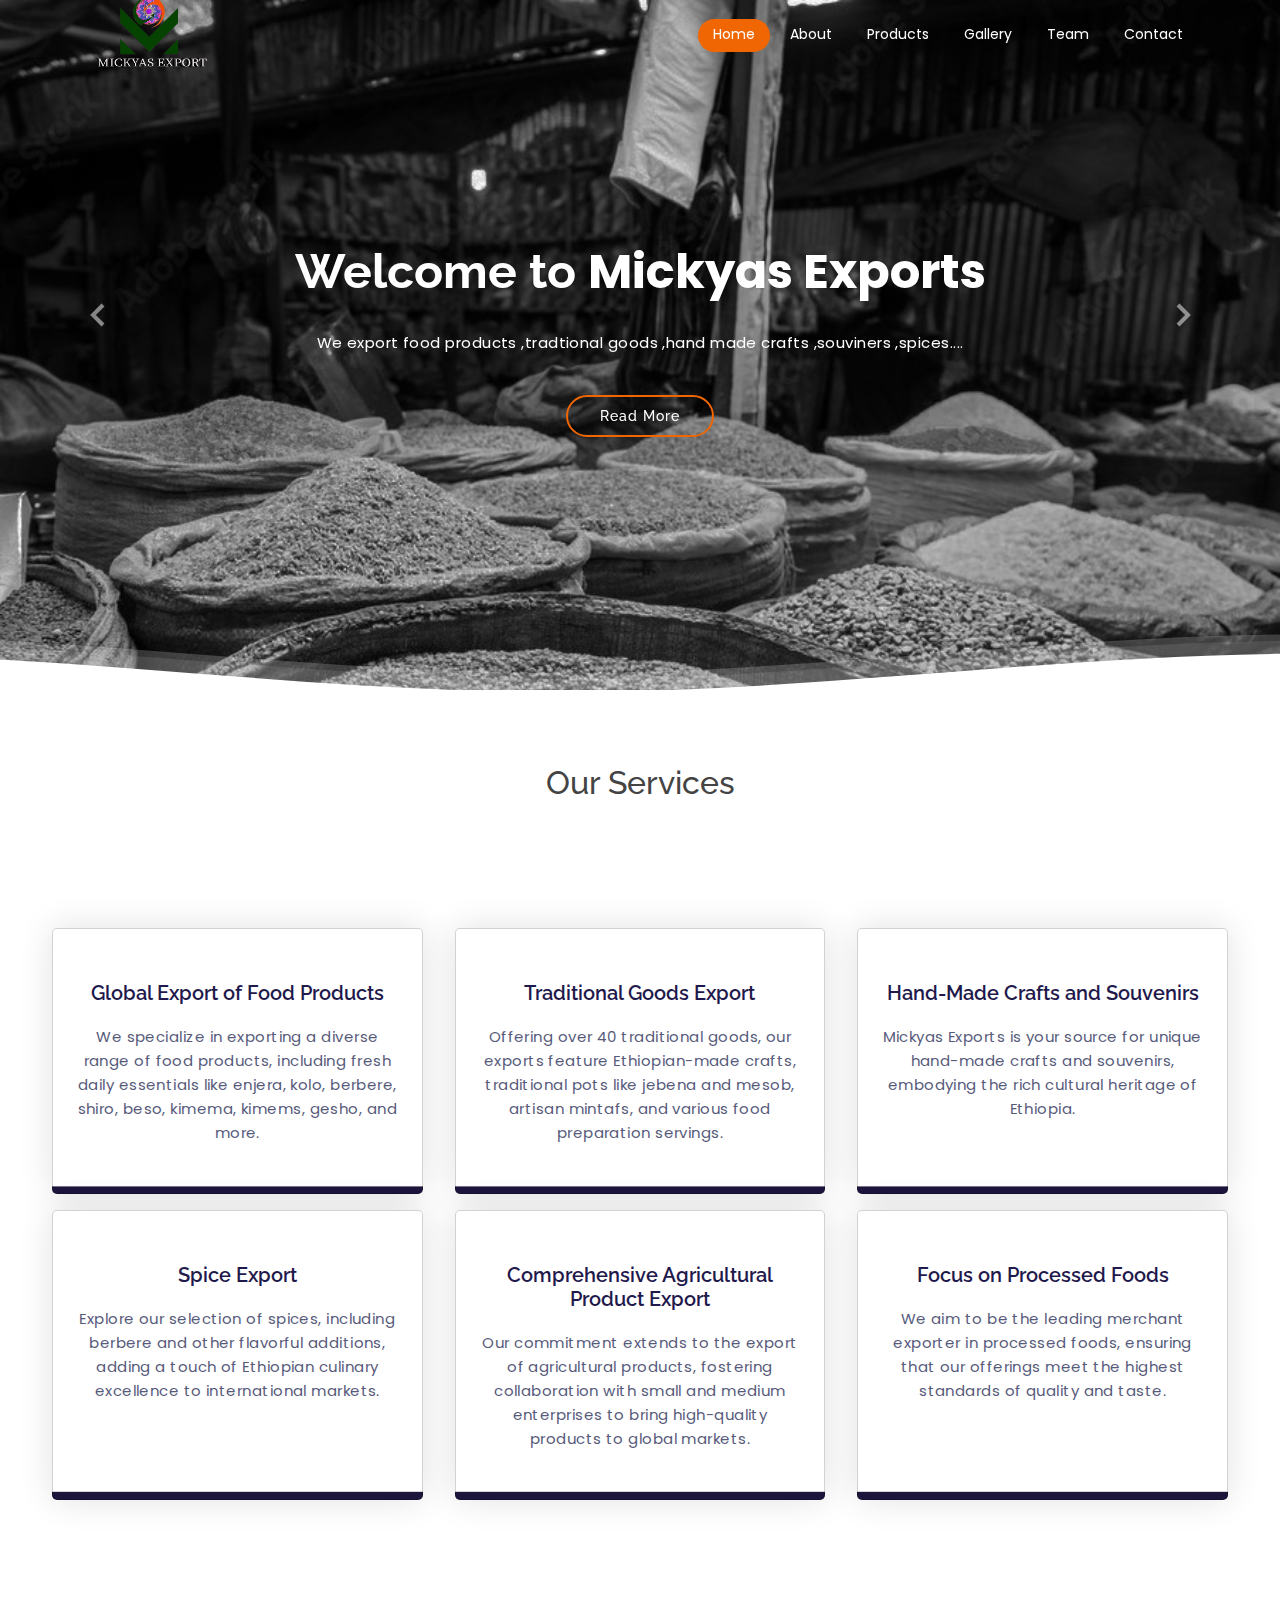
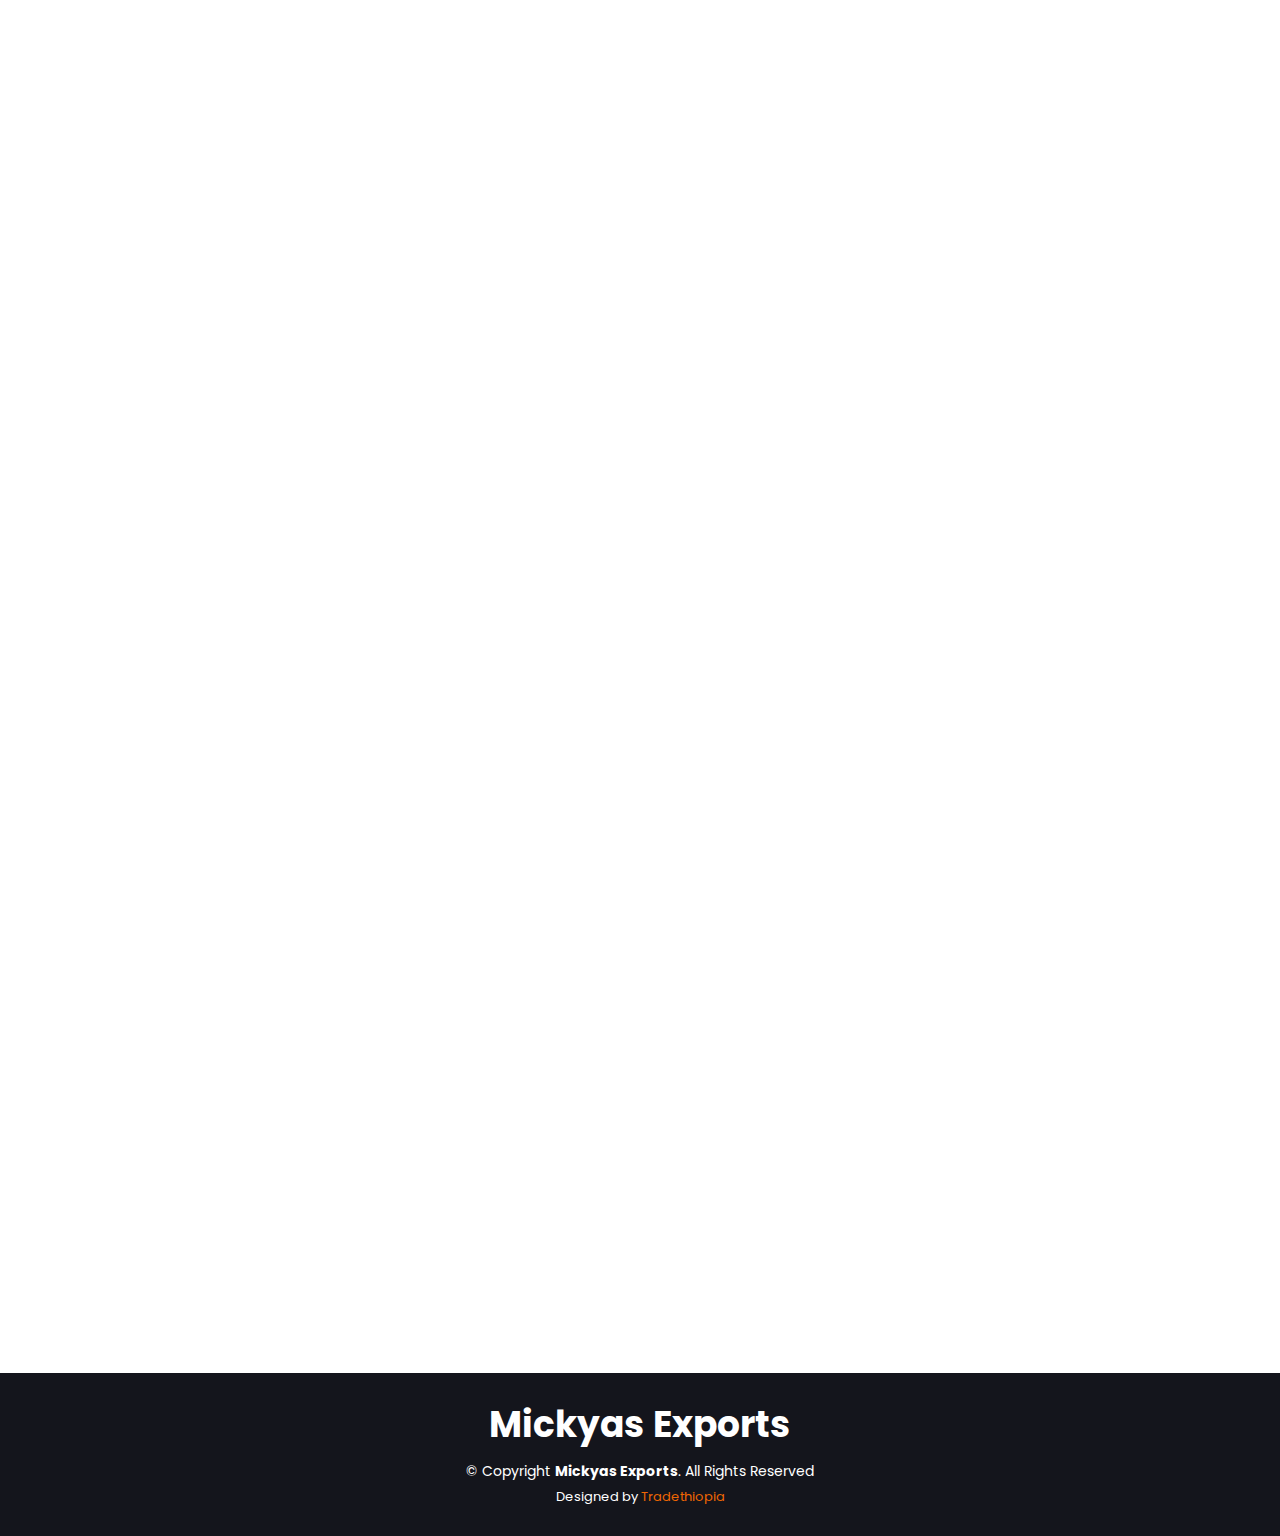
<file: index.html>
<!DOCTYPE html>
<html lang="en">

<head>
  <meta charset="utf-8">
  <meta content="width=device-width, initial-scale=1.0" name="viewport">

  <title></title>
  <meta content="" name="description">
  <meta content="" name="keywords">

  <!-- Favicons -->
  <!-- <link href="assets/img/" rel="icon">
  <link href="assets/img/" rel="apple-touch-icon"> -->
  <link
      href="https://fonts.googleapis.com/css2?family=Poppins:wght@400;500;600&display=swap"
      rel="stylesheet"
    />
  <!-- Google Fonts -->
  <link href="https://fonts.googleapis.com/css?family=Open+Sans:300,300i,400,400i,600,600i,700,700i|Raleway:300,300i,400,400i,500,500i,600,600i,700,700i|Poppins:300,300i,400,400i,500,500i,600,600i,700,700i" rel="stylesheet">
  <link href="assets/vendor/animate.css/animate.min.css" rel="stylesheet">
  <link href="assets/vendor/aos/aos.css" rel="stylesheet">
  <link href="assets/vendor/bootstrap/css/bootstrap.min.css" rel="stylesheet">
  <link href="assets/vendor/bootstrap-icons/bootstrap-icons.css" rel="stylesheet">
  <link href="assets/vendor/boxicons/css/boxicons.min.css" rel="stylesheet">
  <link href="assets/vendor/glightbox/css/glightbox.min.css" rel="stylesheet">
  <link href="assets/vendor/remixicon/remixicon.css" rel="stylesheet">
  <link href="assets/vendor/swiper/swiper-bundle.min.css" rel="stylesheet">
  <link href="assets/css/style.css" rel="stylesheet">
<body>

  <!-- ======= Header ======= -->
  <header id="header" class="fixed-top d-flex align-items-center  header-transparent ">
    <div class="container d-flex align-items-center justify-content-between">

      <div class="onelogo">
        <!-- <h1><a href="index.html"> Mickyas Exports</a></h1> -->
        <!-- Uncomment below if you prefer to use an image logo -->
        <a href="index.html"><img src="assets/img/logoM2.png" alt="" class="img-fluid"></a>
      </div>

      <nav id="navbar" class="navbar">
        <ul>
          <li><a class="nav-link scrollto active " href="index.html">Home</a></li>
          <li><a class="nav-link scrollto" href="about.html">About</a></li>
          <li><a class="nav-link scrollto " href="services.html">Products</a></li>
          <li><a class="nav-link scrollto " href="portfolio.html">Gallery</a></li>
          <li><a class="nav-link scrollto " href="team.html">Team</a></li>
          <li><a class="nav-link scrollto" href="contact.html">Contact</a></li>
        </ul>
        <i class="bi bi-list mobile-nav-toggle"></i>
      </nav><!-- .navbar -->

    </div>
  </header><!-- End Header -->

  <!-- ======= Hero Section ======= -->
  <section id="hero" class="d-flex flex-column justify-content-end align-items-center">
    <div id="heroCarousel" data-bs-interval="5000" class="container carousel carousel-fade" data-bs-ride="carousel">

      <!-- Slide 1 -->
      <div class="carousel-item active">
        <div class="carousel-container">
          <h2 class="animate__animated animate__fadeInDown">Welcome to <span> Mickyas Exports</span></h2>
          <p class="animate__animated fanimate__adeInUp">We export food products ,tradtional goods ,hand made crafts ,souviners ,spices....</p>
          <a href="about.html" class="btn-get-started animate__animated animate__fadeInUp scrollto">Read More</a>
        </div>
      </div>

      <!-- Slide 2 -->
      <div class="carousel-item">
        <div class="carousel-container">
          <h2 class="animate__animated animate__fadeInDown">Mickyas Exports</h2>
          <p class="animate__animated animate__fadeInUp">fresh daily enjera  ,kolo,berbere,shiro,beso,kimema kimems ,gesho....</p>
          <a href="about.html" class="btn-get-started animate__animated animate__fadeInUp scrollto">Read More</a>
        </div>
      </div>

      <!-- Slide 3 -->
      <div class="carousel-item">
        <div class="carousel-container">
          <h2 class="animate__animated animate__fadeInDown">Mickyas Exports</h2>
          <p class="animate__animated animate__fadeInUp">Exporting More than 34 Products</p>
          <a href="about.html" class="btn-get-started animate__animated animate__fadeInUp scrollto">Read More</a>
        </div>
      </div>

      <a class="carousel-control-prev" href="#heroCarousel" role="button" data-bs-slide="prev">
        <span class="carousel-control-prev-icon bx bx-chevron-left" aria-hidden="true"></span>
      </a>

      <a class="carousel-control-next" href="#heroCarousel" role="button" data-bs-slide="next">
        <span class="carousel-control-next-icon bx bx-chevron-right" aria-hidden="true"></span>
      </a>

    </div>

    <svg class="hero-waves" xmlns="http://www.w3.org/2000/svg" xmlns:xlink="http://www.w3.org/1999/xlink" viewBox="0 24 150 28 " preserveAspectRatio="none">
      <defs>
        <path id="wave-path" d="M-160 44c30 0 58-18 88-18s 58 18 88 18 58-18 88-18 58 18 88 18 v44h-352z">
      </defs>
      <g class="wave1">
        <use xlink:href="#wave-path" x="50" y="3" fill="rgba(255,255,255, .1)">
      </g>
      <g class="wave2">
        <use xlink:href="#wave-path" x="50" y="0" fill="rgba(255,255,255, .2)">
      </g>
      <g class="wave3">
        <use xlink:href="#wave-path" x="50" y="9" fill="#fff">
      </g>
    </svg>

  </section><!-- End Hero -->

  <main id="main">
    <section class="section1">
      <div class="row">
        <h2 class="section-heading">Our Services</h2>
      </div>
      <div class="row">
        <div class="column">
          <div class="card">
            <!-- <div class="icon-wrapper">
              <i class="fas fa-hammer"></i>
            </div> -->
            <h3>Global Export of Food Products</h3>
            <p>
              We specialize in exporting a diverse range of food products, including fresh daily essentials like enjera, kolo, berbere, shiro, beso, kimema, kimems, gesho, and more.
            </p>
          </div>
        </div>
        <div class="column">
          <div class="card">
            <!-- <div class="icon-wrapper">
              <i class="fas fa-brush"></i>
            </div> -->
            <h3>Traditional Goods Export</h3>
            <p>
              Offering over 40 traditional goods, our exports feature Ethiopian-made crafts, traditional pots like jebena and mesob, artisan mintafs, and various food preparation servings.
            </p>
          </div>
        </div>
        <div class="column">
          <div class="card">
            <!-- <div class="icon-wrapper">
              <i class="fas fa-wrench"></i>
            </div> -->
            <h3>Hand-Made Crafts and Souvenirs</h3>
            <p>
              Mickyas Exports is your source for unique hand-made crafts and souvenirs, embodying the rich cultural heritage of Ethiopia.
            </p>
          </div>
        </div>
        <div class="column">
          <div class="card">
            <!-- <div class="icon-wrapper">
              <i class="fas fa-truck-pickup"></i>
            </div> -->
            <h3>Spice Export</h3>
            <p>
              Explore our selection of spices, including berbere and other flavorful additions, adding a touch of Ethiopian culinary excellence to international markets.
            </p>
          </div>
        </div>
        <div class="column">
          <div class="card">
            <!-- <div class="icon-wrapper">
              <i class="fas fa-broom"></i>
            </div> -->
            <h3>Comprehensive Agricultural Product Export</h3>
            <p>
              Our commitment extends to the export of agricultural products, fostering collaboration with small and medium enterprises to bring high-quality products to global markets.
            </p>
          </div>
        </div>
        <div class="column">
          <div class="card">
            <!-- <div class="icon-wrapper">
              <i class="fas fa-plug"></i>
            </div> -->
            <h3>Focus on Processed Foods</h3>
            <p>
              We aim to be the leading merchant exporter in processed foods, ensuring that our offerings meet the highest standards of quality and taste.
            </p>
          </div>
        </div>  
      </div>
    </section>
    <!-- ======= Features Section ======= -->
    <section id="features" class="features">
      <div class="container">
        <ul class="nav nav-tabs row d-flex">
          <li class="nav-item col-3" data-aos="zoom-in">
            <a class="nav-link active show" data-bs-toggle="tab" href="#tab-1">
              <!-- <i class="ri-gps-line"></i> -->
              <h4 class="d-none d-lg-block">Vision </h4>
            </a>
          </li>
          <li class="nav-item col-3" data-aos="zoom-in" data-aos-delay="100">
            <a class="nav-link" data-bs-toggle="tab" href="#tab-2">
              <!-- <i class="ri-body-scan-line"></i> -->
              <h4 class="d-none d-lg-block"> Mission </h4>
            </a>
          </li>
          <li class="nav-item col-3" data-aos="zoom-in" data-aos-delay="200">
            <a class="nav-link" data-bs-toggle="tab" href="#tab-3">
              <!-- <i class="ri-sun-line"></i> -->
              <h4 class="d-none d-lg-block">Objective</h4>
            </a>
          </li>
          <!-- <li class="nav-item col-3" data-aos="zoom-in" data-aos-delay="300">
            <a class="nav-link" data-bs-toggle="tab" href="#tab-4">
              <i class="ri-store-line"></i>
              <h4 class="d-none d-lg-block">Nostrum qui dile node</h4>
            </a>
          </li> -->
        </ul>

        <div class="tab-content" data-aos="fade-up">
          <div class="tab-pane active show" id="tab-1">
            <div class="row">
              <div class="col-lg-6 order-2 order-lg-1 mt-3 mt-lg-0">
                <h3>Vision</h3>
                <p class="fst">
                  Being a leading and reliable international trading company
                </p>
                <!-- <ul>
                  <li><i class="ri-check-double-line"></i> Ullamco laboris nisi ut aliquip ex ea commodo consequat.</li>
                  <li><i class="ri-check-double-line"></i> Duis aute irure dolor in reprehenderit in voluptate velit.</li>
                  <li><i class="ri-check-double-line"></i> Ullamco laboris nisi ut aliquip ex ea commodo consequat. Duis aute irure dolor in reprehenderit in voluptate trideta storacalaperda mastiro dolore eu fugiat nulla pariatur.</li>
                </ul> -->
                <p class="new1">
                  Our vision is to establish ourselves as a premier and dependable international trading company, renowned for our commitment to excellence, integrity, and innovation. We aspire to foster enduring partnerships across borders, delivering top-notch products and services that exceed the expectations of our global clientele. Through continuous adaptation to market dynamics and a focus on sustainable practices, we aim to not only meet but surpass industry standards, positioning ourselves as a beacon of reliability and success in the international trade arena.
                </p>
              </div>
              <div class="col-lg-6 order-1 order-lg-2 text-center">
                <img src="assets/img/vision.png" alt="" class="img-fluid">
              </div>
            </div>
          </div>
          <div class="tab-pane" id="tab-2">
            <div class="row">
              <div class="col-lg-6 order-2 order-lg-1 mt-3 mt-lg-0">
                <h3>Mission</h3>
                <p class="new2">
                  Our mission is dedicated to achieving preeminence as the foremost merchant exporter specializing in the trade of processed food and agricultural products. We are committed to sourcing and delivering high-quality, sustainable goods to our international clientele, ensuring that our products not only meet but exceed the stringent standards of the global market. Through strategic partnerships, innovation in supply chain management, and a relentless pursuit of customer satisfaction, we aim to carve a distinct niche in the industry. Our focus extends beyond mere transactions; we strive to contribute to the growth of the agricultural sector, fostering economic development and promoting the importance of wholesome, responsibly sourced food on a global scale.
                </p>
               
                <ul>
                  <li><i class="ri-check-double-line"></i>Focus on being the leading merchant exporter in processed  foods  and agricultural products </li>
                  <li><i class="ri-check-double-line"></i> Being among top  trading companies across segments</li>
                  <li><i class="ri-check-double-line"></i> Serve as an effective and accountable  and be socially responsible company </li>
                  
                </ul>
              </div>
              <div class="col-lg-6 order-1 order-lg-2 text-center">
                <img src="assets/img/goal (1).png" alt="" class="img-fluid">
              </div>
            </div>
          </div>
          <div class="tab-pane" id="tab-3">
            <div class="row">
              <div class="col-lg-6 order-2 order-lg-1 mt-3 mt-lg-0">
                <h3>Objective</h3>
                <p>
                  To focus on export of agricultural products  and hand made products by working hand to hand with small and medium enterprises
                </p>
                <ul>
                  <li><i class="ri-check-double-line"></i>To increase our trade internationally in commodities such as agricultural products,including coffee</li>
                  <li><i class="ri-check-double-line"></i> To see new opportunities in the global and domestic market in order to sustain a reasonable rate of growth in business</li>
                  <!-- <li><i class="ri-check-double-line"></i> Provident mollitia neque rerum asperiores dolores quos qui a. Ipsum neque dolor voluptate nisi sed.</li> -->
                </ul>
                
              </div>
              <div class="col-lg-6 order-1 order-lg-2 text-center">
                <img src="assets/img/target.png" alt="" class="img-fluid">
              </div>
            </div>
          </div>
          <!-- <div class="tab-pane" id="tab-4">
            <div class="row">
              <div class="col-lg-6 order-2 order-lg-1 mt-3 mt-lg-0">
                <h3>Omnis fugiat ea explicabo sunt dolorum asperiores sequi inventore rerum</h3>
                <p>
                  Ullamco laboris nisi ut aliquip ex ea commodo consequat. Duis aute irure dolor in reprehenderit in voluptate
                  velit esse cillum dolore eu fugiat nulla pariatur. Excepteur sint occaecat cupidatat non proident, sunt in
                  culpa qui officia deserunt mollit anim id est laborum
                </p>
                <p class="fst-italic">
                  Lorem ipsum dolor sit amet, consectetur adipiscing elit, sed do eiusmod tempor incididunt ut labore et dolore
                  magna aliqua.
                </p>
                <ul>
                  <li><i class="ri-check-double-line"></i> Ullamco laboris nisi ut aliquip ex ea commodo consequat.</li>
                  <li><i class="ri-check-double-line"></i> Duis aute irure dolor in reprehenderit in voluptate velit.</li>
                  <li><i class="ri-check-double-line"></i> Ullamco laboris nisi ut aliquip ex ea commodo consequat. Duis aute irure dolor in reprehenderit in voluptate trideta storacalaperda mastiro dolore eu fugiat nulla pariatur.</li>
                </ul>
              </div>
              <div class="col-lg-6 order-1 order-lg-2 text-center">
                <img src="assets/img/features-4.png" alt="" class="img-fluid">
              </div>
            </div> -->
          </div>
        </div>

      </div>
    </section><!-- End Features Section -->

    <!-- ======= Cta Section ======= -->
    <!-- <section id="cta" class="cta">
      <div class="container">

        <div class="row" data-aos="zoom-out">
          <div class="col-lg-9 text-center text-lg-start">
            <h3>Call To Action</h3>
            <p> Duis aute irure dolor in reprehenderit in voluptate velit esse cillum dolore eu fugiat nulla pariatur. Excepteur sint occaecat cupidatat non proident, sunt in culpa qui officia deserunt mollit anim id est laborum.</p>
          </div>
          <div class="col-lg-3 cta-btn-container text-center">
            <a class="cta-btn align-middle" href="#">Call To Action</a>
          </div>
        </div>

      </div>
    </section>End Cta Section -->

    <!-- ======= Services Section ======= -->
   

    <!-- ======= Portfolio Section ======= -->
    <section id="portfolio" class="portfolio">
      <div class="container">

        <div class="section-title" data-aos="zoom-out">
          <h2>Portfolio</h2>
          <p>Our Products</p>
        </div>

        <ul id="portfolio-flters" class="d-flex justify-content-end" data-aos="fade-up">
          <li data-filter="*" class="filter-active">All</li>
          <!-- <li data-filter=".filter-app">1</li>
          <li data-filter=".filter-card">2</li>
          <li data-filter=".filter-web">3</li> -->
        </ul>

        <div class="row portfolio-container" data-aos="fade-up">

          <div class="col-lg-4 col-md-6 portfolio-item filter-app">
            <div class="portfolio-img"><img src="assets/img/portfolio/1.jpeg" class="img-fluid" alt=""></div>
            <div class="portfolio-info">
              <h4>Mickyas Export</h4>
              
              <a href="assets/img/portfolio/1.jpeg" data-gallery="portfolioGallery" class="portfolio-lightbox preview-link" title="App 1"><i class="bx bx-plus"></i></a>
              <a href="portfolio.html" class="details-link" title="More Details"><i class="bx bx-link"></i></a>
            </div>
          </div>

          <div class="col-lg-4 col-md-6 portfolio-item filter-web">
            <div class="portfolio-img"><img src="assets/img/portfolio/2.jpeg" class="img-fluid" alt=""></div>
            <div class="portfolio-info">
              <h4>Mickyas Export</h4>
            
              <a href="assets/img/portfolio/2.jpeg" data-gallery="portfolioGallery" class="portfolio-lightbox preview-link" title="Web 3"><i class="bx bx-plus"></i></a>
              <a href="portfolio.html" class="details-link" title="More Details"><i class="bx bx-link"></i></a>
            </div>
          </div>

          <div class="col-lg-4 col-md-6 portfolio-item filter-app">
            <div class="portfolio-img"><img src="assets/img/portfolio/3.jpeg" class="img-fluid" alt=""></div>
            <div class="portfolio-info">
              <h4>Mickyas Export</h4>
            
              <a href="assets/img/portfolio/3.jpeg" data-gallery="portfolioGallery" class="portfolio-lightbox preview-link" title="App 2"><i class="bx bx-plus"></i></a>
              <a href="portfolio.html" class="details-link" title="More Details"><i class="bx bx-link"></i></a>
            </div>
          </div>
          <div class="col-lg-4 col-md-6 portfolio-item filter-card">
            <div class="portfolio-img"><img src="assets/img/portfolio/4.jpeg" class="img-fluid" alt=""></div>
            <div class="portfolio-info">
              <h4>Mickyas Export</h4>
              
              <a href="assets/img/portfolio/4.jpeg" data-gallery="portfolioGallery" class="portfolio-lightbox preview-link" title="Card 2"><i class="bx bx-plus"></i></a>
              <a href="portfolio.html" class="details-link" title="More Details"><i class="bx bx-link"></i></a>
            </div>
          </div>

          <div class="col-lg-4 col-md-6 portfolio-item filter-web">
            <div class="portfolio-img"><img src="assets/img/portfolio/5.jpeg" class="img-fluid" alt=""></div>
            <div class="portfolio-info">
              <h4>Mickyas Export</h4>
              
              <a href="assets/img/portfolio/5.jpeg" data-gallery="portfolioGallery" class="portfolio-lightbox preview-link" title="Web 2"><i class="bx bx-plus"></i></a>
              <a href="portfolio.html" class="details-link" title="More Details"><i class="bx bx-link"></i></a>
            </div>
          </div>

          

          </div>

        </div>

      </div>
    </section><!-- End Portfolio Section -->

    
  </main><!-- End #main -->

  <!-- ======= Footer ======= -->
  <footer id="footer">
    <div class="container">
      <h3>Mickyas Exports</h3>
      <!-- <p>Et aut eum quis fuga eos sunt ipsa nihil. Labore corporis magni eligendi fuga maxime saepe commodi placeat.</p> -->
      
      <div class="copyright">
        &copy; Copyright <strong><span>Mickyas Exports</span></strong>. All Rights Reserved
      </div>
      <div class="credits">
        <!-- All the links in the footer should remain intact. -->
        <!-- You can delete the links only if you purchased the pro version. -->
        <!-- Licensing information: https://bootstrapmade.com/license/ -->
        <!-- Purchase the pro version with working PHP/AJAX contact form: https://bootstrapmade.com/selecao-bootstrap-template/ -->
        Designed by <a href="https://Tradethiopia">Tradethiopia</a>
      </div>
    </div>
  </footer><!-- End Footer -->

  <a href="#" class="back-to-top d-flex align-items-center justify-content-center"><i class="bi bi-arrow-up-short"></i></a>

  <!-- Vendor JS Files -->
  <script src="assets/vendor/aos/aos.js"></script>
  <script src="assets/vendor/bootstrap/js/bootstrap.bundle.min.js"></script>
  <script src="assets/vendor/glightbox/js/glightbox.min.js"></script>
  <script src="assets/vendor/isotope-layout/isotope.pkgd.min.js"></script>
  <script src="assets/vendor/swiper/swiper-bundle.min.js"></script>
  <script src="assets/vendor/php-email-form/validate.js"></script>

  <!-- Template Main JS File -->
  <script src="assets/js/main.js"></script>

</body>

</html>
</file>
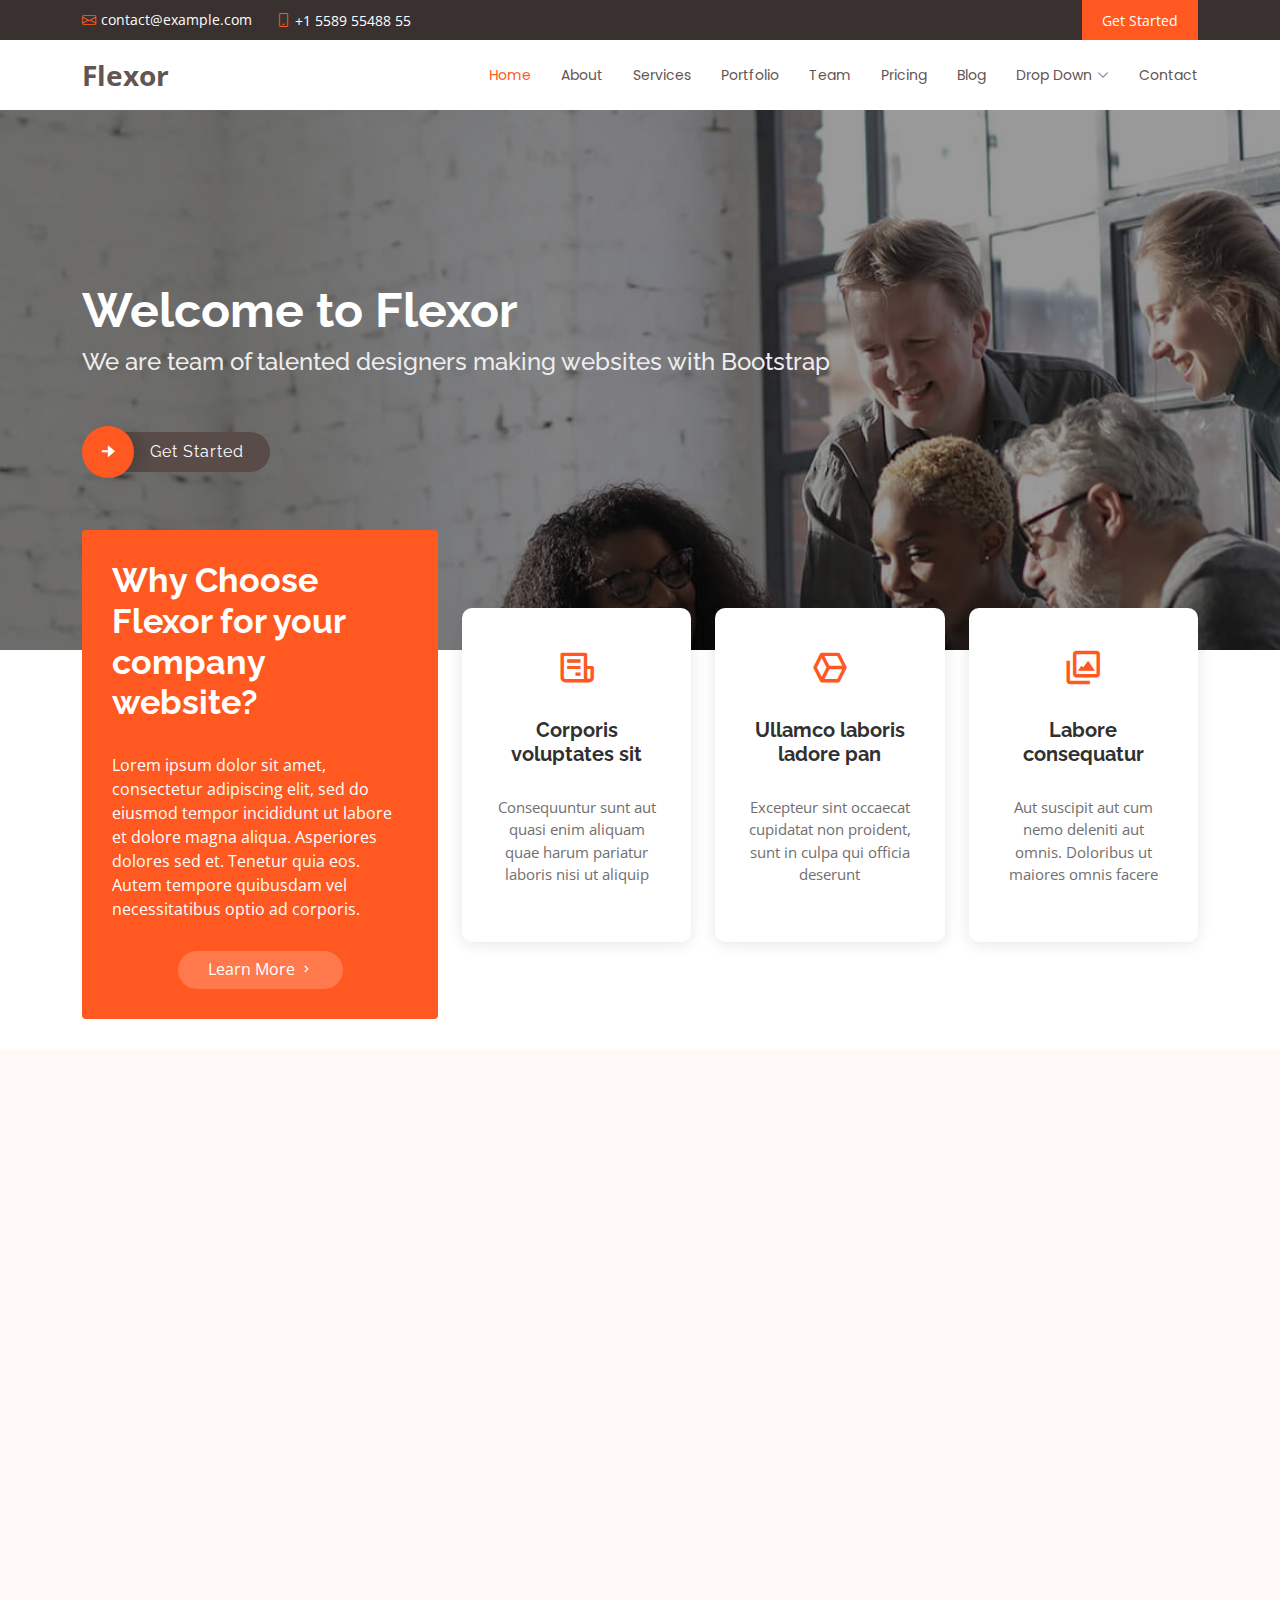
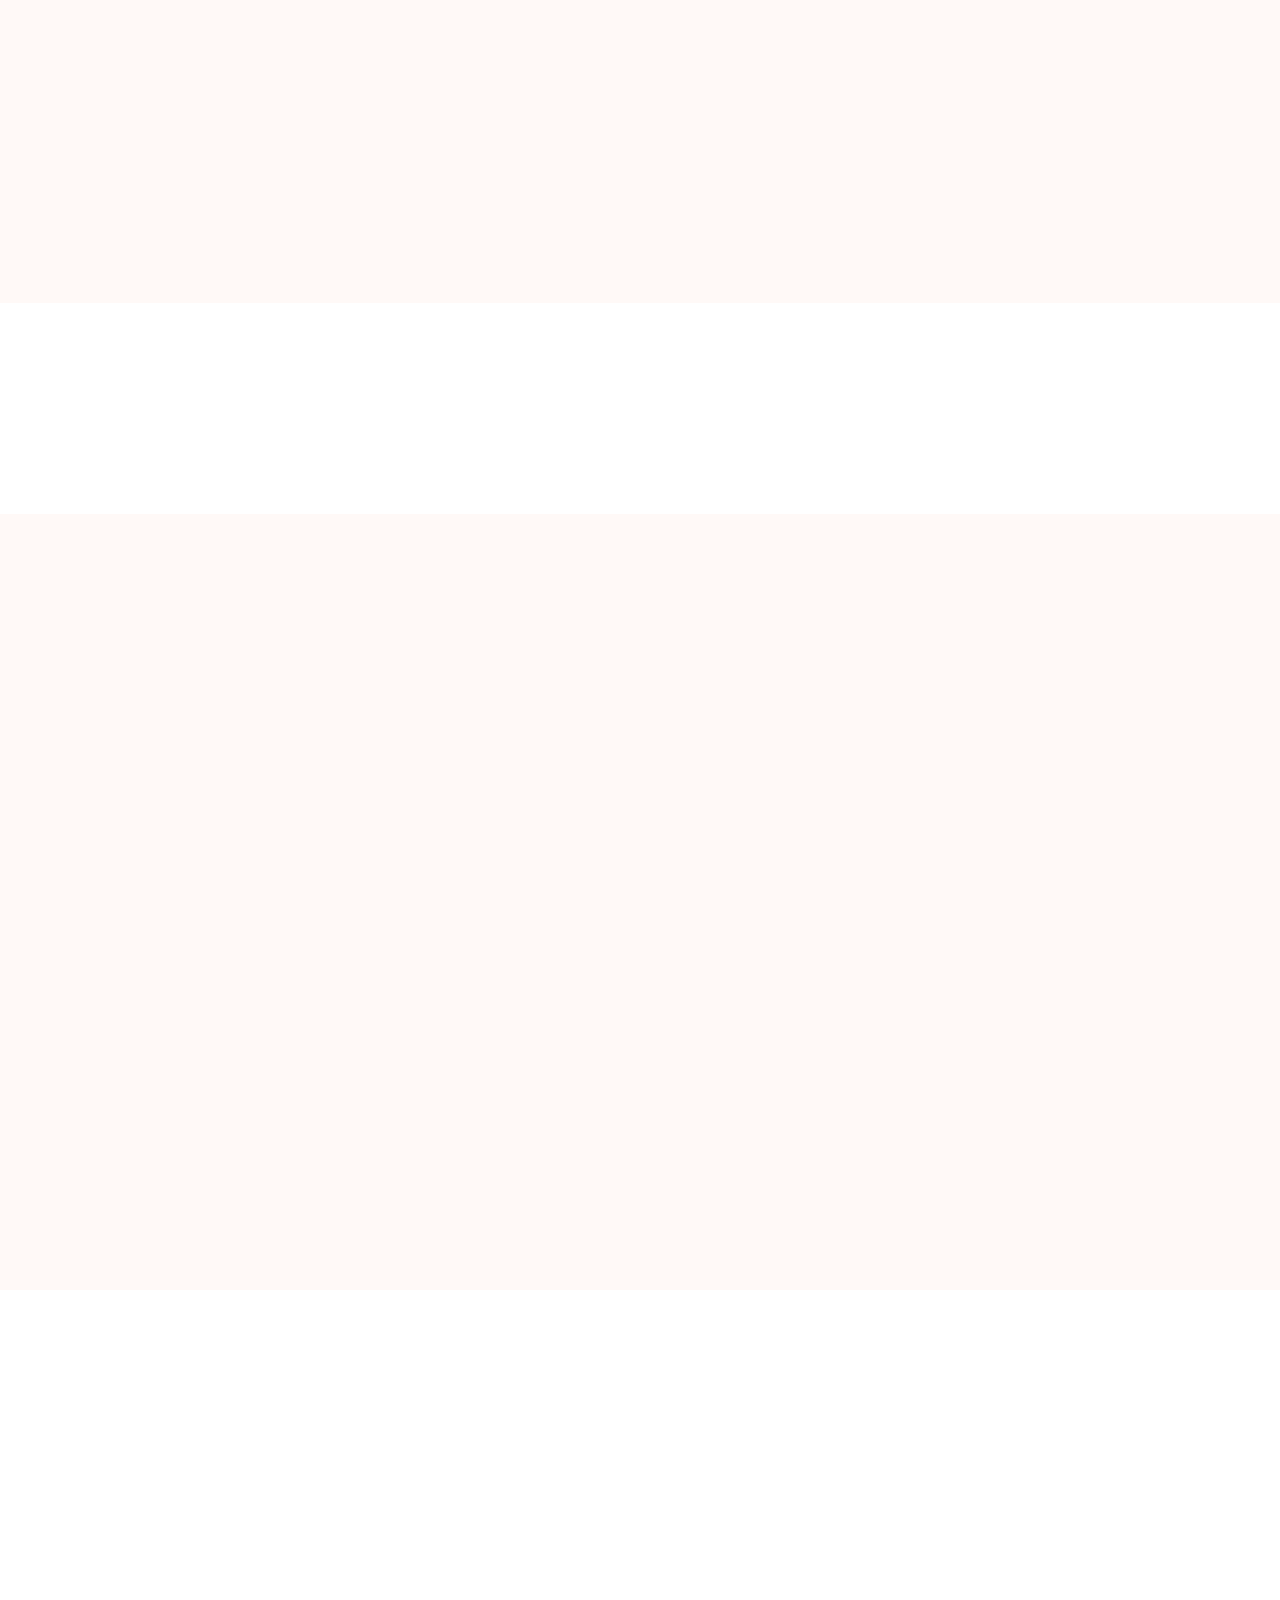
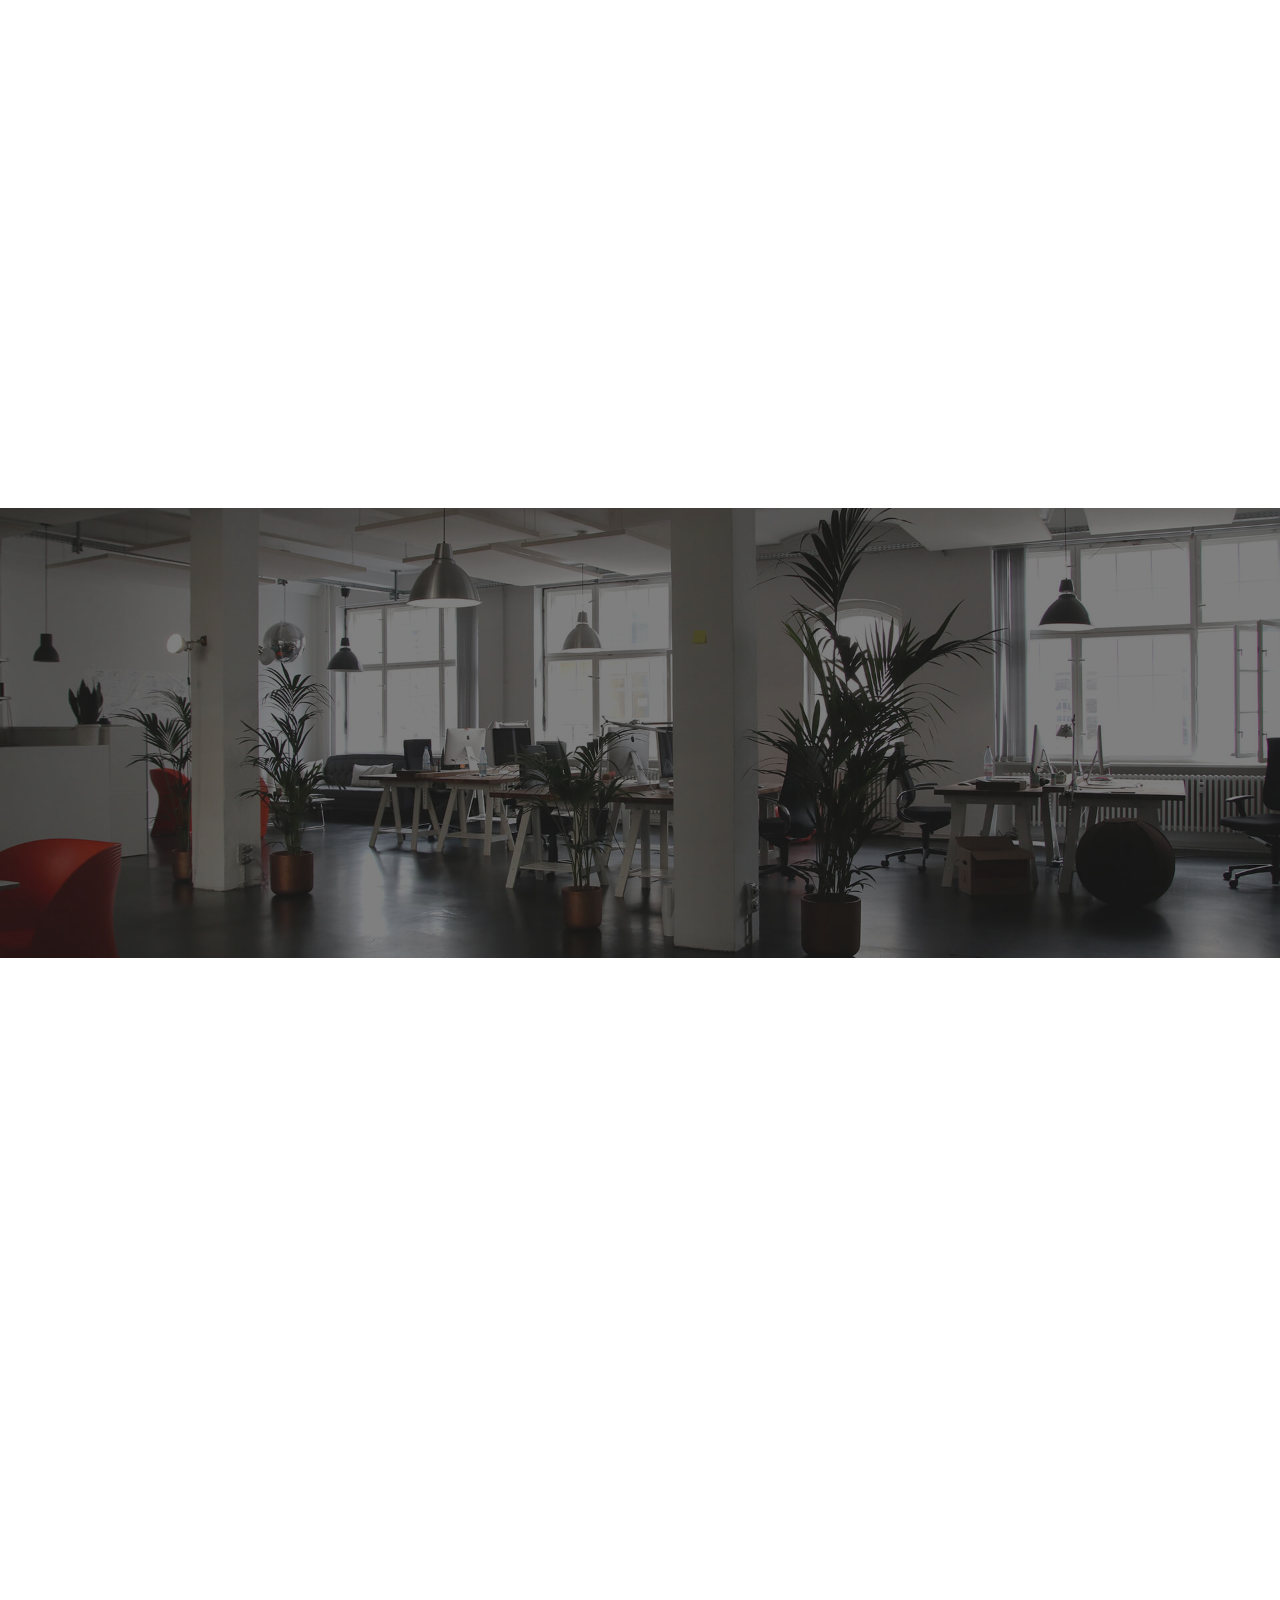
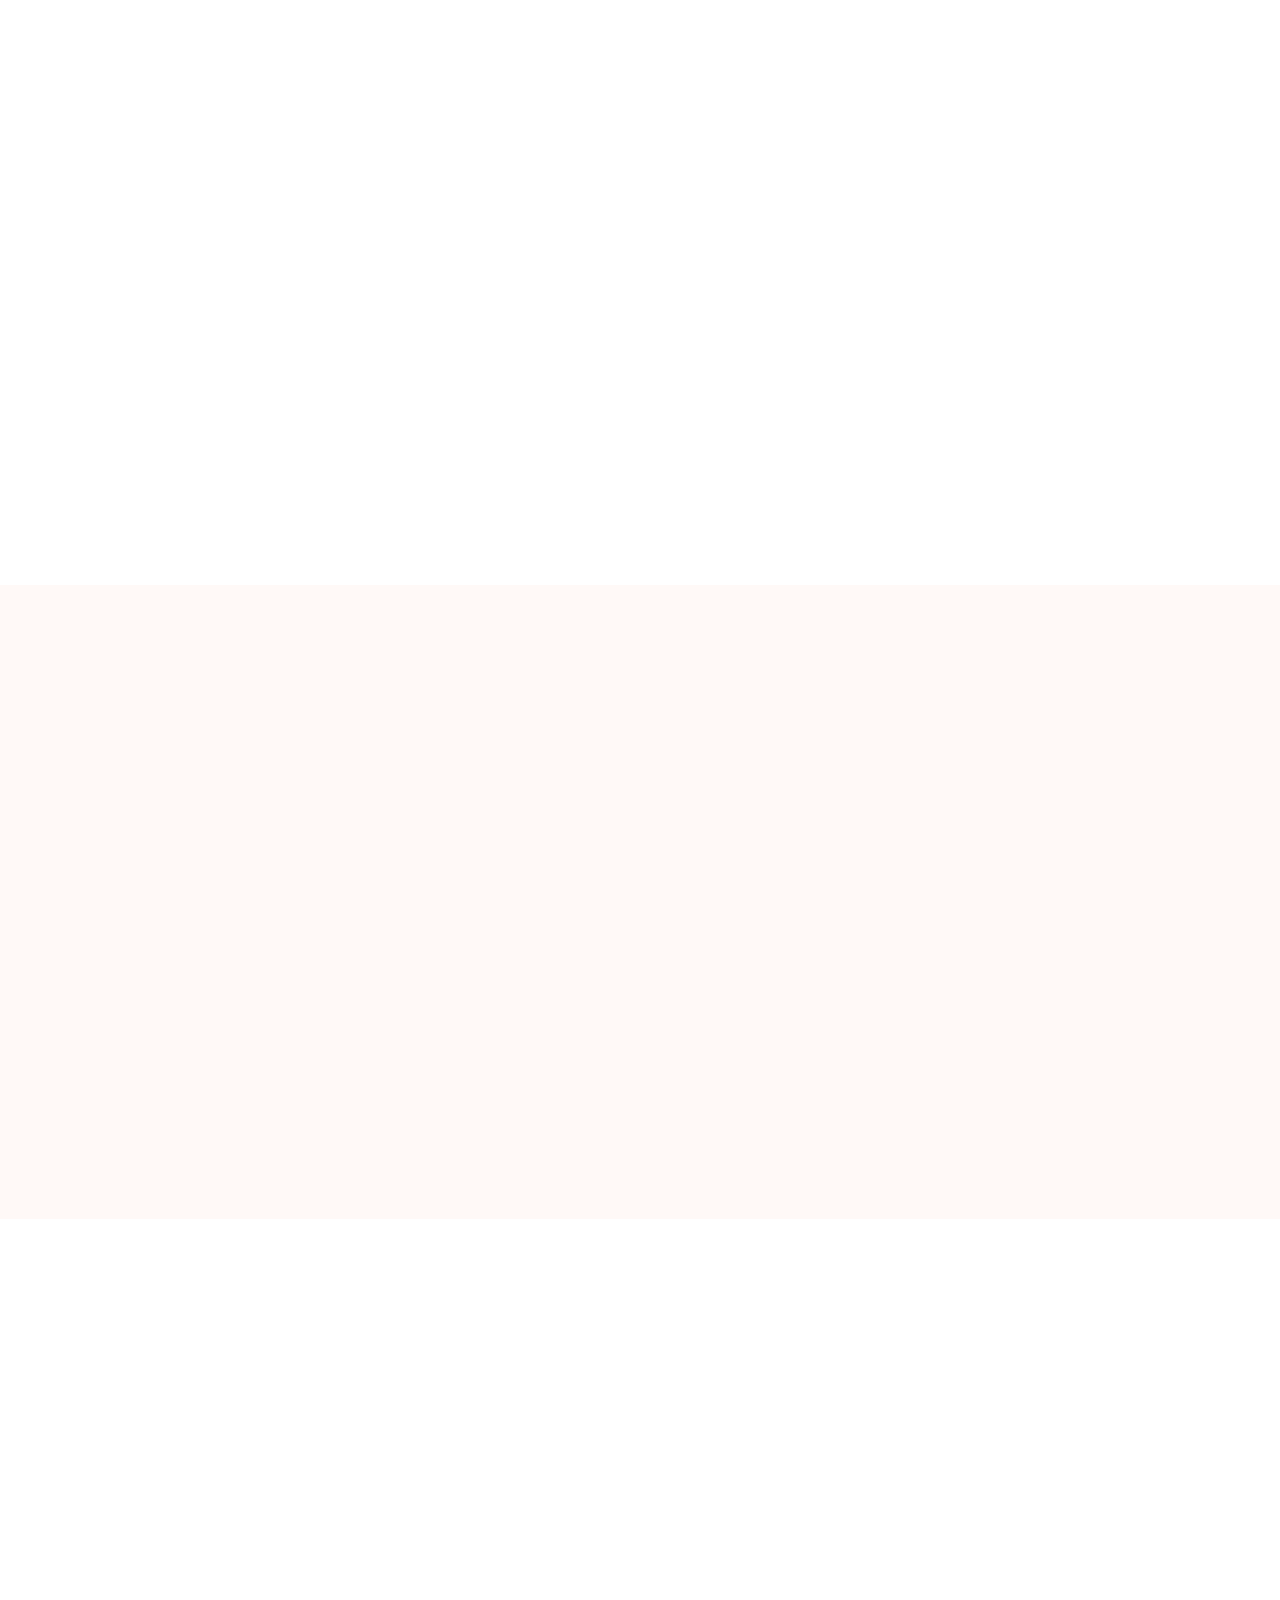
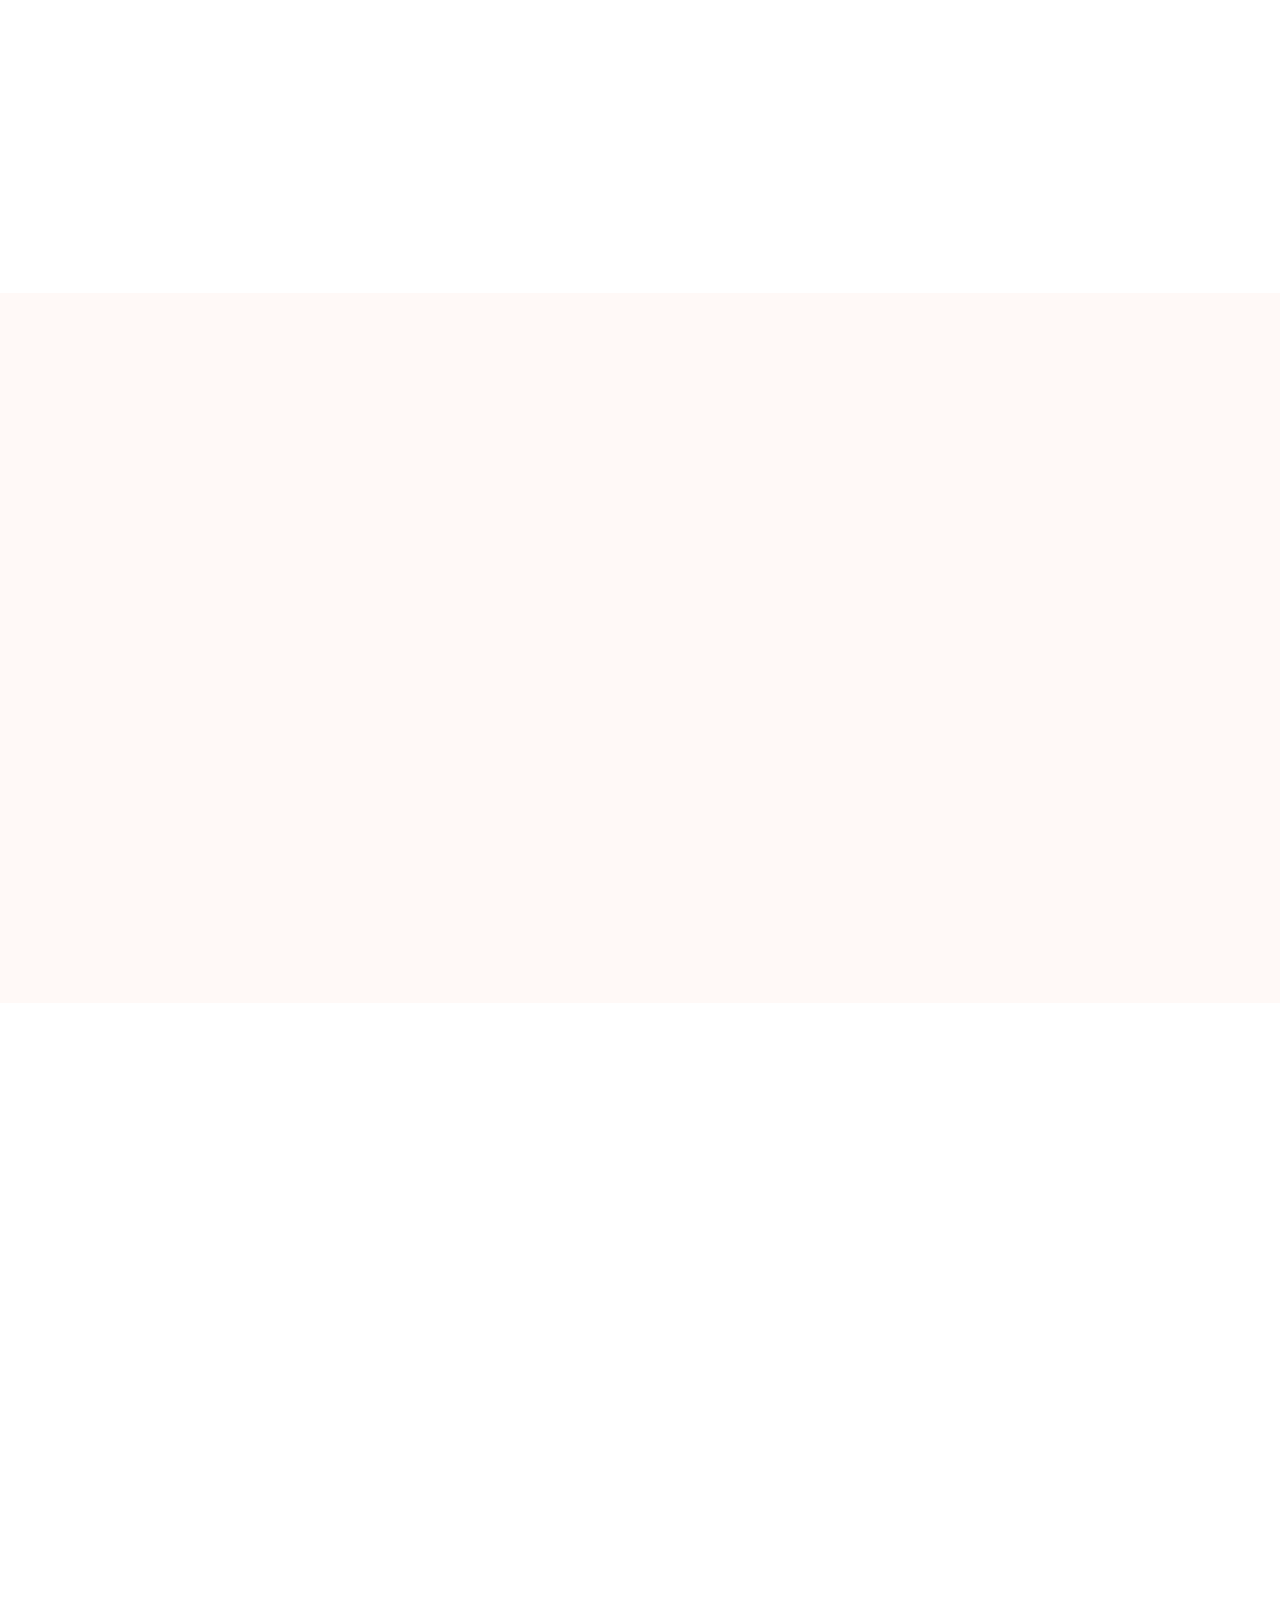
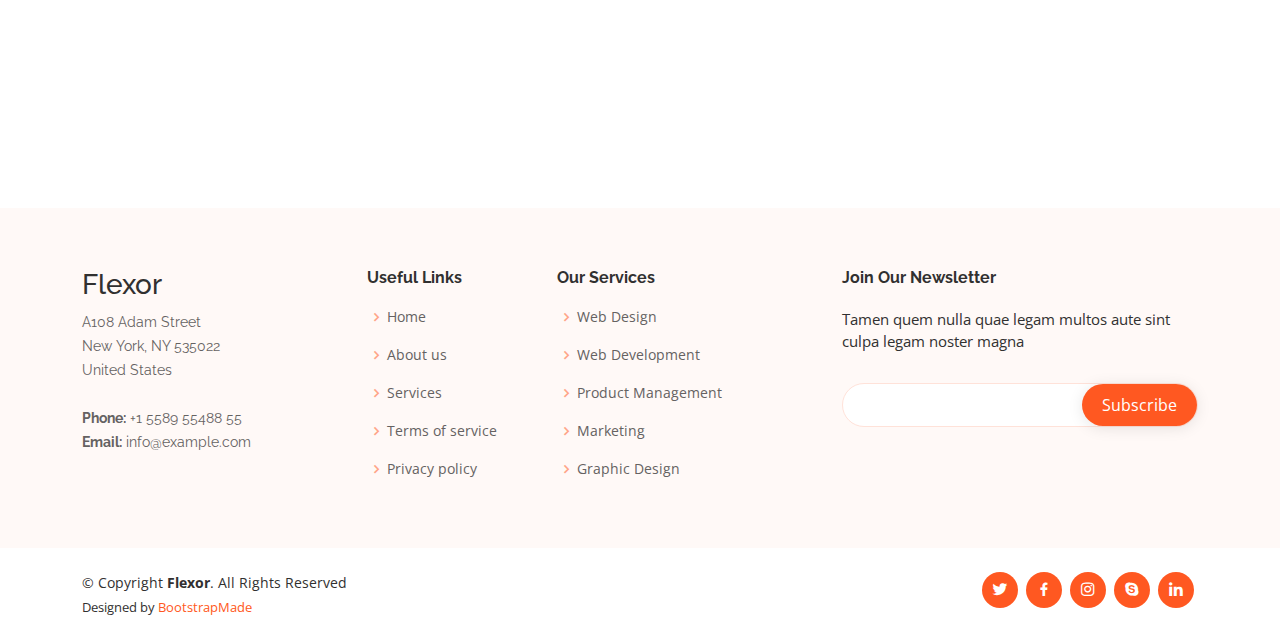
<file: mickyasImportExport/index.html>
<!DOCTYPE html>
<html lang="en">

<head>
  <meta charset="utf-8">
  <meta content="width=device-width, initial-scale=1.0" name="viewport">

  <title>Flexor Bootstrap Template - Index</title>
  <meta content="" name="description">
  <meta content="" name="keywords">

  <!-- Favicons -->
  <link href="assets/img/favicon.png" rel="icon">
  <link href="assets/img/apple-touch-icon.png" rel="apple-touch-icon">

  <!-- Google Fonts -->
  <link href="https://fonts.googleapis.com/css?family=Open+Sans:300,300i,400,400i,600,600i,700,700i|Raleway:300,300i,400,400i,500,500i,600,600i,700,700i|Poppins:300,300i,400,400i,500,500i,600,600i,700,700i" rel="stylesheet">

  <!-- Vendor CSS Files -->
  <link href="assets/vendor/aos/aos.css" rel="stylesheet">
  <link href="assets/vendor/bootstrap/css/bootstrap.min.css" rel="stylesheet">
  <link href="assets/vendor/bootstrap-icons/bootstrap-icons.css" rel="stylesheet">
  <link href="assets/vendor/boxicons/css/boxicons.min.css" rel="stylesheet">
  <link href="assets/vendor/glightbox/css/glightbox.min.css" rel="stylesheet">
  <link href="assets/vendor/swiper/swiper-bundle.min.css" rel="stylesheet">

  <!-- Template Main CSS File -->
  <link href="assets/css/style.css" rel="stylesheet">

  <!-- =======================================================
  * Template Name: Flexor
  * Updated: Sep 18 2023 with Bootstrap v5.3.2
  * Template URL: https://bootstrapmade.com/flexor-free-multipurpose-bootstrap-template/
  * Author: BootstrapMade.com
  * License: https://bootstrapmade.com/license/
  ======================================================== -->
</head>

<body>

  <!-- ======= Top Bar ======= -->
  <section id="topbar" class="d-flex align-items-center">
    <div class="container d-flex justify-content-center justify-content-md-between">
      <div class="contact-info d-flex align-items-center">
        <i class="bi bi-envelope d-flex align-items-center"><a href="mailto:contact@example.com">contact@example.com</a></i>
        <i class="bi bi-phone d-flex align-items-center ms-4"><span>+1 5589 55488 55</span></i>
      </div>

      <div class="cta d-none d-md-flex align-items-center">
        <a href="#about" class="scrollto">Get Started</a>
      </div>
    </div>
  </section>

  <!-- ======= Header ======= -->
  <header id="header" class="d-flex align-items-center">
    <div class="container d-flex align-items-center justify-content-between">

      <div class="logo">
        <h1><a href="index.html">Flexor</a></h1>
        <!-- Uncomment below if you prefer to use an image logo -->
        <!-- <a href="index.html"><img src="assets/img/logo.png" alt="" class="img-fluid"></a>-->
      </div>

      <nav id="navbar" class="navbar">
        <ul>
          <li><a class="nav-link scrollto active" href="#hero">Home</a></li>
          <li><a class="nav-link scrollto" href="#about">About</a></li>
          <li><a class="nav-link scrollto" href="#services">Services</a></li>
          <li><a class="nav-link scrollto " href="#portfolio">Portfolio</a></li>
          <li><a class="nav-link scrollto" href="#team">Team</a></li>
          <li><a class="nav-link scrollto" href="#pricing">Pricing</a></li>
          <li><a href="blog.html">Blog</a></li>
          <li class="dropdown"><a href="#"><span>Drop Down</span> <i class="bi bi-chevron-down"></i></a>
            <ul>
              <li><a href="#">Drop Down 1</a></li>
              <li class="dropdown"><a href="#"><span>Deep Drop Down</span> <i class="bi bi-chevron-right"></i></a>
                <ul>
                  <li><a href="#">Deep Drop Down 1</a></li>
                  <li><a href="#">Deep Drop Down 2</a></li>
                  <li><a href="#">Deep Drop Down 3</a></li>
                  <li><a href="#">Deep Drop Down 4</a></li>
                  <li><a href="#">Deep Drop Down 5</a></li>
                </ul>
              </li>
              <li><a href="#">Drop Down 2</a></li>
              <li><a href="#">Drop Down 3</a></li>
              <li><a href="#">Drop Down 4</a></li>
            </ul>
          </li>
          <li><a class="nav-link scrollto" href="#contact">Contact</a></li>
        </ul>
        <i class="bi bi-list mobile-nav-toggle"></i>
      </nav><!-- .navbar -->

    </div>
  </header><!-- End Header -->

  <!-- ======= Hero Section ======= -->
  <section id="hero" class="d-flex flex-column justify-content-center align-items-center">
    <div class="container" data-aos="fade-in">
      <h1>Welcome to Flexor</h1>
      <h2>We are team of talented designers making websites with Bootstrap</h2>
      <div class="d-flex align-items-center">
        <i class="bx bxs-right-arrow-alt get-started-icon"></i>
        <a href="#about" class="btn-get-started scrollto">Get Started</a>
      </div>
    </div>
  </section><!-- End Hero -->

  <main id="main">

    <!-- ======= Why Us Section ======= -->
    <section id="why-us" class="why-us">
      <div class="container">

        <div class="row">
          <div class="col-xl-4 col-lg-5" data-aos="fade-up">
            <div class="content">
              <h3>Why Choose Flexor for your company website?</h3>
              <p>
                Lorem ipsum dolor sit amet, consectetur adipiscing elit, sed do eiusmod tempor incididunt ut labore et dolore magna aliqua.
                Asperiores dolores sed et. Tenetur quia eos. Autem tempore quibusdam vel necessitatibus optio ad corporis.
              </p>
              <div class="text-center">
                <a href="#" class="more-btn">Learn More <i class="bx bx-chevron-right"></i></a>
              </div>
            </div>
          </div>
          <div class="col-xl-8 col-lg-7 d-flex">
            <div class="icon-boxes d-flex flex-column justify-content-center">
              <div class="row">
                <div class="col-xl-4 d-flex align-items-stretch" data-aos="fade-up" data-aos-delay="100">
                  <div class="icon-box mt-4 mt-xl-0">
                    <i class="bx bx-receipt"></i>
                    <h4>Corporis voluptates sit</h4>
                    <p>Consequuntur sunt aut quasi enim aliquam quae harum pariatur laboris nisi ut aliquip</p>
                  </div>
                </div>
                <div class="col-xl-4 d-flex align-items-stretch" data-aos="fade-up" data-aos-delay="200">
                  <div class="icon-box mt-4 mt-xl-0">
                    <i class="bx bx-cube-alt"></i>
                    <h4>Ullamco laboris ladore pan</h4>
                    <p>Excepteur sint occaecat cupidatat non proident, sunt in culpa qui officia deserunt</p>
                  </div>
                </div>
                <div class="col-xl-4 d-flex align-items-stretch" data-aos="fade-up" data-aos-delay="300">
                  <div class="icon-box mt-4 mt-xl-0">
                    <i class="bx bx-images"></i>
                    <h4>Labore consequatur</h4>
                    <p>Aut suscipit aut cum nemo deleniti aut omnis. Doloribus ut maiores omnis facere</p>
                  </div>
                </div>
              </div>
            </div>
          </div>
        </div>

      </div>
    </section><!-- End Why Us Section -->

    <!-- ======= About Section ======= -->
    <section id="about" class="about section-bg">
      <div class="container">

        <div class="row">
          <div class="col-xl-5 col-lg-6 video-box d-flex justify-content-center align-items-stretch position-relative" data-aos="fade-right">
            <a href="https://www.youtube.com/watch?v=jDDaplaOz7Q" class="glightbox play-btn mb-4"></a>
          </div>

          <div class="col-xl-7 col-lg-6 icon-boxes d-flex flex-column align-items-stretch justify-content-center py-5 px-lg-5">
            <h4 data-aos="fade-up">About us</h4>
            <h3 data-aos="fade-up">Enim quis est voluptatibus aliquid consequatur fugiat</h3>
            <p data-aos="fade-up">Esse voluptas cumque vel exercitationem. Reiciendis est hic accusamus. Non ipsam et sed minima temporibus laudantium. Soluta voluptate sed facere corporis dolores excepturi. Libero laboriosam sint et id nulla tenetur. Suscipit aut voluptate.</p>

            <div class="icon-box" data-aos="fade-up">
              <div class="icon"><i class="bx bx-fingerprint"></i></div>
              <h4 class="title"><a href="">Lorem Ipsum</a></h4>
              <p class="description">Voluptatum deleniti atque corrupti quos dolores et quas molestias excepturi sint occaecati cupiditate non provident</p>
            </div>

            <div class="icon-box" data-aos="fade-up" data-aos-delay="100">
              <div class="icon"><i class="bx bx-gift"></i></div>
              <h4 class="title"><a href="">Nemo Enim</a></h4>
              <p class="description">At vero eos et accusamus et iusto odio dignissimos ducimus qui blanditiis praesentium voluptatum deleniti atque</p>
            </div>

            <div class="icon-box" data-aos="fade-up" data-aos-delay="200">
              <div class="icon"><i class="bx bx-atom"></i></div>
              <h4 class="title"><a href="">Dine Pad</a></h4>
              <p class="description">Explicabo est voluptatum asperiores consequatur magnam. Et veritatis odit. Sunt aut deserunt minus aut eligendi omnis</p>
            </div>

          </div>
        </div>

      </div>
    </section><!-- End About Section -->

    <!-- ======= Clients Section ======= -->
    <section id="clients" class="clients">
      <div class="container" data-aos="fade-up">

        <div class="clients-slider swiper">
          <div class="swiper-wrapper align-items-center">
            <div class="swiper-slide"><img src="assets/img/clients/client-1.png" class="img-fluid" alt=""></div>
            <div class="swiper-slide"><img src="assets/img/clients/client-2.png" class="img-fluid" alt=""></div>
            <div class="swiper-slide"><img src="assets/img/clients/client-3.png" class="img-fluid" alt=""></div>
            <div class="swiper-slide"><img src="assets/img/clients/client-4.png" class="img-fluid" alt=""></div>
            <div class="swiper-slide"><img src="assets/img/clients/client-5.png" class="img-fluid" alt=""></div>
            <div class="swiper-slide"><img src="assets/img/clients/client-6.png" class="img-fluid" alt=""></div>
            <div class="swiper-slide"><img src="assets/img/clients/client-7.png" class="img-fluid" alt=""></div>
            <div class="swiper-slide"><img src="assets/img/clients/client-8.png" class="img-fluid" alt=""></div>
          </div>
          <div class="swiper-pagination"></div>
        </div>

      </div>
    </section><!-- End Clients Section -->

    <!-- ======= Services Section ======= -->
    <section id="services" class="services section-bg">
      <div class="container">

        <div class="section-title" data-aos="fade-up">
          <h2>Services</h2>
          <p>Magnam dolores commodi suscipit. Necessitatibus eius consequatur ex aliquid fuga eum quidem. Sit sint consectetur velit. Quisquam quos quisquam cupiditate. Et nemo qui impedit suscipit alias ea. Quia fugiat sit in iste officiis commodi quidem hic quas.</p>
        </div>

        <div class="row">
          <div class="col-lg-4 col-md-6" data-aos="fade-up">
            <div class="icon-box">
              <div class="icon"><i class="bi bi-briefcase"></i></div>
              <h4 class="title"><a href="">Lorem Ipsum</a></h4>
              <p class="description">Voluptatum deleniti atque corrupti quos dolores et quas molestias excepturi sint occaecati cupiditate non provident</p>
            </div>
          </div>
          <div class="col-lg-4 col-md-6" data-aos="fade-up" data-aos-delay="100">
            <div class="icon-box">
              <div class="icon"><i class="bi bi-card-checklist"></i></div>
              <h4 class="title"><a href="">Dolor Sitema</a></h4>
              <p class="description">Minim veniam, quis nostrud exercitation ullamco laboris nisi ut aliquip ex ea commodo consequat tarad limino ata</p>
            </div>
          </div>
          <div class="col-lg-4 col-md-6" data-aos="fade-up" data-aos-delay="200">
            <div class="icon-box">
              <div class="icon"><i class="bi bi-bar-chart"></i></div>
              <h4 class="title"><a href="">Sed ut perspiciatis</a></h4>
              <p class="description">Duis aute irure dolor in reprehenderit in voluptate velit esse cillum dolore eu fugiat nulla pariatur</p>
            </div>
          </div>
          <div class="col-lg-4 col-md-6" data-aos="fade-up" data-aos-delay="300">
            <div class="icon-box">
              <div class="icon"><i class="bi bi-binoculars"></i></div>
              <h4 class="title"><a href="">Magni Dolores</a></h4>
              <p class="description">Excepteur sint occaecat cupidatat non proident, sunt in culpa qui officia deserunt mollit anim id est laborum</p>
            </div>
          </div>
          <div class="col-lg-4 col-md-6" data-aos="fade-up" data-aos-delay="400">
            <div class="icon-box">
              <div class="icon"><i class="bi bi-brightness-high"></i></div>
              <h4 class="title"><a href="">Nemo Enim</a></h4>
              <p class="description">At vero eos et accusamus et iusto odio dignissimos ducimus qui blanditiis praesentium voluptatum deleniti atque</p>
            </div>
          </div>
          <div class="col-lg-4 col-md-6" data-aos="fade-up" data-aos-delay="500">
            <div class="icon-box">
              <div class="icon"><i class="bi bi-calendar4-week"></i></div>
              <h4 class="title"><a href="">Eiusmod Tempor</a></h4>
              <p class="description">Et harum quidem rerum facilis est et expedita distinctio. Nam libero tempore, cum soluta nobis est eligendi</p>
            </div>
          </div>
        </div>

      </div>
    </section><!-- End Services Section -->

    <!-- ======= Values Section ======= -->
    <section id="values" class="values">
      <div class="container">

        <div class="row">
          <div class="col-md-6 d-flex align-items-stretch" data-aos="fade-up">
            <div class="card" style="background-image: url(assets/img/values-1.jpg);">
              <div class="card-body">
                <h5 class="card-title"><a href="">Our Mission</a></h5>
                <p class="card-text">Lorem ipsum dolor sit amet, consectetur elit, sed do eiusmod tempor ut labore et dolore magna aliqua.</p>
                <div class="read-more"><a href="#"><i class="bi bi-arrow-right"></i> Read More</a></div>
              </div>
            </div>
          </div>
          <div class="col-md-6 d-flex align-items-stretch mt-4 mt-md-0" data-aos="fade-up" data-aos-delay="100">
            <div class="card" style="background-image: url(assets/img/values-2.jpg);">
              <div class="card-body">
                <h5 class="card-title"><a href="">Our Plan</a></h5>
                <p class="card-text">Sed ut perspiciatis unde omnis iste natus error sit voluptatem doloremque laudantium, totam rem.</p>
                <div class="read-more"><a href="#"><i class="bi bi-arrow-right"></i> Read More</a></div>
              </div>
            </div>

          </div>
          <div class="col-md-6 d-flex align-items-stretch mt-4" data-aos="fade-up" data-aos-delay="200">
            <div class="card" style="background-image: url(assets/img/values-3.jpg);">
              <div class="card-body">
                <h5 class="card-title"><a href="">Our Vision</a></h5>
                <p class="card-text">Nemo enim ipsam voluptatem quia voluptas sit aut odit aut fugit, sed quia magni dolores.</p>
                <div class="read-more"><a href="#"><i class="bi bi-arrow-right"></i> Read More</a></div>
              </div>
            </div>
          </div>
          <div class="col-md-6 d-flex align-items-stretch mt-4" data-aos="fade-up" data-aos-delay="300">
            <div class="card" style="background-image: url(assets/img/values-4.jpg);">
              <div class="card-body">
                <h5 class="card-title"><a href="">Our Care</a></h5>
                <p class="card-text">Nostrum eum sed et autem dolorum perspiciatis. Magni porro quisquam laudantium voluptatem.</p>
                <div class="read-more"><a href="#"><i class="bi bi-arrow-right"></i> Read More</a></div>
              </div>
            </div>
          </div>
        </div>

      </div>
    </section><!-- End Values Section -->

    <!-- ======= Testimonials Section ======= -->
    <section id="testimonials" class="testimonials">
      <div class="container position-relative" data-aos="fade-up">

        <div class="testimonials-slider swiper" data-aos="fade-up" data-aos-delay="100">
          <div class="swiper-wrapper">

            <div class="swiper-slide">
              <div class="testimonial-item">
                <img src="assets/img/testimonials/testimonials-1.jpg" class="testimonial-img" alt="">
                <h3>Saul Goodman</h3>
                <h4>Ceo &amp; Founder</h4>
                <p>
                  <i class="bx bxs-quote-alt-left quote-icon-left"></i>
                  Proin iaculis purus consequat sem cure digni ssim donec porttitora entum suscipit rhoncus. Accusantium quam, ultricies eget id, aliquam eget nibh et. Maecen aliquam, risus at semper.
                  <i class="bx bxs-quote-alt-right quote-icon-right"></i>
                </p>
              </div>
            </div><!-- End testimonial item -->

            <div class="swiper-slide">
              <div class="testimonial-item">
                <img src="assets/img/testimonials/testimonials-2.jpg" class="testimonial-img" alt="">
                <h3>Sara Wilsson</h3>
                <h4>Designer</h4>
                <p>
                  <i class="bx bxs-quote-alt-left quote-icon-left"></i>
                  Export tempor illum tamen malis malis eram quae irure esse labore quem cillum quid cillum eram malis quorum velit fore eram velit sunt aliqua noster fugiat irure amet legam anim culpa.
                  <i class="bx bxs-quote-alt-right quote-icon-right"></i>
                </p>
              </div>
            </div><!-- End testimonial item -->

            <div class="swiper-slide">
              <div class="testimonial-item">
                <img src="assets/img/testimonials/testimonials-3.jpg" class="testimonial-img" alt="">
                <h3>Jena Karlis</h3>
                <h4>Store Owner</h4>
                <p>
                  <i class="bx bxs-quote-alt-left quote-icon-left"></i>
                  Enim nisi quem export duis labore cillum quae magna enim sint quorum nulla quem veniam duis minim tempor labore quem eram duis noster aute amet eram fore quis sint minim.
                  <i class="bx bxs-quote-alt-right quote-icon-right"></i>
                </p>
              </div>
            </div><!-- End testimonial item -->

            <div class="swiper-slide">
              <div class="testimonial-item">
                <img src="assets/img/testimonials/testimonials-4.jpg" class="testimonial-img" alt="">
                <h3>Matt Brandon</h3>
                <h4>Freelancer</h4>
                <p>
                  <i class="bx bxs-quote-alt-left quote-icon-left"></i>
                  Fugiat enim eram quae cillum dolore dolor amet nulla culpa multos export minim fugiat minim velit minim dolor enim duis veniam ipsum anim magna sunt elit fore quem dolore labore illum veniam.
                  <i class="bx bxs-quote-alt-right quote-icon-right"></i>
                </p>
              </div>
            </div><!-- End testimonial item -->

            <div class="swiper-slide">
              <div class="testimonial-item">
                <img src="assets/img/testimonials/testimonials-5.jpg" class="testimonial-img" alt="">
                <h3>John Larson</h3>
                <h4>Entrepreneur</h4>
                <p>
                  <i class="bx bxs-quote-alt-left quote-icon-left"></i>
                  Quis quorum aliqua sint quem legam fore sunt eram irure aliqua veniam tempor noster veniam enim culpa labore duis sunt culpa nulla illum cillum fugiat legam esse veniam culpa fore nisi cillum quid.
                  <i class="bx bxs-quote-alt-right quote-icon-right"></i>
                </p>
              </div>
            </div><!-- End testimonial item -->

          </div>
          <div class="swiper-pagination"></div>
        </div>

      </div>
    </section><!-- End Testimonials Section -->

    <!-- ======= Portfolio Section ======= -->
    <section id="portfolio" class="portfolio">
      <div class="container">

        <div class="section-title">
          <h2 data-aos="fade-up">Portfolio</h2>
          <p data-aos="fade-up">Magnam dolores commodi suscipit. Necessitatibus eius consequatur ex aliquid fuga eum quidem. Sit sint consectetur velit. Quisquam quos quisquam cupiditate. Et nemo qui impedit suscipit alias ea. Quia fugiat sit in iste officiis commodi quidem hic quas.</p>
        </div>

        <div class="row" data-aos="fade-up" data-aos-delay="100">
          <div class="col-lg-12 d-flex justify-content-center">
            <ul id="portfolio-flters">
              <li data-filter="*" class="filter-active">All</li>
              <li data-filter=".filter-app">App</li>
              <li data-filter=".filter-card">Card</li>
              <li data-filter=".filter-web">Web</li>
            </ul>
          </div>
        </div>

        <div class="row portfolio-container" data-aos="fade-up" data-aos-delay="200">

          <div class="col-lg-4 col-md-6 portfolio-item filter-app">
            <img src="assets/img/portfolio/portfolio-1.jpg" class="img-fluid" alt="">
            <div class="portfolio-info">
              <h4>App 1</h4>
              <p>App</p>
              <a href="assets/img/portfolio/portfolio-1.jpg" data-gallery="portfolioGallery" class="portfolio-lightbox preview-link" title="App 1"><i class="bx bx-plus"></i></a>
              <a href="portfolio-details.html" class="details-link" title="More Details"><i class="bx bx-link"></i></a>
            </div>
          </div>

          <div class="col-lg-4 col-md-6 portfolio-item filter-web">
            <img src="assets/img/portfolio/portfolio-2.jpg" class="img-fluid" alt="">
            <div class="portfolio-info">
              <h4>Web 3</h4>
              <p>Web</p>
              <a href="assets/img/portfolio/portfolio-2.jpg" data-gallery="portfolioGallery" class="portfolio-lightbox preview-link" title="Web 3"><i class="bx bx-plus"></i></a>
              <a href="portfolio-details.html" class="details-link" title="More Details"><i class="bx bx-link"></i></a>
            </div>
          </div>

          <div class="col-lg-4 col-md-6 portfolio-item filter-app">
            <img src="assets/img/portfolio/portfolio-3.jpg" class="img-fluid" alt="">
            <div class="portfolio-info">
              <h4>App 2</h4>
              <p>App</p>
              <a href="assets/img/portfolio/portfolio-3.jpg" data-gallery="portfolioGallery" class="portfolio-lightbox preview-link" title="App 2"><i class="bx bx-plus"></i></a>
              <a href="portfolio-details.html" class="details-link" title="More Details"><i class="bx bx-link"></i></a>
            </div>
          </div>

          <div class="col-lg-4 col-md-6 portfolio-item filter-card">
            <img src="assets/img/portfolio/portfolio-4.jpg" class="img-fluid" alt="">
            <div class="portfolio-info">
              <h4>Card 2</h4>
              <p>Card</p>
              <a href="assets/img/portfolio/portfolio-4.jpg" data-gallery="portfolioGallery" class="portfolio-lightbox preview-link" title="Card 2"><i class="bx bx-plus"></i></a>
              <a href="portfolio-details.html" class="details-link" title="More Details"><i class="bx bx-link"></i></a>
            </div>
          </div>

          <div class="col-lg-4 col-md-6 portfolio-item filter-web">
            <img src="assets/img/portfolio/portfolio-5.jpg" class="img-fluid" alt="">
            <div class="portfolio-info">
              <h4>Web 2</h4>
              <p>Web</p>
              <a href="assets/img/portfolio/portfolio-5.jpg" data-gallery="portfolioGallery" class="portfolio-lightbox preview-link" title="Web 2"><i class="bx bx-plus"></i></a>
              <a href="portfolio-details.html" class="details-link" title="More Details"><i class="bx bx-link"></i></a>
            </div>
          </div>

          <div class="col-lg-4 col-md-6 portfolio-item filter-app">
            <img src="assets/img/portfolio/portfolio-6.jpg" class="img-fluid" alt="">
            <div class="portfolio-info">
              <h4>App 3</h4>
              <p>App</p>
              <a href="assets/img/portfolio/portfolio-6.jpg" data-gallery="portfolioGallery" class="portfolio-lightbox preview-link" title="App 3"><i class="bx bx-plus"></i></a>
              <a href="portfolio-details.html" class="details-link" title="More Details"><i class="bx bx-link"></i></a>
            </div>
          </div>

          <div class="col-lg-4 col-md-6 portfolio-item filter-card">
            <img src="assets/img/portfolio/portfolio-7.jpg" class="img-fluid" alt="">
            <div class="portfolio-info">
              <h4>Card 1</h4>
              <p>Card</p>
              <a href="assets/img/portfolio/portfolio-7.jpg" data-gallery="portfolioGallery" class="portfolio-lightbox preview-link" title="Card 1"><i class="bx bx-plus"></i></a>
              <a href="portfolio-details.html" class="details-link" title="More Details"><i class="bx bx-link"></i></a>
            </div>
          </div>

          <div class="col-lg-4 col-md-6 portfolio-item filter-card">
            <img src="assets/img/portfolio/portfolio-8.jpg" class="img-fluid" alt="">
            <div class="portfolio-info">
              <h4>Card 3</h4>
              <p>Card</p>
              <a href="assets/img/portfolio/portfolio-8.jpg" data-gallery="portfolioGallery" class="portfolio-lightbox preview-link" title="Card 3"><i class="bx bx-plus"></i></a>
              <a href="portfolio-details.html" class="details-link" title="More Details"><i class="bx bx-link"></i></a>
            </div>
          </div>

          <div class="col-lg-4 col-md-6 portfolio-item filter-web">
            <img src="assets/img/portfolio/portfolio-9.jpg" class="img-fluid" alt="">
            <div class="portfolio-info">
              <h4>Web 3</h4>
              <p>Web</p>
              <a href="assets/img/portfolio/portfolio-9.jpg" data-gallery="portfolioGallery" class="portfolio-lightbox preview-link" title="Web 3"><i class="bx bx-plus"></i></a>
              <a href="portfolio-details.html" class="details-link" title="More Details"><i class="bx bx-link"></i></a>
            </div>
          </div>

        </div>

      </div>
    </section><!-- End Portfolio Section -->

    <!-- ======= Team Section ======= -->
    <section id="team" class="team section-bg">
      <div class="container">

        <div class="section-title">
          <h2 data-aos="fade-up">Team</h2>
          <p data-aos="fade-up">Magnam dolores commodi suscipit. Necessitatibus eius consequatur ex aliquid fuga eum quidem. Sit sint consectetur velit. Quisquam quos quisquam cupiditate. Et nemo qui impedit suscipit alias ea. Quia fugiat sit in iste officiis commodi quidem hic quas.</p>
        </div>

        <div class="row">

          <div class="col-lg-3 col-md-6 d-flex align-items-stretch" data-aos="fade-up">
            <div class="member">
              <div class="member-img">
                <img src="assets/img/team/team-1.jpg" class="img-fluid" alt="">
                <div class="social">
                  <a href=""><i class="bi bi-twitter"></i></a>
                  <a href=""><i class="bi bi-facebook"></i></a>
                  <a href=""><i class="bi bi-instagram"></i></a>
                  <a href=""><i class="bi bi-linkedin"></i></a>
                </div>
              </div>
              <div class="member-info">
                <h4>Walter White</h4>
                <span>Chief Executive Officer</span>
              </div>
            </div>
          </div>

          <div class="col-lg-3 col-md-6 d-flex align-items-stretch" data-aos="fade-up" data-aos-delay="100">
            <div class="member">
              <div class="member-img">
                <img src="assets/img/team/team-2.jpg" class="img-fluid" alt="">
                <div class="social">
                  <a href=""><i class="bi bi-twitter"></i></a>
                  <a href=""><i class="bi bi-facebook"></i></a>
                  <a href=""><i class="bi bi-instagram"></i></a>
                  <a href=""><i class="bi bi-linkedin"></i></a>
                </div>
              </div>
              <div class="member-info">
                <h4>Sarah Jhonson</h4>
                <span>Product Manager</span>
              </div>
            </div>
          </div>

          <div class="col-lg-3 col-md-6 d-flex align-items-stretch" data-aos="fade-up" data-aos-delay="200">
            <div class="member">
              <div class="member-img">
                <img src="assets/img/team/team-3.jpg" class="img-fluid" alt="">
                <div class="social">
                  <a href=""><i class="bi bi-twitter"></i></a>
                  <a href=""><i class="bi bi-facebook"></i></a>
                  <a href=""><i class="bi bi-instagram"></i></a>
                  <a href=""><i class="bi bi-linkedin"></i></a>
                </div>
              </div>
              <div class="member-info">
                <h4>William Anderson</h4>
                <span>CTO</span>
              </div>
            </div>
          </div>

          <div class="col-lg-3 col-md-6 d-flex align-items-stretch" data-aos="fade-up" data-aos-delay="300">
            <div class="member">
              <div class="member-img">
                <img src="assets/img/team/team-4.jpg" class="img-fluid" alt="">
                <div class="social">
                  <a href=""><i class="bi bi-twitter"></i></a>
                  <a href=""><i class="bi bi-facebook"></i></a>
                  <a href=""><i class="bi bi-instagram"></i></a>
                  <a href=""><i class="bi bi-linkedin"></i></a>
                </div>
              </div>
              <div class="member-info">
                <h4>Amanda Jepson</h4>
                <span>Accountant</span>
              </div>
            </div>
          </div>

        </div>

      </div>
    </section><!-- End Team Section -->

    <!-- ======= Pricing Section ======= -->
    <section id="pricing" class="pricing">
      <div class="container">

        <div class="section-title">
          <h2 data-aos="fade-up">Pricing</h2>
          <p data-aos="fade-up">Magnam dolores commodi suscipit. Necessitatibus eius consequatur ex aliquid fuga eum quidem. Sit sint consectetur velit. Quisquam quos quisquam cupiditate. Et nemo qui impedit suscipit alias ea. Quia fugiat sit in iste officiis commodi quidem hic quas.</p>
        </div>

        <div class="row">

          <div class="col-lg-3 col-md-6" data-aos="fade-up">
            <div class="box">
              <h3>Free</h3>
              <h4><sup>$</sup>0<span> / month</span></h4>
              <ul>
                <li>Aida dere</li>
                <li>Nec feugiat nisl</li>
                <li>Nulla at volutpat dola</li>
                <li class="na">Pharetra massa</li>
                <li class="na">Massa ultricies mi</li>
              </ul>
              <div class="btn-wrap">
                <a href="#" class="btn-buy">Buy Now</a>
              </div>
            </div>
          </div>

          <div class="col-lg-3 col-md-6 mt-4 mt-md-0" data-aos="fade-up" data-aos-delay="100">
            <div class="box featured">
              <h3>Business</h3>
              <h4><sup>$</sup>19<span> / month</span></h4>
              <ul>
                <li>Aida dere</li>
                <li>Nec feugiat nisl</li>
                <li>Nulla at volutpat dola</li>
                <li>Pharetra massa</li>
                <li class="na">Massa ultricies mi</li>
              </ul>
              <div class="btn-wrap">
                <a href="#" class="btn-buy">Buy Now</a>
              </div>
            </div>
          </div>

          <div class="col-lg-3 col-md-6 mt-4 mt-lg-0" data-aos="fade-up" data-aos-delay="200">
            <div class="box">
              <h3>Developer</h3>
              <h4><sup>$</sup>29<span> / month</span></h4>
              <ul>
                <li>Aida dere</li>
                <li>Nec feugiat nisl</li>
                <li>Nulla at volutpat dola</li>
                <li>Pharetra massa</li>
                <li>Massa ultricies mi</li>
              </ul>
              <div class="btn-wrap">
                <a href="#" class="btn-buy">Buy Now</a>
              </div>
            </div>
          </div>

          <div class="col-lg-3 col-md-6 mt-4 mt-lg-0" data-aos="fade-up" data-aos-delay="300">
            <div class="box">
              <span class="advanced">Advanced</span>
              <h3>Ultimate</h3>
              <h4><sup>$</sup>49<span> / month</span></h4>
              <ul>
                <li>Aida dere</li>
                <li>Nec feugiat nisl</li>
                <li>Nulla at volutpat dola</li>
                <li>Pharetra massa</li>
                <li>Massa ultricies mi</li>
              </ul>
              <div class="btn-wrap">
                <a href="#" class="btn-buy">Buy Now</a>
              </div>
            </div>
          </div>

        </div>

      </div>
    </section><!-- End Pricing Section -->

    <!-- ======= F.A.Q Section ======= -->
    <section id="faq" class="faq section-bg">
      <div class="container">

        <div class="section-title">
          <h2 data-aos="fade-up">F.A.Q</h2>
          <p data-aos="fade-up">Magnam dolores commodi suscipit. Necessitatibus eius consequatur ex aliquid fuga eum quidem. Sit sint consectetur velit. Quisquam quos quisquam cupiditate. Et nemo qui impedit suscipit alias ea. Quia fugiat sit in iste officiis commodi quidem hic quas.</p>
        </div>

        <div class="faq-list">
          <ul>
            <li data-aos="fade-up">
              <i class="bx bx-help-circle icon-help"></i> <a data-bs-toggle="collapse" class="collapse" data-bs-target="#faq-list-1">Non consectetur a erat nam at lectus urna duis? <i class="bx bx-chevron-down icon-show"></i><i class="bx bx-chevron-up icon-close"></i></a>
              <div id="faq-list-1" class="collapse show" data-bs-parent=".faq-list">
                <p>
                  Feugiat pretium nibh ipsum consequat. Tempus iaculis urna id volutpat lacus laoreet non curabitur gravida. Venenatis lectus magna fringilla urna porttitor rhoncus dolor purus non.
                </p>
              </div>
            </li>

            <li data-aos="fade-up" data-aos-delay="100">
              <i class="bx bx-help-circle icon-help"></i> <a data-bs-toggle="collapse" data-bs-target="#faq-list-2" class="collapsed">Feugiat scelerisque varius morbi enim nunc? <i class="bx bx-chevron-down icon-show"></i><i class="bx bx-chevron-up icon-close"></i></a>
              <div id="faq-list-2" class="collapse" data-bs-parent=".faq-list">
                <p>
                  Dolor sit amet consectetur adipiscing elit pellentesque habitant morbi. Id interdum velit laoreet id donec ultrices. Fringilla phasellus faucibus scelerisque eleifend donec pretium. Est pellentesque elit ullamcorper dignissim. Mauris ultrices eros in cursus turpis massa tincidunt dui.
                </p>
              </div>
            </li>

            <li data-aos="fade-up" data-aos-delay="200">
              <i class="bx bx-help-circle icon-help"></i> <a data-bs-toggle="collapse" data-bs-target="#faq-list-3" class="collapsed">Dolor sit amet consectetur adipiscing elit? <i class="bx bx-chevron-down icon-show"></i><i class="bx bx-chevron-up icon-close"></i></a>
              <div id="faq-list-3" class="collapse" data-bs-parent=".faq-list">
                <p>
                  Eleifend mi in nulla posuere sollicitudin aliquam ultrices sagittis orci. Faucibus pulvinar elementum integer enim. Sem nulla pharetra diam sit amet nisl suscipit. Rutrum tellus pellentesque eu tincidunt. Lectus urna duis convallis convallis tellus. Urna molestie at elementum eu facilisis sed odio morbi quis
                </p>
              </div>
            </li>

            <li data-aos="fade-up" data-aos-delay="300">
              <i class="bx bx-help-circle icon-help"></i> <a data-bs-toggle="collapse" data-bs-target="#faq-list-4" class="collapsed">Tempus quam pellentesque nec nam aliquam sem et tortor consequat? <i class="bx bx-chevron-down icon-show"></i><i class="bx bx-chevron-up icon-close"></i></a>
              <div id="faq-list-4" class="collapse" data-bs-parent=".faq-list">
                <p>
                  Molestie a iaculis at erat pellentesque adipiscing commodo. Dignissim suspendisse in est ante in. Nunc vel risus commodo viverra maecenas accumsan. Sit amet nisl suscipit adipiscing bibendum est. Purus gravida quis blandit turpis cursus in.
                </p>
              </div>
            </li>

            <li data-aos="fade-up" data-aos-delay="400">
              <i class="bx bx-help-circle icon-help"></i> <a data-bs-toggle="collapse" data-bs-target="#faq-list-5" class="collapsed">Tortor vitae purus faucibus ornare. Varius vel pharetra vel turpis nunc eget lorem dolor? <i class="bx bx-chevron-down icon-show"></i><i class="bx bx-chevron-up icon-close"></i></a>
              <div id="faq-list-5" class="collapse" data-bs-parent=".faq-list">
                <p>
                  Laoreet sit amet cursus sit amet dictum sit amet justo. Mauris vitae ultricies leo integer malesuada nunc vel. Tincidunt eget nullam non nisi est sit amet. Turpis nunc eget lorem dolor sed. Ut venenatis tellus in metus vulputate eu scelerisque.
                </p>
              </div>
            </li>

          </ul>
        </div>

      </div>
    </section><!-- End F.A.Q Section -->

    <!-- ======= Contact Section ======= -->
    <section id="contact" class="contact">
      <div class="container">

        <div class="section-title">
          <h2 data-aos="fade-up">Contact</h2>
          <p data-aos="fade-up">Magnam dolores commodi suscipit. Necessitatibus eius consequatur ex aliquid fuga eum quidem. Sit sint consectetur velit. Quisquam quos quisquam cupiditate. Et nemo qui impedit suscipit alias ea. Quia fugiat sit in iste officiis commodi quidem hic quas.</p>
        </div>

        <div class="row justify-content-center">

          <div class="col-xl-3 col-lg-4 mt-4" data-aos="fade-up">
            <div class="info-box">
              <i class="bx bx-map"></i>
              <h3>Our Address</h3>
              <p>A108 Adam Street, New York, NY 535022</p>
            </div>
          </div>

          <div class="col-xl-3 col-lg-4 mt-4" data-aos="fade-up" data-aos-delay="100">
            <div class="info-box">
              <i class="bx bx-envelope"></i>
              <h3>Email Us</h3>
              <p>info@example.com<br>contact@example.com</p>
            </div>
          </div>
          <div class="col-xl-3 col-lg-4 mt-4" data-aos="fade-up" data-aos-delay="200">
            <div class="info-box">
              <i class="bx bx-phone-call"></i>
              <h3>Call Us</h3>
              <p>+1 5589 55488 55<br>+1 6678 254445 41</p>
            </div>
          </div>
        </div>

        <div class="row justify-content-center" data-aos="fade-up" data-aos-delay="300">
          <div class="col-xl-9 col-lg-12 mt-4">
            <form action="forms/contact.php" method="post" role="form" class="php-email-form">
              <div class="row">
                <div class="col-md-6 form-group">
                  <input type="text" name="name" class="form-control" id="name" placeholder="Your Name" required>
                </div>
                <div class="col-md-6 form-group mt-3 mt-md-0">
                  <input type="email" class="form-control" name="email" id="email" placeholder="Your Email" required>
                </div>
              </div>
              <div class="form-group mt-3">
                <input type="text" class="form-control" name="subject" id="subject" placeholder="Subject" required>
              </div>
              <div class="form-group mt-3">
                <textarea class="form-control" name="message" rows="5" placeholder="Message" required></textarea>
              </div>
              <div class="my-3">
                <div class="loading">Loading</div>
                <div class="error-message"></div>
                <div class="sent-message">Your message has been sent. Thank you!</div>
              </div>
              <div class="text-center"><button type="submit">Send Message</button></div>
            </form>
          </div>

        </div>

      </div>
    </section><!-- End Contact Section -->

  </main><!-- End #main -->

  <!-- ======= Footer ======= -->
  <footer id="footer">

    <div class="footer-top">
      <div class="container">
        <div class="row">

          <div class="col-lg-3 col-md-6 footer-contact">
            <h3>Flexor</h3>
            <p>
              A108 Adam Street <br>
              New York, NY 535022<br>
              United States <br><br>
              <strong>Phone:</strong> +1 5589 55488 55<br>
              <strong>Email:</strong> info@example.com<br>
            </p>
          </div>

          <div class="col-lg-2 col-md-6 footer-links">
            <h4>Useful Links</h4>
            <ul>
              <li><i class="bx bx-chevron-right"></i> <a href="#">Home</a></li>
              <li><i class="bx bx-chevron-right"></i> <a href="#">About us</a></li>
              <li><i class="bx bx-chevron-right"></i> <a href="#">Services</a></li>
              <li><i class="bx bx-chevron-right"></i> <a href="#">Terms of service</a></li>
              <li><i class="bx bx-chevron-right"></i> <a href="#">Privacy policy</a></li>
            </ul>
          </div>

          <div class="col-lg-3 col-md-6 footer-links">
            <h4>Our Services</h4>
            <ul>
              <li><i class="bx bx-chevron-right"></i> <a href="#">Web Design</a></li>
              <li><i class="bx bx-chevron-right"></i> <a href="#">Web Development</a></li>
              <li><i class="bx bx-chevron-right"></i> <a href="#">Product Management</a></li>
              <li><i class="bx bx-chevron-right"></i> <a href="#">Marketing</a></li>
              <li><i class="bx bx-chevron-right"></i> <a href="#">Graphic Design</a></li>
            </ul>
          </div>

          <div class="col-lg-4 col-md-6 footer-newsletter">
            <h4>Join Our Newsletter</h4>
            <p>Tamen quem nulla quae legam multos aute sint culpa legam noster magna</p>
            <form action="" method="post">
              <input type="email" name="email"><input type="submit" value="Subscribe">
            </form>
          </div>

        </div>
      </div>
    </div>

    <div class="container d-lg-flex py-4">

      <div class="me-lg-auto text-center text-lg-start">
        <div class="copyright">
          &copy; Copyright <strong><span>Flexor</span></strong>. All Rights Reserved
        </div>
        <div class="credits">
          <!-- All the links in the footer should remain intact. -->
          <!-- You can delete the links only if you purchased the pro version. -->
          <!-- Licensing information: https://bootstrapmade.com/license/ -->
          <!-- Purchase the pro version with working PHP/AJAX contact form: https://bootstrapmade.com/flexor-free-multipurpose-bootstrap-template/ -->
          Designed by <a href="https://bootstrapmade.com/">BootstrapMade</a>
        </div>
      </div>
      <div class="social-links text-center text-lg-right pt-3 pt-lg-0">
        <a href="#" class="twitter"><i class="bx bxl-twitter"></i></a>
        <a href="#" class="facebook"><i class="bx bxl-facebook"></i></a>
        <a href="#" class="instagram"><i class="bx bxl-instagram"></i></a>
        <a href="#" class="google-plus"><i class="bx bxl-skype"></i></a>
        <a href="#" class="linkedin"><i class="bx bxl-linkedin"></i></a>
      </div>
    </div>
  </footer><!-- End Footer -->

  <a href="#" class="back-to-top d-flex align-items-center justify-content-center"><i class="bi bi-arrow-up-short"></i></a>

  <!-- Vendor JS Files -->
  <script src="assets/vendor/aos/aos.js"></script>
  <script src="assets/vendor/bootstrap/js/bootstrap.bundle.min.js"></script>
  <script src="assets/vendor/glightbox/js/glightbox.min.js"></script>
  <script src="assets/vendor/isotope-layout/isotope.pkgd.min.js"></script>
  <script src="assets/vendor/swiper/swiper-bundle.min.js"></script>
  <script src="assets/vendor/php-email-form/validate.js"></script>

  <!-- Template Main JS File -->
  <script src="assets/js/main.js"></script>

</body>

</html>
</file>
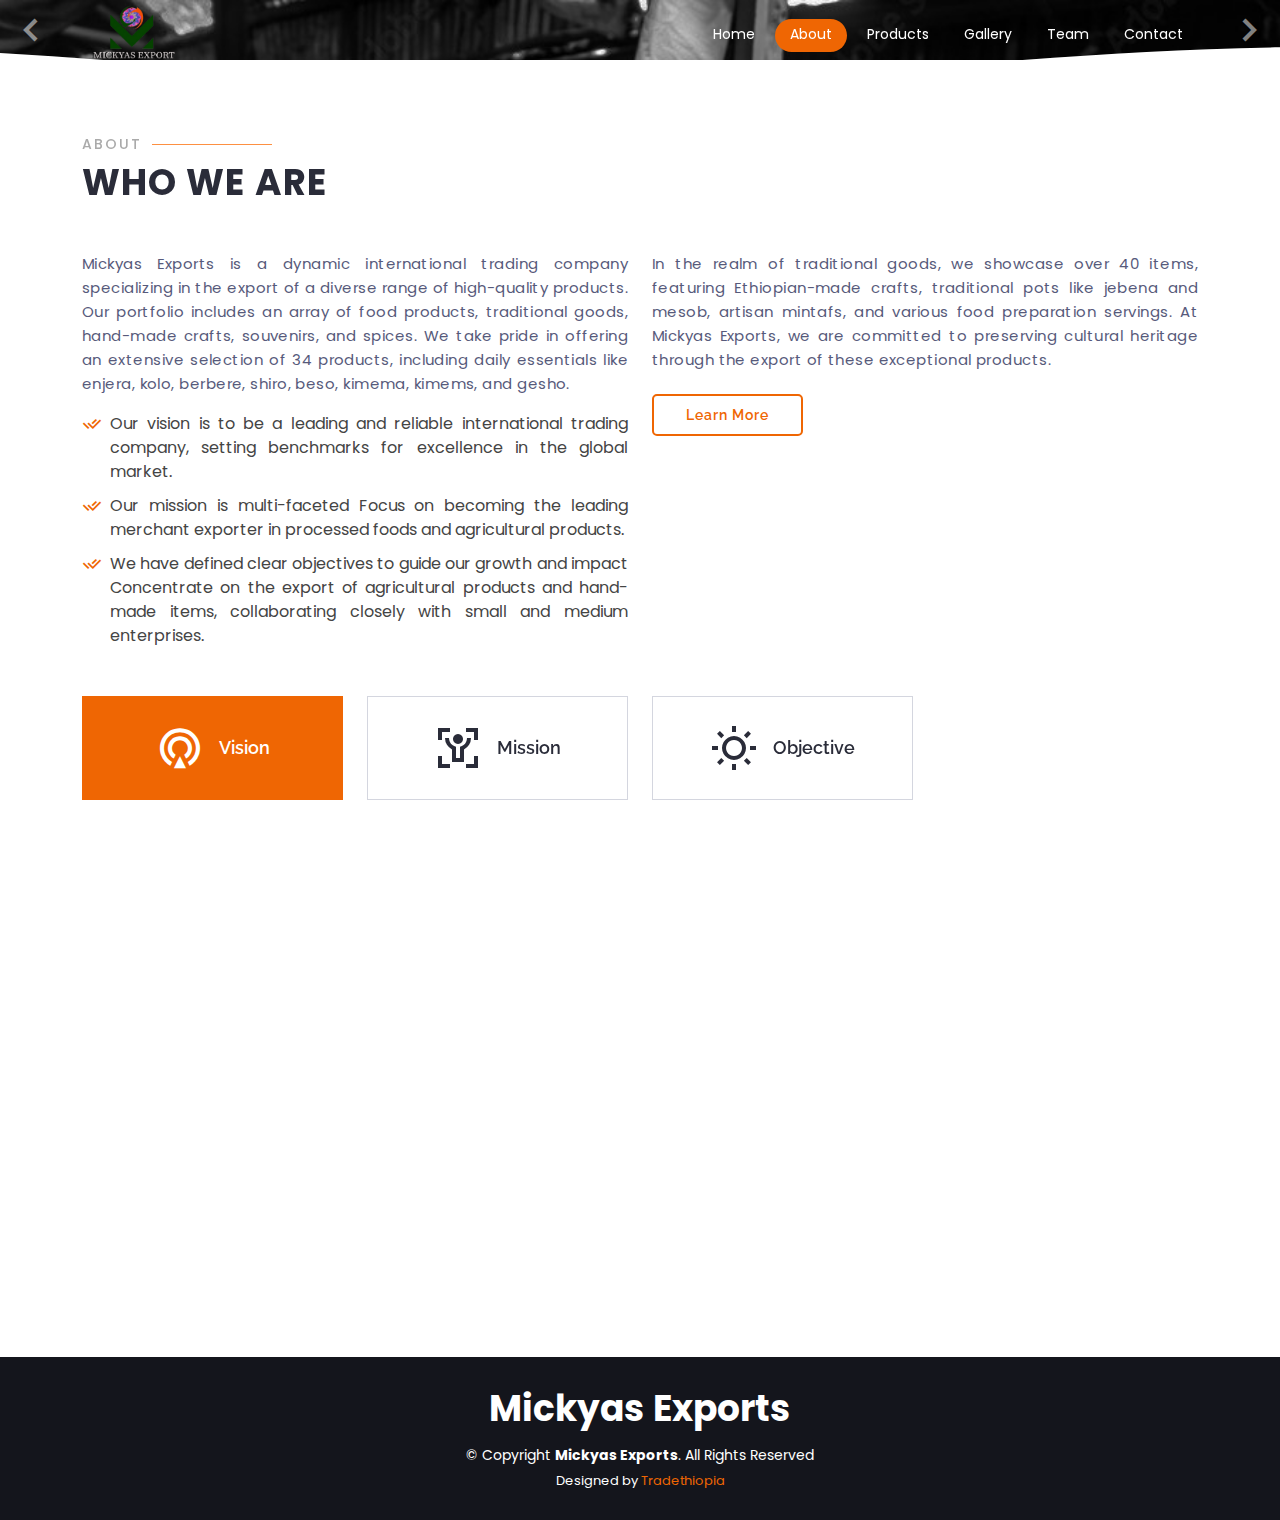
<file: about.html>
<!DOCTYPE html>
<html lang="en">

<head>
  <meta charset="utf-8">
  <meta content="width=device-width, initial-scale=1.0" name="viewport">

  <title>Mickyas Exports</title>
  <meta content="" name="description">
  <meta content="" name="keywords">

  <!-- Favicons -->
  <!-- <link href="assets/img/favicon.png" rel="icon">
  <link href="assets/img/apple-touch-icon.png" rel="apple-touch-icon"> -->

  <!-- Google Fonts -->
  <link href="https://fonts.googleapis.com/css?family=Open+Sans:300,300i,400,400i,600,600i,700,700i|Raleway:300,300i,400,400i,500,500i,600,600i,700,700i|Poppins:300,300i,400,400i,500,500i,600,600i,700,700i" rel="stylesheet">

  <!-- Vendor CSS Files -->
  <link href="assets/vendor/animate.css/animate.min.css" rel="stylesheet">
  <link href="assets/vendor/aos/aos.css" rel="stylesheet">
  <link href="assets/vendor/bootstrap/css/bootstrap.min.css" rel="stylesheet">
  <link href="assets/vendor/bootstrap-icons/bootstrap-icons.css" rel="stylesheet">
  <link href="assets/vendor/boxicons/css/boxicons.min.css" rel="stylesheet">
  <link href="assets/vendor/glightbox/css/glightbox.min.css" rel="stylesheet">
  <link href="assets/vendor/remixicon/remixicon.css" rel="stylesheet">
  <link href="assets/vendor/swiper/swiper-bundle.min.css" rel="stylesheet">

  <!-- Template Main CSS File -->
  <link href="assets/css/style.css" rel="stylesheet">

  <!-- =======================================================
  * Template Name: Selecao
  * Updated: Sep 18 2023 with Bootstrap v5.3.2
  * Template URL: https://bootstrapmade.com/selecao-bootstrap-template/
  * Author: BootstrapMade.com
  * License: https://bootstrapmade.com/license/
  ======================================================== -->
</head>

<body>

  <!-- ======= Header ======= -->
  <header id="header" class="fixed-top d-flex align-items-center  header-transparent ">
    <div class="container d-flex align-items-center justify-content-between">

      <div class="twologo">
        
        <!-- Uncomment below if you prefer to use an image logo -->
        <a href="about.html"><img src="assets/img/logoM2.png" alt="" class="img-fluid"></a>
      </div>

      <nav id="navbar" class="navbar">
        <ul>
          <li><a class="nav-link scrollto " href="index.html">Home</a></li>
          <li><a class="nav-link scrollto active" href="about.html">About</a></li>
          <li><a class="nav-link scrollto" href="services.html">Products</a></li>
          <li><a class="nav-link scrollto " href="portfolio.html">Gallery</a></li>
          <li><a class="nav-link scrollto " href="team.html">Team</a></li>
          <li><a class="nav-link scrollto" href="#contact">Contact</a></li>
        </ul>
        <i class="bi bi-list mobile-nav-toggle"></i>
      </nav><!-- .navbar -->

    </div>
  </header><!-- End Header -->

  <!-- ======= Hero Section ======= -->
  <section id="hero" class="d-flex flex-column justify-content-end align-items-center">
    

      <!-- Slide 2 -->
      

      <!-- Slide 3 -->
      

      <a class="carousel-control-prev" href="#heroCarousel" role="button" data-bs-slide="prev">
        <span class="carousel-control-prev-icon bx bx-chevron-left" aria-hidden="true"></span>
      </a>

      <a class="carousel-control-next" href="#heroCarousel" role="button" data-bs-slide="next">
        <span class="carousel-control-next-icon bx bx-chevron-right" aria-hidden="true"></span>
      </a>

    </div>

    <svg class="hero-waves" xmlns="http://www.w3.org/2000/svg" xmlns:xlink="http://www.w3.org/1999/xlink" viewBox="0 24 150 28 " preserveAspectRatio="none">
      <defs>
        <path id="wave-path" d="M-160 44c30 0 58-18 88-18s 58 18 88 18 58-18 88-18 58 18 88 18 v44h-352z">
      </defs>
      <g class="wave1">
        <use xlink:href="#wave-path" x="50" y="20" fill="rgba(255,255,255, .1)">
      </g>
      <g class="wave2">
        <use xlink:href="#wave-path" x="50" y="25" fill="rgba(255,255,255, .2)">
      </g>
      <g class="wave3">
        <use xlink:href="#wave-path" x="50" y="20" fill="#fff">
      </g>
    </svg>

  </section><!-- End Hero -->

  <main id="main">

    <!-- ======= About Section ======= -->
    <section id="about" class="about">
      <div class="container">

        <div class="section-title" data-aos="zoom-out">
          <h2>About</h2>
          <p>Who we are</p>
        </div>

        <div class="row content" data-aos="fade-up">
          <div class="col-lg-6">
            <p>
              Mickyas Exports is a dynamic international trading company specializing in the export of a diverse range of high-quality products. Our portfolio includes an array of food products, traditional goods, hand-made crafts, souvenirs, and spices. We take pride in offering an extensive selection of 34 products, including daily essentials like enjera, kolo, berbere, shiro, beso, kimema, kimems, and gesho.
            </p>
            <ul>
              <li><i class="ri-check-double-line"></i>Our vision is to be a leading and reliable international trading company, setting benchmarks for excellence in the global market. </li>
              <li><i class="ri-check-double-line"></i>Our mission is multi-faceted
                Focus on becoming the leading merchant exporter in processed foods and agricultural products. </li>
              <li><i class="ri-check-double-line"></i>We have defined clear objectives to guide our growth and impact
                 Concentrate on the export of agricultural products and hand-made items, collaborating closely with small and medium enterprises. </li>
            </ul>
          </div>
          <div class="col-lg-6 pt-4 pt-lg-0">
            <p>
              In the realm of traditional goods, we showcase over 40 items, featuring Ethiopian-made crafts, traditional pots like jebena and mesob, artisan mintafs, and various food preparation servings. At Mickyas Exports, we are committed to preserving cultural heritage through the export of these exceptional products.
            </p>
            <a href="#" class="btn-learn-more">Learn More</a>
          </div>
        </div>

      </div>
    </section><!-- End About Section -->

    <!-- ======= Features Section ======= -->
    <section id="features" class="features">
      <div class="container">

        <ul class="nav nav-tabs row d-flex">
          <li class="nav-item col-3" data-aos="zoom-in">
            <a class="nav-link active show" data-bs-toggle="tab" href="#tab-1">
              <i class="ri-gps-line"></i>
              <h4 class="d-none d-lg-block">Vision </h4>
            </a>
          </li>
          <li class="nav-item col-3" data-aos="zoom-in" data-aos-delay="100">
            <a class="nav-link" data-bs-toggle="tab" href="#tab-2">
              <i class="ri-body-scan-line"></i>
              <h4 class="d-none d-lg-block"> Mission </h4>
            </a>
          </li>
          <li class="nav-item col-3" data-aos="zoom-in" data-aos-delay="200">
            <a class="nav-link" data-bs-toggle="tab" href="#tab-3">
              <i class="ri-sun-line"></i>
              <h4 class="d-none d-lg-block">Objective</h4>
            </a>
          </li>
          <!-- <li class="nav-item col-3" data-aos="zoom-in" data-aos-delay="300">
            <a class="nav-link" data-bs-toggle="tab" href="#tab-4">
              <i class="ri-store-line"></i>
              <h4 class="d-none d-lg-block">Nostrum qui dile node</h4>
            </a>
          </li> -->
        </ul>

        <div class="tab-content" data-aos="fade-up">
          <div class="tab-pane active show" id="tab-1">
            <div class="row">
              <div class="col-lg-6 order-2 order-lg-1 mt-3 mt-lg-0">
                <h3>Vision</h3>
                <p class="fst">
                  Being a leading and reliable international trading company
                </p>
                <!-- <ul>
                  <li><i class="ri-check-double-line"></i> Ullamco laboris nisi ut aliquip ex ea commodo consequat.</li>
                  <li><i class="ri-check-double-line"></i> Duis aute irure dolor in reprehenderit in voluptate velit.</li>
                  <li><i class="ri-check-double-line"></i> Ullamco laboris nisi ut aliquip ex ea commodo consequat. Duis aute irure dolor in reprehenderit in voluptate trideta storacalaperda mastiro dolore eu fugiat nulla pariatur.</li>
                </ul> -->
                <p class="new1">
                  Our vision is to establish ourselves as a premier and dependable international trading company, renowned for our commitment to excellence, integrity, and innovation. We aspire to foster enduring partnerships across borders, delivering top-notch products and services that exceed the expectations of our global clientele. Through continuous adaptation to market dynamics and a focus on sustainable practices, we aim to not only meet but surpass industry standards, positioning ourselves as a beacon of reliability and success in the international trade arena.
                </p>
              </div>
              <div class="col-lg-6 order-1 order-lg-2 text-center">
                <img src="assets/img/vision.png" alt="" class="img-fluid">
              </div>
            </div>
          </div>
          <div class="tab-pane" id="tab-2">
            <div class="row">
              <div class="col-lg-6 order-2 order-lg-1 mt-3 mt-lg-0">
                <h3>Mission</h3>
                <p class="new2">
                  Our mission is dedicated to achieving preeminence as the foremost merchant exporter specializing in the trade of processed food and agricultural products. We are committed to sourcing and delivering high-quality, sustainable goods to our international clientele, ensuring that our products not only meet but exceed the stringent standards of the global market. Through strategic partnerships, innovation in supply chain management, and a relentless pursuit of customer satisfaction, we aim to carve a distinct niche in the industry. Our focus extends beyond mere transactions; we strive to contribute to the growth of the agricultural sector, fostering economic development and promoting the importance of wholesome, responsibly sourced food on a global scale.
                </p>
               
                <ul>
                  <li><i class="ri-check-double-line"></i>Focus on being the leading merchant exporter in processed  foods  and agricultural products </li>
                  <li><i class="ri-check-double-line"></i> Being among top  trading companies across segments</li>
                  <li><i class="ri-check-double-line"></i> Serve as an effective and accountable  and be socially responsible company </li>
                  
                </ul>
              </div>
              <div class="col-lg-6 order-1 order-lg-2 text-center">
                <img src="assets/img/goal (1).png" alt="" class="img-fluid">
              </div>
            </div>
          </div>
          <div class="tab-pane" id="tab-3">
            <div class="row">
              <div class="col-lg-6 order-2 order-lg-1 mt-3 mt-lg-0">
                <h3>Objective</h3>
                <p>
                  To focus on export of agricultural products  and hand made products by working hand to hand with small and medium enterprises
                </p>
                <ul>
                  <li><i class="ri-check-double-line"></i>To increase our trade internationally in commodities such as agricultural products,including coffee</li>
                  <li><i class="ri-check-double-line"></i> To see new opportunities in the global and domestic market in order to sustain a reasonable rate of growth in business</li>
                  <!-- <li><i class="ri-check-double-line"></i> Provident mollitia neque rerum asperiores dolores quos qui a. Ipsum neque dolor voluptate nisi sed.</li> -->
                </ul>
                
              </div>
              <div class="col-lg-6 order-1 order-lg-2 text-center">
                <img src="assets/img/target.png" alt="" class="img-fluid">
              </div>
            </div>
          </div>
          </div>
        </div>

      </div>
    </section><!-- End Features Section -->
    <!-- ======= Portfolio Section ======= -->
    
    
    <!-- ======= Contact Section ======= -->
    <!-- <section id="contact" class="contact">
      <div class="container">

        <div class="section-title" data-aos="zoom-out">
          <h2>Contact</h2>
          <p>Contact Us</p>
        </div>

        <div class="row mt-5">

          <div class="col-lg-4" data-aos="fade-right">
            <div class="info">
              <div class="address">
                <i class="bi bi-geo-alt"></i>
                <h4>Location:</h4>
                <p>A108 Adam Street, New York, NY 535022</p>
              </div>

              <div class="email">
                <i class="bi bi-envelope"></i>
                <h4>Email:</h4>
                <p>info@example.com</p>
              </div>

              <div class="phone">
                <i class="bi bi-phone"></i>
                <h4>Call:</h4>
                <p>+1 5589 55488 55s</p>
              </div>

            </div>

          </div>

          <div class="col-lg-8 mt-5 mt-lg-0" data-aos="fade-left"> 

            <form action="forms/contact.php" method="post" role="form" class="php-email-form">
              <div class="row">
                <div class="col-md-6 form-group">
                  <input type="text" name="name" class="form-control" id="name" placeholder="Your Name" required>
                </div>
                <div class="col-md-6 form-group mt-3 mt-md-0">
                  <input type="email" class="form-control" name="email" id="email" placeholder="Your Email" required>
                </div>
              </div>
              <div class="form-group mt-3">
                <input type="text" class="form-control" name="subject" id="subject" placeholder="Subject" required>
              </div>
              <div class="form-group mt-3">
                <textarea class="form-control" name="message" rows="5" placeholder="Message" required></textarea>
              </div>
              <div class="my-3">
                <div class="loading">Loading</div>
                <div class="error-message"></div>
                <div class="sent-message">Your message has been sent. Thank you!</div>
              </div>
              <div class="text-center"><button type="submit">Send Message</button></div>
            </form>

          </div>

        </div>

      </div>
    </section> -->

  </main><!-- End #main -->

  <!-- ======= Footer ======= -->
  <footer id="footer">
    <div class="container">
      <h3>Mickyas Exports</h3>
      
      <!-- <div class="social-links">
        <a href="#" class="twitter"><i class="bx bxl-twitter"></i></a>
        <a href="#" class="facebook"><i class="bx bxl-facebook"></i></a>
        <a href="#" class="instagram"><i class="bx bxl-instagram"></i></a>
        <a href="#" class="google-plus"><i class="bx bxl-skype"></i></a>
        <a href="#" class="linkedin"><i class="bx bxl-linkedin"></i></a>
      </div> -->
      <div class="copyright">
        &copy; Copyright <strong><span>Mickyas Exports</span></strong>. All Rights Reserved
      </div>
      <div class="credits">
        <!-- All the links in the footer should remain intact. -->
        <!-- You can delete the links only if you purchased the pro version. -->
        <!-- Licensing information: https://bootstrapmade.com/license/ -->
        <!-- Purchase the pro version with working PHP/AJAX contact form: https://bootstrapmade.com/selecao-bootstrap-template/ -->
        Designed by <a href="#">Tradethiopia</a>
      </div>
    </div>
  </footer><!-- End Footer -->

  <a href="#" class="back-to-top d-flex align-items-center justify-content-center"><i class="bi bi-arrow-up-short"></i></a>

  <!-- Vendor JS Files -->
  <script src="assets/vendor/aos/aos.js"></script>
  <script src="assets/vendor/bootstrap/js/bootstrap.bundle.min.js"></script>
  <script src="assets/vendor/glightbox/js/glightbox.min.js"></script>
  <script src="assets/vendor/isotope-layout/isotope.pkgd.min.js"></script>
  <script src="assets/vendor/swiper/swiper-bundle.min.js"></script>
  <script src="assets/vendor/php-email-form/validate.js"></script>

  <!-- Template Main JS File -->
  <script src="assets/js/main.js"></script>

</body>

</html>
</file>
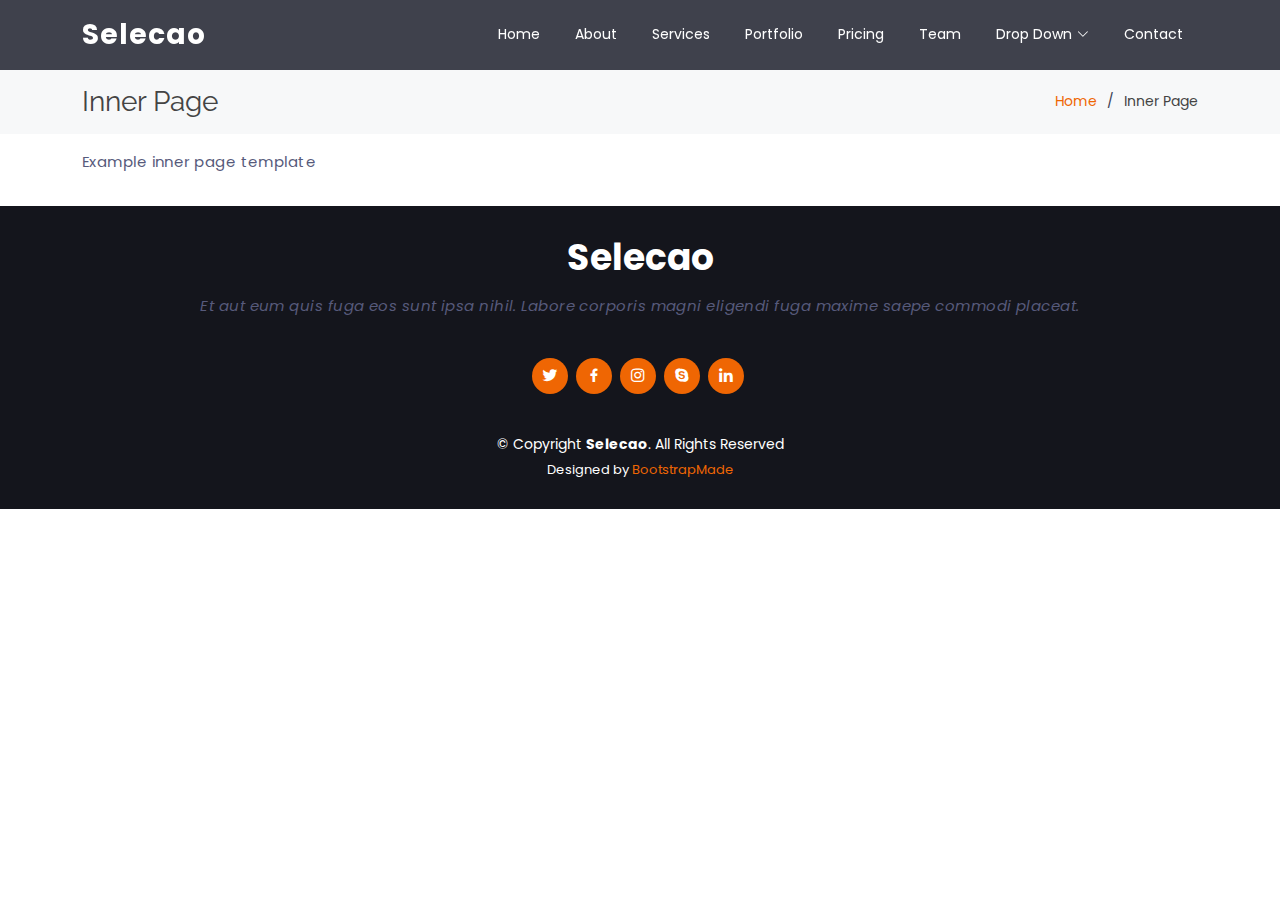
<file: inner-page.html>
<!DOCTYPE html>
<html lang="en">

<head>
  <meta charset="utf-8">
  <meta content="width=device-width, initial-scale=1.0" name="viewport">

  <title>Inner Page - Selecao Bootstrap Template</title>
  <meta content="" name="description">
  <meta content="" name="keywords">

  <!-- Favicons -->
  <!-- <link href="assets/img/favicon.png" rel="icon">
  <link href="assets/img/apple-touch-icon.png" rel="apple-touch-icon"> -->

  <!-- Google Fonts -->
  <link href="https://fonts.googleapis.com/css?family=Open+Sans:300,300i,400,400i,600,600i,700,700i|Raleway:300,300i,400,400i,500,500i,600,600i,700,700i|Poppins:300,300i,400,400i,500,500i,600,600i,700,700i" rel="stylesheet">

  <!-- Vendor CSS Files -->
  <link href="assets/vendor/animate.css/animate.min.css" rel="stylesheet">
  <link href="assets/vendor/aos/aos.css" rel="stylesheet">
  <link href="assets/vendor/bootstrap/css/bootstrap.min.css" rel="stylesheet">
  <link href="assets/vendor/bootstrap-icons/bootstrap-icons.css" rel="stylesheet">
  <link href="assets/vendor/boxicons/css/boxicons.min.css" rel="stylesheet">
  <link href="assets/vendor/glightbox/css/glightbox.min.css" rel="stylesheet">
  <link href="assets/vendor/remixicon/remixicon.css" rel="stylesheet">
  <link href="assets/vendor/swiper/swiper-bundle.min.css" rel="stylesheet">

  <!-- Template Main CSS File -->
  <link href="assets/css/style.css" rel="stylesheet">

  <!-- =======================================================
  * Template Name: Selecao
  * Updated: Sep 18 2023 with Bootstrap v5.3.2
  * Template URL: https://bootstrapmade.com/selecao-bootstrap-template/
  * Author: BootstrapMade.com
  * License: https://bootstrapmade.com/license/
  ======================================================== -->
</head>

<body>

  <!-- ======= Header ======= -->
  <header id="header" class="fixed-top d-flex align-items-center ">
    <div class="container d-flex align-items-center justify-content-between">

      <div class="logo">
        <h1><a href="index.html">Selecao</a></h1>
        <!-- Uncomment below if you prefer to use an image logo -->
        <!-- <a href="index.html"><img src="assets/img/logo.png" alt="" class="img-fluid"></a>-->
      </div>

      <nav id="navbar" class="navbar">
        <ul>
          <li><a class="nav-link scrollto " href="#hero">Home</a></li>
          <li><a class="nav-link scrollto" href="#about">About</a></li>
          <li><a class="nav-link scrollto" href="#services">Services</a></li>
          <li><a class="nav-link scrollto " href="#portfolio">Portfolio</a></li>
          <li><a class="nav-link scrollto" href="#pricing">Pricing</a></li>
          <li><a class="nav-link scrollto" href="#team">Team</a></li>
          <li class="dropdown"><a href="#"><span>Drop Down</span> <i class="bi bi-chevron-down"></i></a>
            <ul>
              <li><a href="#">Drop Down 1</a></li>
              <li class="dropdown"><a href="#"><span>Deep Drop Down</span> <i class="bi bi-chevron-right"></i></a>
                <ul>
                  <li><a href="#">Deep Drop Down 1</a></li>
                  <li><a href="#">Deep Drop Down 2</a></li>
                  <li><a href="#">Deep Drop Down 3</a></li>
                  <li><a href="#">Deep Drop Down 4</a></li>
                  <li><a href="#">Deep Drop Down 5</a></li>
                </ul>
              </li>
              <li><a href="#">Drop Down 2</a></li>
              <li><a href="#">Drop Down 3</a></li>
              <li><a href="#">Drop Down 4</a></li>
            </ul>
          </li>
          <li><a class="nav-link scrollto" href="#contact">Contact</a></li>
        </ul>
        <i class="bi bi-list mobile-nav-toggle"></i>
      </nav><!-- .navbar -->

    </div>
  </header><!-- End Header -->

  <main id="main">

    <!-- ======= Breadcrumbs ======= -->
    <section class="breadcrumbs">
      <div class="container">

        <div class="d-flex justify-content-between align-items-center">
          <h2>Inner Page</h2>
          <ol>
            <li><a href="index.html">Home</a></li>
            <li>Inner Page</li>
          </ol>
        </div>

      </div>
    </section><!-- End Breadcrumbs -->

    <section class="inner-page">
      <div class="container">
        <p>
          Example inner page template
        </p>
      </div>
    </section>

  </main><!-- End #main -->

  <!-- ======= Footer ======= -->
  <footer id="footer">
    <div class="container">
      <h3>Selecao</h3>
      <p>Et aut eum quis fuga eos sunt ipsa nihil. Labore corporis magni eligendi fuga maxime saepe commodi placeat.</p>
      <div class="social-links">
        <a href="#" class="twitter"><i class="bx bxl-twitter"></i></a>
        <a href="#" class="facebook"><i class="bx bxl-facebook"></i></a>
        <a href="#" class="instagram"><i class="bx bxl-instagram"></i></a>
        <a href="#" class="google-plus"><i class="bx bxl-skype"></i></a>
        <a href="#" class="linkedin"><i class="bx bxl-linkedin"></i></a>
      </div>
      <div class="copyright">
        &copy; Copyright <strong><span>Selecao</span></strong>. All Rights Reserved
      </div>
      <div class="credits">
        <!-- All the links in the footer should remain intact. -->
        <!-- You can delete the links only if you purchased the pro version. -->
        <!-- Licensing information: https://bootstrapmade.com/license/ -->
        <!-- Purchase the pro version with working PHP/AJAX contact form: https://bootstrapmade.com/selecao-bootstrap-template/ -->
        Designed by <a href="https://bootstrapmade.com/">BootstrapMade</a>
      </div>
    </div>
  </footer><!-- End Footer -->

  <a href="#" class="back-to-top d-flex align-items-center justify-content-center"><i class="bi bi-arrow-up-short"></i></a>

  <!-- Vendor JS Files -->
  <script src="assets/vendor/aos/aos.js"></script>
  <script src="assets/vendor/bootstrap/js/bootstrap.bundle.min.js"></script>
  <script src="assets/vendor/glightbox/js/glightbox.min.js"></script>
  <script src="assets/vendor/isotope-layout/isotope.pkgd.min.js"></script>
  <script src="assets/vendor/swiper/swiper-bundle.min.js"></script>
  <script src="assets/vendor/php-email-form/validate.js"></script>

  <!-- Template Main JS File -->
  <script src="assets/js/main.js"></script>

</body>

</html>
</file>
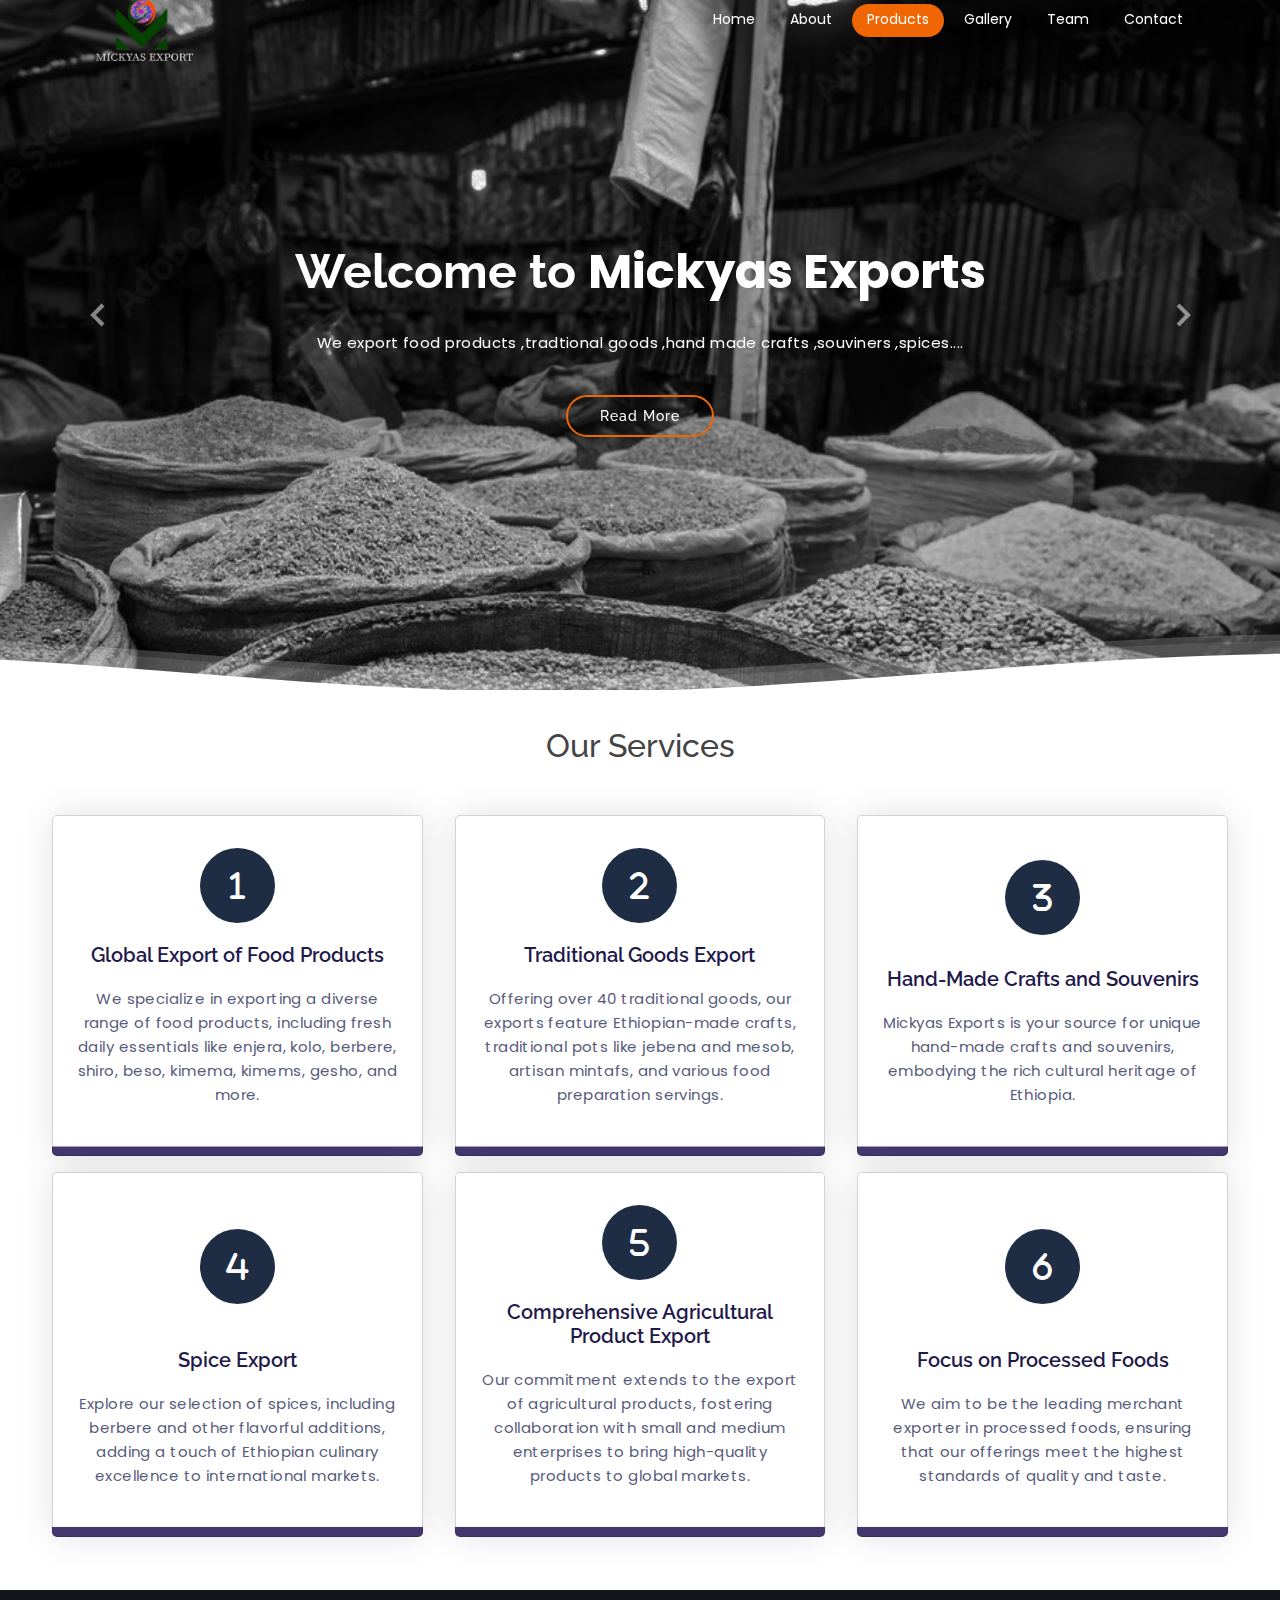
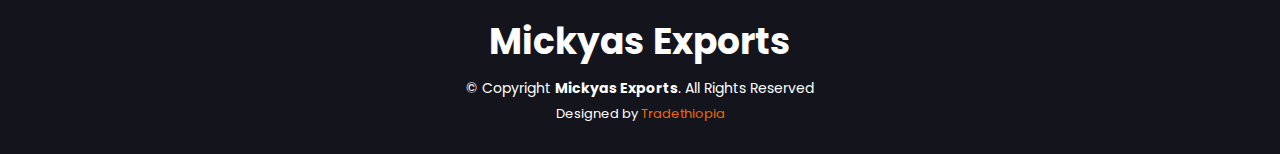
<file: services.html>
<!DOCTYPE html>
<html lang="en">
  <head>
    <meta charset="utf-8">
    <meta content="width=device-width, initial-scale=1.0" name="viewport">
  
    <title></title>
    <meta content="" name="description">
    <meta content="" name="keywords">
  
    <!-- Favicons -->
    <!-- <link href="assets/img/favicon.png" rel="icon">
    <link href="assets/img/apple-touch-icon.png" rel="apple-touch-icon"> -->
  
    <!-- Google Fonts -->
    <link href="https://fonts.googleapis.com/css?family=Open+Sans:300,300i,400,400i,600,600i,700,700i|Raleway:300,300i,400,400i,500,500i,600,600i,700,700i|Poppins:300,300i,400,400i,500,500i,600,600i,700,700i" rel="stylesheet">
  
    <!-- Vendor CSS Files -->
    <link href="assets/vendor/animate.css/animate.min.css" rel="stylesheet">
    <link href="assets/vendor/aos/aos.css" rel="stylesheet">
    <link href="assets/vendor/bootstrap/css/bootstrap.min.css" rel="stylesheet">
    <link href="assets/vendor/bootstrap-icons/bootstrap-icons.css" rel="stylesheet">
    <link href="assets/vendor/boxicons/css/boxicons.min.css" rel="stylesheet">
    <link href="assets/vendor/glightbox/css/glightbox.min.css" rel="stylesheet">
    <link href="assets/vendor/remixicon/remixicon.css" rel="stylesheet">
    <link href="assets/vendor/swiper/swiper-bundle.min.css" rel="stylesheet">
  
    <!-- Template Main CSS File -->
   
    <meta name="viewport" content="width=device-width, initial-scale=1.0" />
    <title>Mickyas Exports</title>
    <!-- Font Awesome CDN-->
    <link
      rel="stylesheet"
      href="https://cdnjs.cloudflare.com/ajax/libs/font-awesome/6.0.0-beta3/css/all.min.css"
    />
    <!-- Google Font -->
    <link
      href="https://fonts.googleapis.com/css2?family=Poppins:wght@400;500;600&display=swap"
      rel="stylesheet"
    />
    <!-- Stylesheet -->
    <link href="assets/css/style1.css" rel="stylesheet">
  </head>
  <body>
    <header id="header" class="fixed-top d-flex align-items-center  header-transparent ">
      <div class="container d-flex align-items-center justify-content-between">
  
        <div class="onelogo">
          
          <!-- Uncomment below if you prefer to use an image logo -->
          <a href="services.html"><img src="assets/img/logoM2.png" alt="" class="img-fluid"></a>
        </div>
  
        <nav id="navbar" class="navbar">
          <ul>
            <li><a class="nav-link scrollto " href="index.html">Home</a></li>
            <li><a class="nav-link scrollto" href="about.html">About</a></li>
            <li><a class="nav-link scrollto active" href="services.html">Products</a></li>
            <li><a class="nav-link scrollto " href="portfolio.html">Gallery</a></li>
            <li><a class="nav-link scrollto " href="team.html">Team</a></li>
            <li><a class="nav-link scrollto" href="contact.html">Contact</a></li>
          </ul>
          <i class="bi bi-list mobile-nav-toggle"></i>
        </nav><!-- .navbar -->
  
      </div>
    </header><!-- End Header -->
  
    <!-- ======= Hero Section ======= -->
    <section id="hero" class="d-flex flex-column justify-content-end align-items-center">
      <div id="heroCarousel" data-bs-interval="5000" class="container carousel carousel-fade" data-bs-ride="carousel">
  
        <!-- Slide 1 -->
        <div class="carousel-item active">
          <div class="carousel-container">
            <h2 class="animate__animated animate__fadeInDown">Welcome to <span> Mickyas Exports</span></h2>
            <p class="animate__animated fanimate__adeInUp">We export food products ,tradtional goods ,hand made crafts ,souviners ,spices....</p>
            <a href="about.html" class="btn-get-started animate__animated animate__fadeInUp scrollto">Read More</a>
          </div>
        </div>
  
        <!-- Slide 2 -->
        <div class="carousel-item">
          <div class="carousel-container">
            <h2 class="animate__animated animate__fadeInDown">Mickyas Exports</h2>
            <p class="animate__animated animate__fadeInUp">fresh daily enjera  ,kolo,berbere,shiro,beso,kimema kimems ,gesho....</p>
            <a href="about.html" class="btn-get-started animate__animated animate__fadeInUp scrollto">Read More</a>
          </div>
        </div>
  
        <!-- Slide 3 -->
        <div class="carousel-item">
          <div class="carousel-container">
            <h2 class="animate__animated animate__fadeInDown">Mickyas Exports</h2>
            <p class="animate__animated animate__fadeInUp">Exporting More than 34 Products</p>
            <a href="about.html" class="btn-get-started animate__animated animate__fadeInUp scrollto">Read More</a>
          </div>
        </div>
  
        <a class="carousel-control-prev" href="#heroCarousel" role="button" data-bs-slide="prev">
          <span class="carousel-control-prev-icon bx bx-chevron-left" aria-hidden="true"></span>
        </a>
  
        <a class="carousel-control-next" href="#heroCarousel" role="button" data-bs-slide="next">
          <span class="carousel-control-next-icon bx bx-chevron-right" aria-hidden="true"></span>
        </a>
  
      </div>
  
      <svg class="hero-waves" xmlns="http://www.w3.org/2000/svg" xmlns:xlink="http://www.w3.org/1999/xlink" viewBox="0 24 150 28 " preserveAspectRatio="none">
        <defs>
          <path id="wave-path" d="M-160 44c30 0 58-18 88-18s 58 18 88 18 58-18 88-18 58 18 88 18 v44h-352z">
        </defs>
        <g class="wave1">
          <use xlink:href="#wave-path" x="50" y="3" fill="rgba(255,255,255, .1)">
        </g>
        <g class="wave2">
          <use xlink:href="#wave-path" x="50" y="0" fill="rgba(255,255,255, .2)">
        </g>
        <g class="wave3">
          <use xlink:href="#wave-path" x="50" y="9" fill="#fff">
        </g>
      </svg>
  
    </section><!-- End Hero -->
    <section class="section1">
      <div class="row1">
        <h2 class="section-heading">Our Services</h2>
      </div>
      <div class="row">
        <div class="column">
          <div class="card">
            <div class="icon-wrapper">
              <i class="fa-sharp fa-solid fa-1"></i>
            </div>
            <h3>Global Export of Food Products</h3>
            <p>
              We specialize in exporting a diverse range of food products, including fresh daily essentials like enjera, kolo, berbere, shiro, beso, kimema, kimems, gesho, and more.
            </p>
          </div>
        </div>
        <div class="column">
          <div class="card">
            <div class="icon-wrapper">
              <i class="fa-sharp fa-solid fa-2"></i>
            </div>
            <h3>Traditional Goods Export</h3>
            <p>
              Offering over 40 traditional goods, our exports feature Ethiopian-made crafts, traditional pots like jebena and mesob, artisan mintafs, and various food preparation servings.
            </p>
          </div>
        </div>
        <div class="column">
          <div class="card">
            <div class="icon-wrapper">
              <i class="fa-sharp fa-solid fa-3"></i>
            </div>
            <h3>Hand-Made Crafts and Souvenirs</h3>
            <p>
              Mickyas Exports is your source for unique hand-made crafts and souvenirs, embodying the rich cultural heritage of Ethiopia.
            </p>
          </div>
        </div>
        <div class="column">
          <div class="card">
            <div class="icon-wrapper">
              <i class="fa-sharp fa-solid fa-4"></i>
            </div>
            <h3>Spice Export</h3>
            <p>
              Explore our selection of spices, including berbere and other flavorful additions, adding a touch of Ethiopian culinary excellence to international markets.
            </p>
          </div>
        </div>
        <div class="column">
          <div class="card">
            <div class="icon-wrapper">
              <i class="fa-sharp fa-solid fa-5"></i>
            </div>
            <h3>Comprehensive Agricultural Product Export</h3>
            <p>
              Our commitment extends to the export of agricultural products, fostering collaboration with small and medium enterprises to bring high-quality products to global markets.
            </p>
          </div>
        </div>
        <div class="column">
          <div class="card">
            <div class="icon-wrapper">
              <i class="fa-sharp fa-solid fa-6"></i>
            </div>
            <h3>Focus on Processed Foods</h3>
            <p>
              We aim to be the leading merchant exporter in processed foods, ensuring that our offerings meet the highest standards of quality and taste.
            </p>
          </div>
        </div>
        
      </div>
    </section>
    <footer id="footer">
      <div class="container">
        <h3>Mickyas Exports</h3>
        <!-- <p>Et aut eum quis fuga eos sunt ipsa nihil. Labore corporis magni eligendi fuga maxime saepe commodi placeat.</p> -->
        
        <div class="copyright">
          &copy; Copyright <strong><span>Mickyas Exports</span></strong>. All Rights Reserved
        </div>
        <div class="credits">
          <!-- All the links in the footer should remain intact. -->
          <!-- You can delete the links only if you purchased the pro version. -->
          <!-- Licensing information: https://bootstrapmade.com/license/ -->
          <!-- Purchase the pro version with working PHP/AJAX contact form: https://bootstrapmade.com/selecao-bootstrap-template/ -->
          Designed by <a href="https://Tradethiopia">Tradethiopia</a>
        </div>
      </div>
    </footer><!-- End Footer -->
  
    <a href="#" class="back-to-top d-flex align-items-center justify-content-center"><i class="bi bi-arrow-up-short"></i></a>
  
    <!-- Vendor JS Files -->
    <script src="assets/vendor/aos/aos.js"></script>
    <script src="assets/vendor/bootstrap/js/bootstrap.bundle.min.js"></script>
    <script src="assets/vendor/glightbox/js/glightbox.min.js"></script>
    <script src="assets/vendor/isotope-layout/isotope.pkgd.min.js"></script>
    <script src="assets/vendor/swiper/swiper-bundle.min.js"></script>
    <script src="assets/vendor/php-email-form/validate.js"></script>
  
    <!-- Template Main JS File -->
    <script src="assets/js/main.js"></script>
  
  </body>
  </body>
</html>
</file>
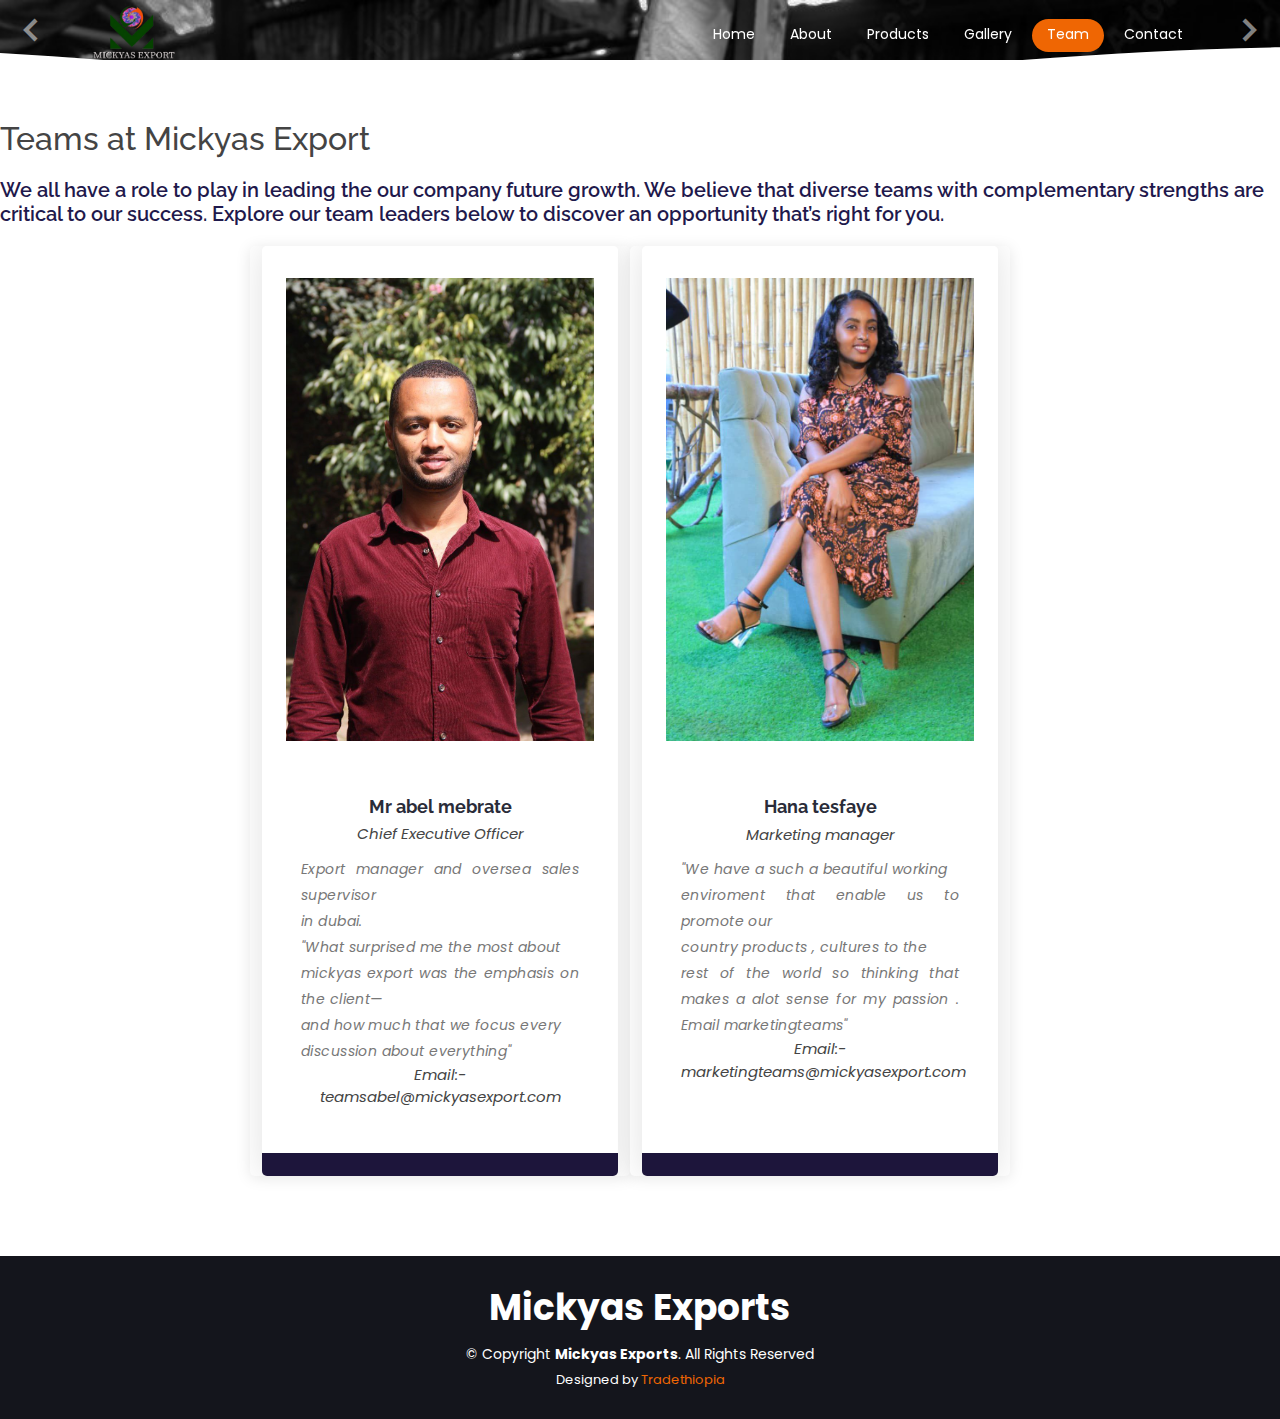
<file: team.html>
<!DOCTYPE html>
<html lang="en">

<head>
  <meta charset="utf-8">
  <meta content="width=device-width, initial-scale=1.0" name="viewport">

  <title>Mickyas Exports</title>
  <meta content="" name="description">
  <meta content="" name="keywords">

  <!-- Favicons -->
  <!-- <link href="assets/img/favicon.png" rel="icon">
  <link href="assets/img/apple-touch-icon.png" rel="apple-touch-icon"> -->

  <!-- Google Fonts -->
  <link href="https://fonts.googleapis.com/css?family=Open+Sans:300,300i,400,400i,600,600i,700,700i|Raleway:300,300i,400,400i,500,500i,600,600i,700,700i|Poppins:300,300i,400,400i,500,500i,600,600i,700,700i" rel="stylesheet">

  <!-- Vendor CSS Files -->
  <link href="assets/vendor/animate.css/animate.min.css" rel="stylesheet">
  <link href="assets/vendor/aos/aos.css" rel="stylesheet">
  <link href="assets/vendor/bootstrap/css/bootstrap.min.css" rel="stylesheet">
  <link href="assets/vendor/bootstrap-icons/bootstrap-icons.css" rel="stylesheet">
  <link href="assets/vendor/boxicons/css/boxicons.min.css" rel="stylesheet">
  <link href="assets/vendor/glightbox/css/glightbox.min.css" rel="stylesheet">
  <link href="assets/vendor/remixicon/remixicon.css" rel="stylesheet">
  <link href="assets/vendor/swiper/swiper-bundle.min.css" rel="stylesheet">

  <!-- Template Main CSS File -->
  <link href="assets/css/style.css" rel="stylesheet">
  <link href="assets/css/style2.css" rel="stylesheet">

  <!-- =======================================================
  * Template Name: Selecao
  * Updated: Sep 18 2023 with Bootstrap v5.3.2
  * Template URL: https://bootstrapmade.com/selecao-bootstrap-template/
  * Author: BootstrapMade.com
  * License: https://bootstrapmade.com/license/
  ======================================================== -->
</head>

<body>

  <!-- ======= Header ======= -->
  <header id="header" class="fixed-top d-flex align-items-center  header-transparent ">
    <div class="container d-flex align-items-center justify-content-between">

      <div class="twologo">
        
        <!-- Uncomment below if you prefer to use an image logo -->
        <a href="about.html"><img src="assets/img/logoM2.png" alt="" class="img-fluid"></a>
      </div>

      <nav id="navbar" class="navbar">
        <ul>
          <li><a class="nav-link scrollto " href="index.html">Home</a></li>
          <li><a class="nav-link scrollto " href="about.html">About</a></li>
          <li><a class="nav-link scrollto" href="services.html">Products</a></li>
          <li><a class="nav-link scrollto " href="portfolio.html">Gallery</a></li>
          <li><a class="nav-link scrollto active " href="team.html">Team</a></li>
          <!-- <li><a class="nav-link scrollto" href="#pricing">Pricing</a></li>
          <li><a class="nav-link scrollto" href="#team">Team</a></li>
          <li class="dropdown"><a href="#"><span>Drop Down</span> <i class="bi bi-chevron-down"></i></a>
            <ul>
              <li><a href="#">Drop Down 1</a></li>
              <li class="dropdown"><a href="#"><span>Deep Drop Down</span> <i class="bi bi-chevron-right"></i></a>
                <ul>
                  <li><a href="#">Deep Drop Down 1</a></li>
                  <li><a href="#">Deep Drop Down 2</a></li>
                  <li><a href="#">Deep Drop Down 3</a></li>
                  <li><a href="#">Deep Drop Down 4</a></li>
                  <li><a href="#">Deep Drop Down 5</a></li>
                </ul>
              </li>
              <li><a href="#">Drop Down 2</a></li>
              <li><a href="#">Drop Down 3</a></li>
              <li><a href="#">Drop Down 4</a></li>
            </ul>
          </li> -->
          <li><a class="nav-link scrollto" href="contact.html">Contact</a></li>
        </ul>
        <i class="bi bi-list mobile-nav-toggle"></i>
      </nav><!-- .navbar -->

    </div>
  </header><!-- End Header -->

  <!-- ======= Hero Section ======= -->
  <section id="hero" class="d-flex flex-column justify-content-end align-items-center">
    

      <!-- Slide 2 -->
      

      <!-- Slide 3 -->
      

      <a class="carousel-control-prev" href="#heroCarousel" role="button" data-bs-slide="prev">
        <span class="carousel-control-prev-icon bx bx-chevron-left" aria-hidden="true"></span>
      </a>

      <a class="carousel-control-next" href="#heroCarousel" role="button" data-bs-slide="next">
        <span class="carousel-control-next-icon bx bx-chevron-right" aria-hidden="true"></span>
      </a>

    </div>

    <svg class="hero-waves" xmlns="http://www.w3.org/2000/svg" xmlns:xlink="http://www.w3.org/1999/xlink" viewBox="0 24 150 28 " preserveAspectRatio="none">
      <defs>
        <path id="wave-path" d="M-160 44c30 0 58-18 88-18s 58 18 88 18 58-18 88-18 58 18 88 18 v44h-352z">
      </defs>
      <g class="wave1">
        <use xlink:href="#wave-path" x="50" y="20" fill="rgba(255,255,255, .1)">
      </g>
      <g class="wave2">
        <use xlink:href="#wave-path" x="50" y="25" fill="rgba(255,255,255, .2)">
      </g>
      <g class="wave3">
        <use xlink:href="#wave-path" x="50" y="20" fill="#fff">
      </g>
    </svg>

  </section><!-- End Hero -->

  <main id="main">
    <!-- ======= Features Section ======= -->
    <section id="team" class="team">

        <!--  Section Title -->
        <div class="testimonial-item">
           <h2>Teams at Mickyas Export
           </h2>
           
           <h3>We all have a role to play in leading the our company  future growth. We believe that diverse teams with complementary strengths are critical to our success. Explore our team leaders  below to discover an opportunity that’s right for you.</h3>
           
        </div><!-- End Section Title -->
  
        <div class="container">
          <div class="row gy-5">
            <div class="col-lg-4 col-md-6 member" data-aos="fade-up" data-aos-delay="100">
              <div class="member-img">
                <img src="assets/img/team/pic01.jpg" class="img-fluid" alt="">
                <!-- <div class="social">
                  <a href="#"><i class="bi bi-twitter"></i></a>
                  <a href="#"><i class="bi bi-facebook"></i></a>
                  <a href="#"><i class="bi bi-instagram"></i></a>
                  <a href="#"><i class="bi bi-linkedin"></i></a>
                </div> -->
                <div class="member-info text-center">
                  <h4>Mr abel mebrate </h4>
                  <span>Chief Executive Officer</span>
                  <p>Export manager and oversea sales supervisor<br> in dubai. </p>
                  <p>"What surprised me the most about <br> mickyas export was the emphasis on the client—  <br>and how much that we focus  every  <br>discussion about everything"</p>
                  <span>Email:-teamsabel@mickyasexport.com</span>  
              </div>
              </div>
              
            </div><!-- End Team Member -->
            <div class="col-lg-4 col-md-6 member" data-aos="fade-up" data-aos-delay="200">
              <div class="member-img">
                <img src="assets/img/team/pic02.jpg" class="img-fluid" alt="">
                <div class="member-info text-center">
                  <h4>
                      Hana tesfaye </h4>
                  <span>Marketing manager </span>
                  <p>"We have a such a beautiful working  <br> enviroment that enable us  to promote our<br> country products , cultures to the<br> rest of the world so  thinking  that makes a alot sense for my passion .
                      Email marketingteams"</p>
                      <span> Email:-  marketingteams@mickyasexport.com</span>
                </div>
              </div>
              
            </div><!-- End Team Member -->
        </section>
  </main><!-- End #main -->

  <!-- ======= Footer ======= -->
  <footer id="footer">
    <div class="container">
      <h3>Mickyas Exports</h3>
      
      <!-- <div class="social-links">
        <a href="#" class="twitter"><i class="bx bxl-twitter"></i></a>
        <a href="#" class="facebook"><i class="bx bxl-facebook"></i></a>
        <a href="#" class="instagram"><i class="bx bxl-instagram"></i></a>
        <a href="#" class="google-plus"><i class="bx bxl-skype"></i></a>
        <a href="#" class="linkedin"><i class="bx bxl-linkedin"></i></a>
      </div> -->
      <div class="copyright">
        &copy; Copyright <strong><span>Mickyas Exports</span></strong>. All Rights Reserved
      </div>
      <div class="credits">
        <!-- All the links in the footer should remain intact. -->
        <!-- You can delete the links only if you purchased the pro version. -->
        <!-- Licensing information: https://bootstrapmade.com/license/ -->
        <!-- Purchase the pro version with working PHP/AJAX contact form: https://bootstrapmade.com/selecao-bootstrap-template/ -->
        Designed by <a href="#">Tradethiopia</a>
      </div>
    </div>
  </footer><!-- End Footer -->

  <a href="#" class="back-to-top d-flex align-items-center justify-content-center"><i class="bi bi-arrow-up-short"></i></a>

  <!-- Vendor JS Files -->
  <script src="assets/vendor/aos/aos.js"></script>
  <script src="assets/vendor/bootstrap/js/bootstrap.bundle.min.js"></script>
  <script src="assets/vendor/glightbox/js/glightbox.min.js"></script>
  <script src="assets/vendor/isotope-layout/isotope.pkgd.min.js"></script>
  <script src="assets/vendor/swiper/swiper-bundle.min.js"></script>
  <script src="assets/vendor/php-email-form/validate.js"></script>

  <!-- Template Main JS File -->
  <script src="assets/js/main.js"></script>

</body>

</html>
</file>
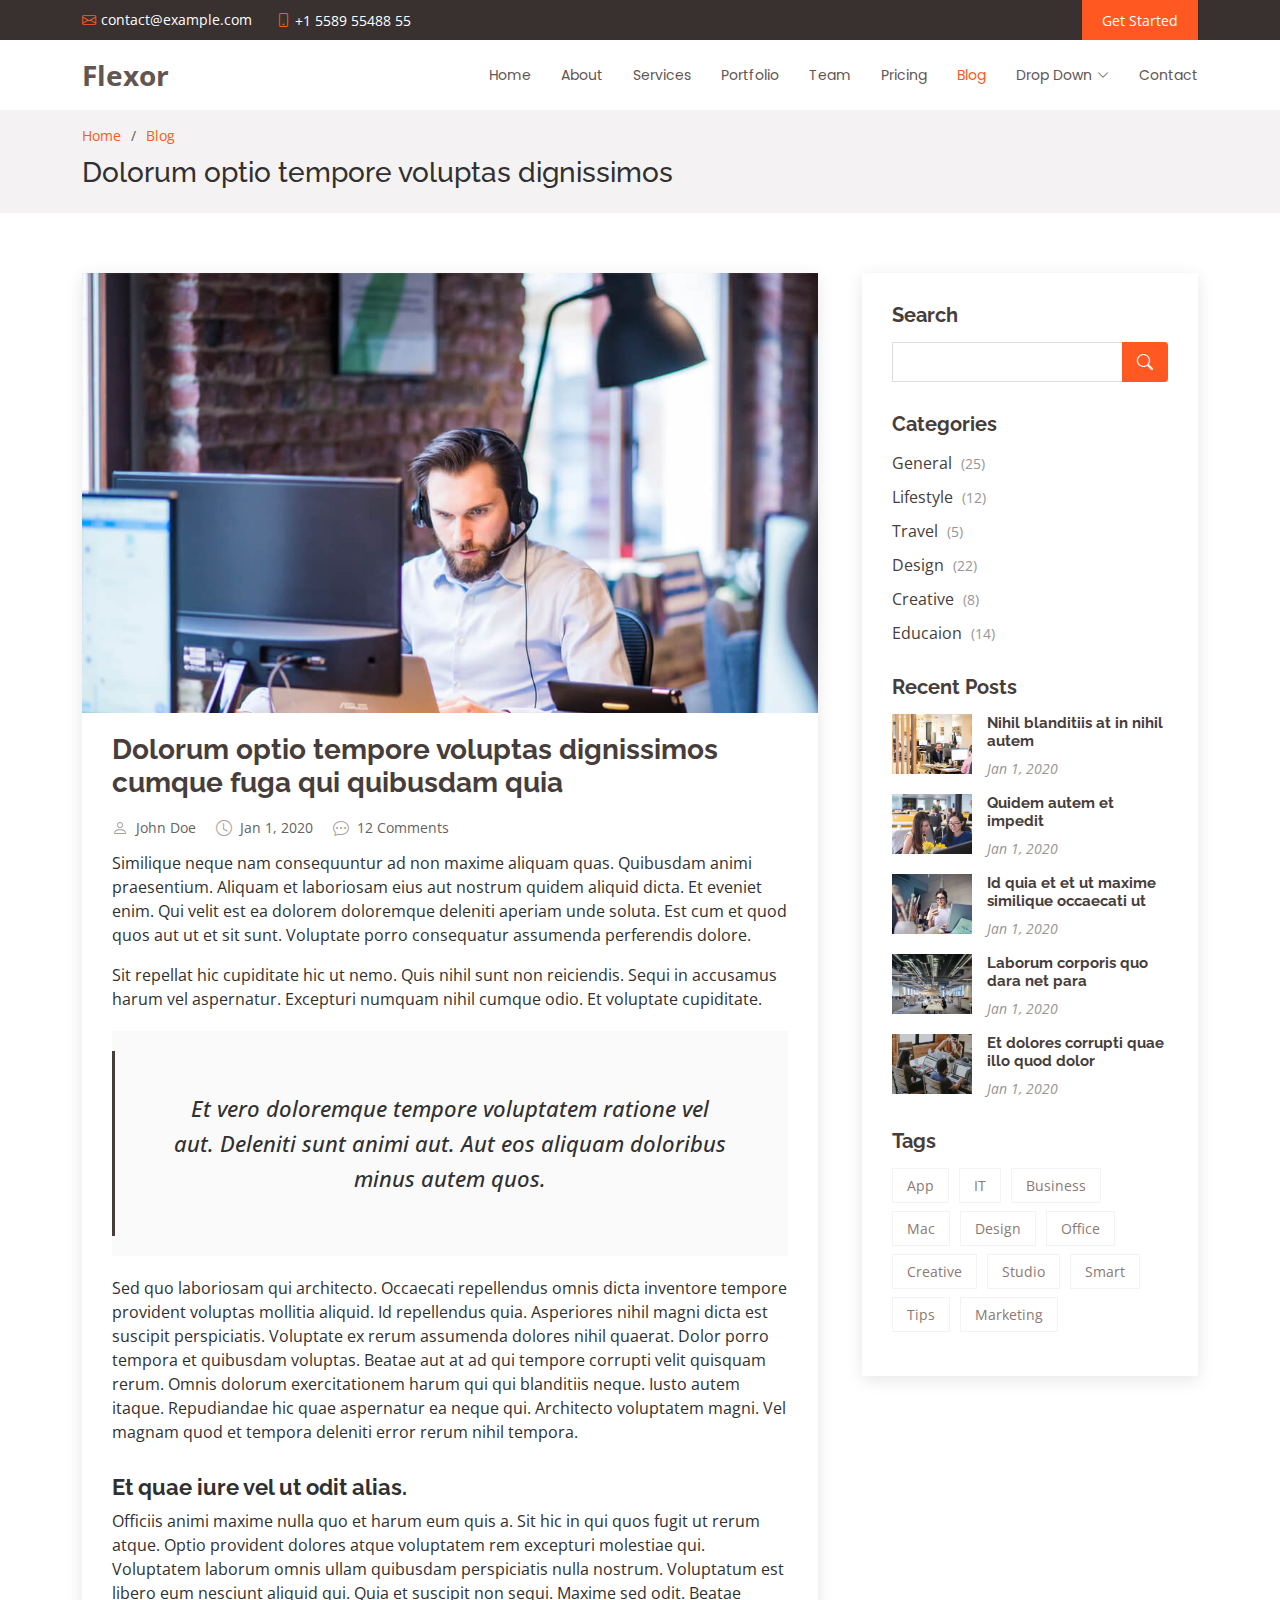
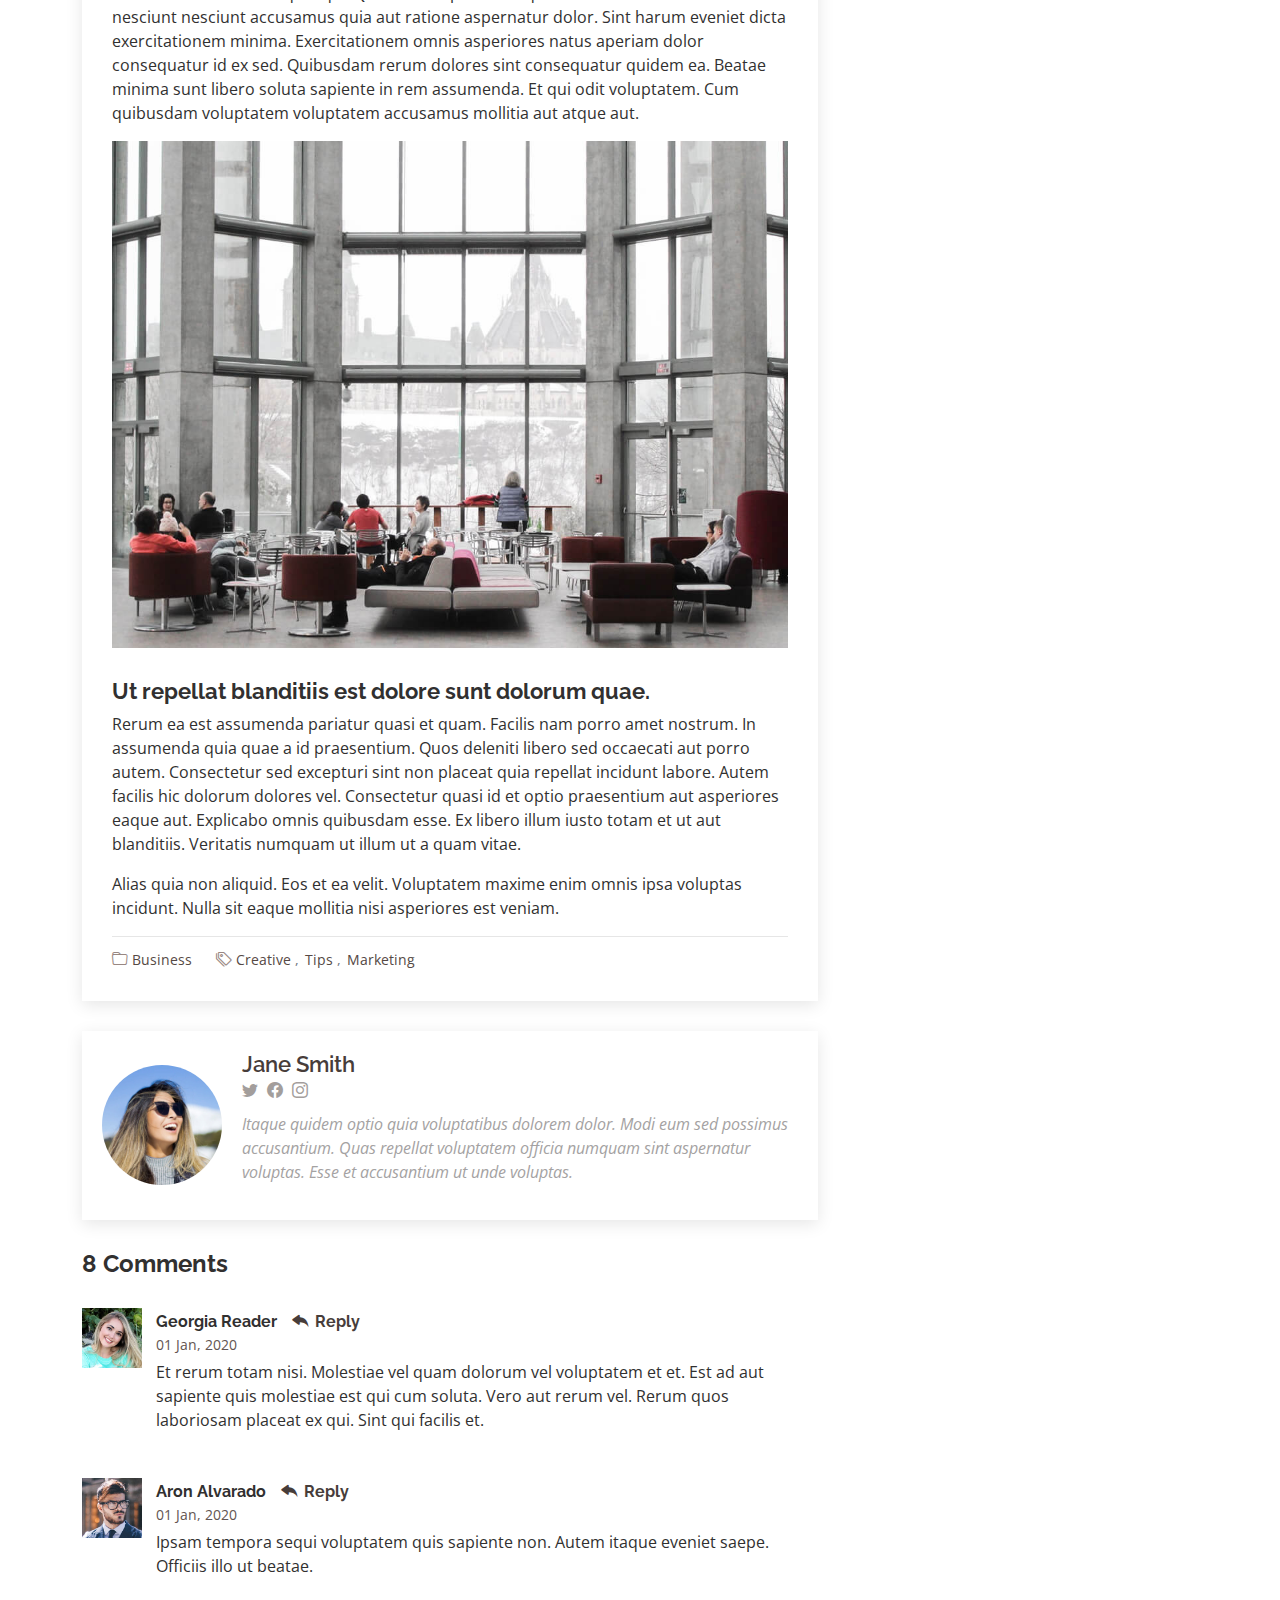
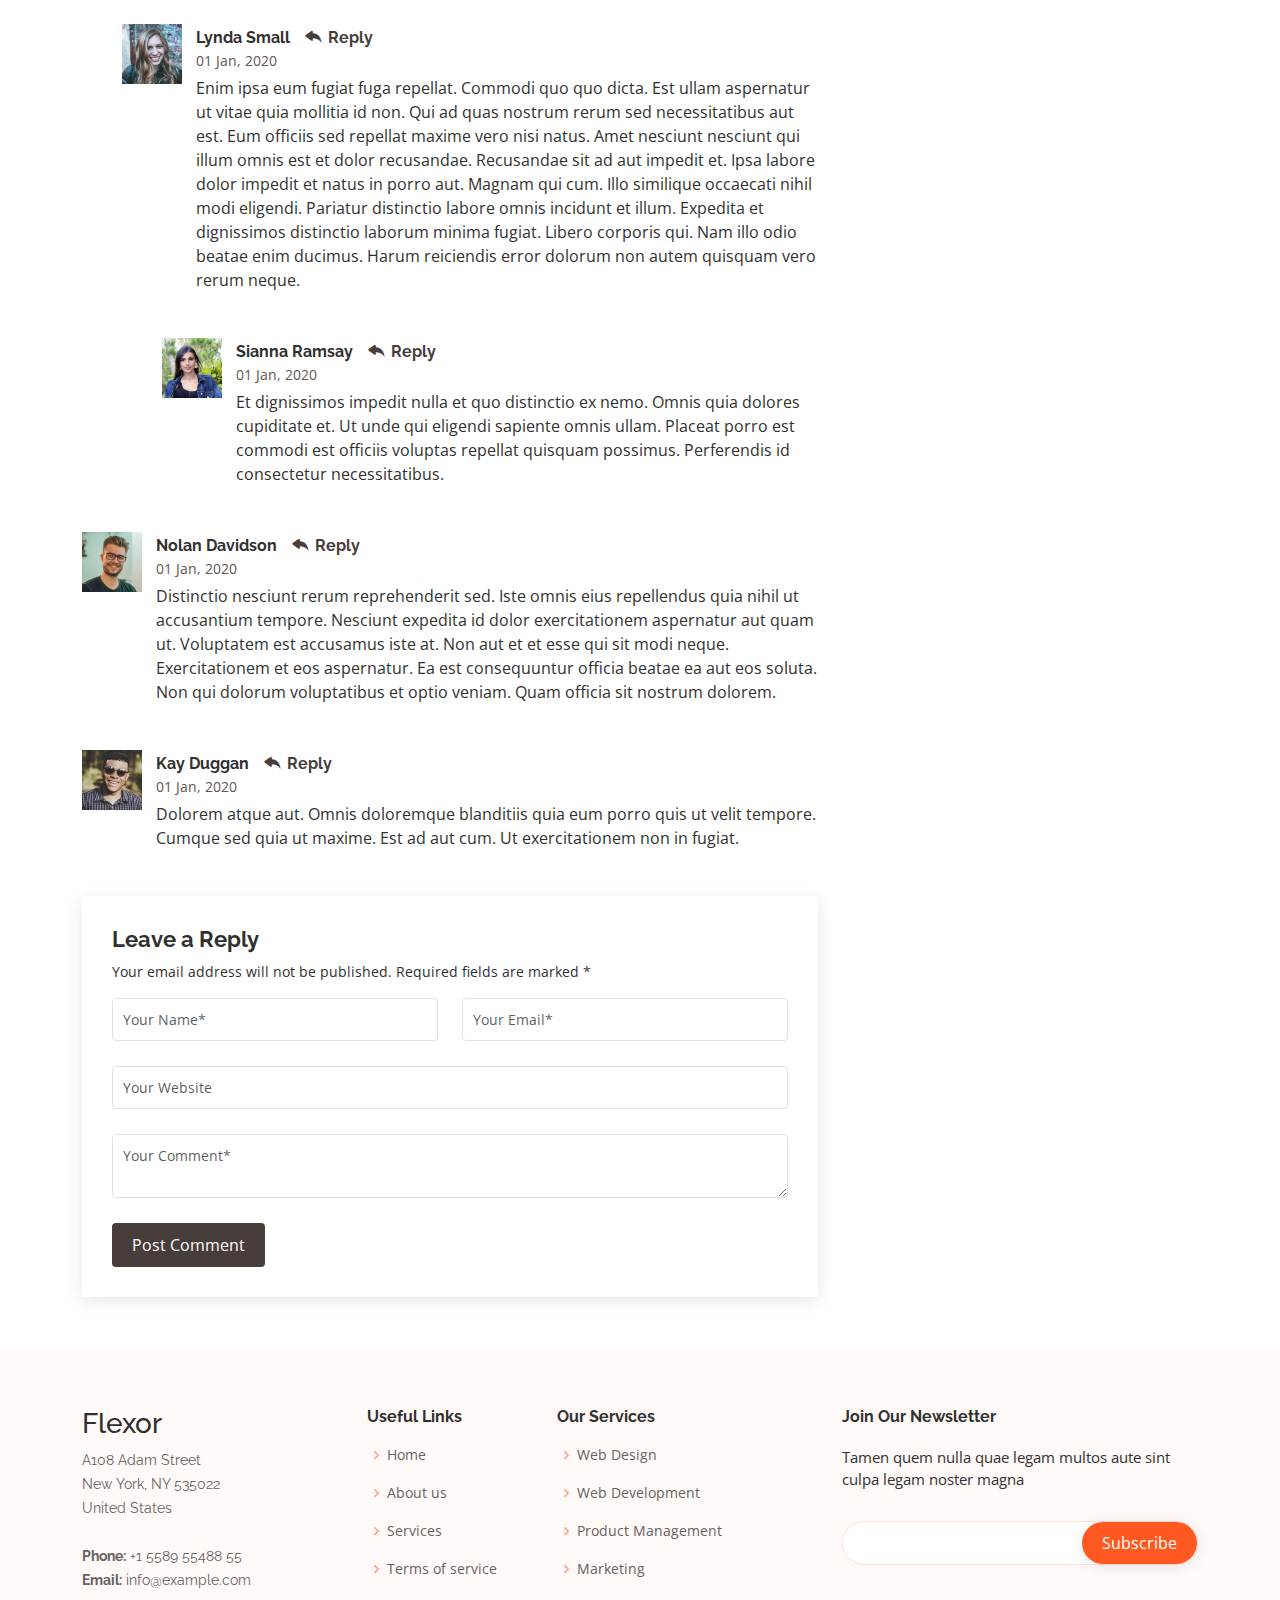
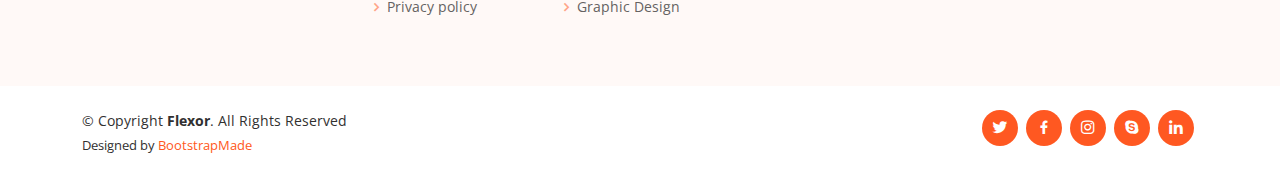
<file: mickyasImportExport/blog-single.html>
<!DOCTYPE html>
<html lang="en">

<head>
  <meta charset="utf-8">
  <meta content="width=device-width, initial-scale=1.0" name="viewport">

  <title>Blog Single - Flexor Bootstrap Template</title>
  <meta content="" name="description">
  <meta content="" name="keywords">

  <!-- Favicons -->
  <link href="assets/img/favicon.png" rel="icon">
  <link href="assets/img/apple-touch-icon.png" rel="apple-touch-icon">

  <!-- Google Fonts -->
  <link href="https://fonts.googleapis.com/css?family=Open+Sans:300,300i,400,400i,600,600i,700,700i|Raleway:300,300i,400,400i,500,500i,600,600i,700,700i|Poppins:300,300i,400,400i,500,500i,600,600i,700,700i" rel="stylesheet">

  <!-- Vendor CSS Files -->
  <link href="assets/vendor/aos/aos.css" rel="stylesheet">
  <link href="assets/vendor/bootstrap/css/bootstrap.min.css" rel="stylesheet">
  <link href="assets/vendor/bootstrap-icons/bootstrap-icons.css" rel="stylesheet">
  <link href="assets/vendor/boxicons/css/boxicons.min.css" rel="stylesheet">
  <link href="assets/vendor/glightbox/css/glightbox.min.css" rel="stylesheet">
  <link href="assets/vendor/swiper/swiper-bundle.min.css" rel="stylesheet">

  <!-- Template Main CSS File -->
  <link href="assets/css/style.css" rel="stylesheet">

  <!-- =======================================================
  * Template Name: Flexor
  * Updated: Sep 18 2023 with Bootstrap v5.3.2
  * Template URL: https://bootstrapmade.com/flexor-free-multipurpose-bootstrap-template/
  * Author: BootstrapMade.com
  * License: https://bootstrapmade.com/license/
  ======================================================== -->
</head>

<body>

  <!-- ======= Top Bar ======= -->
  <section id="topbar" class="d-flex align-items-center">
    <div class="container d-flex justify-content-center justify-content-md-between">
      <div class="contact-info d-flex align-items-center">
        <i class="bi bi-envelope d-flex align-items-center"><a href="mailto:contact@example.com">contact@example.com</a></i>
        <i class="bi bi-phone d-flex align-items-center ms-4"><span>+1 5589 55488 55</span></i>
      </div>

      <div class="cta d-none d-md-flex align-items-center">
        <a href="#about" class="scrollto">Get Started</a>
      </div>
    </div>
  </section>

  <!-- ======= Header ======= -->
  <header id="header" class="d-flex align-items-center">
    <div class="container d-flex align-items-center justify-content-between">

      <div class="logo">
        <h1><a href="index.html">Flexor</a></h1>
        <!-- Uncomment below if you prefer to use an image logo -->
        <!-- <a href="index.html"><img src="assets/img/logo.png" alt="" class="img-fluid"></a>-->
      </div>

      <nav id="navbar" class="navbar">
        <ul>
          <li><a class="nav-link scrollto " href="#hero">Home</a></li>
          <li><a class="nav-link scrollto" href="#about">About</a></li>
          <li><a class="nav-link scrollto" href="#services">Services</a></li>
          <li><a class="nav-link scrollto " href="#portfolio">Portfolio</a></li>
          <li><a class="nav-link scrollto" href="#team">Team</a></li>
          <li><a class="nav-link scrollto" href="#pricing">Pricing</a></li>
          <li><a class="active" href="blog.html">Blog</a></li>
          <li class="dropdown"><a href="#"><span>Drop Down</span> <i class="bi bi-chevron-down"></i></a>
            <ul>
              <li><a href="#">Drop Down 1</a></li>
              <li class="dropdown"><a href="#"><span>Deep Drop Down</span> <i class="bi bi-chevron-right"></i></a>
                <ul>
                  <li><a href="#">Deep Drop Down 1</a></li>
                  <li><a href="#">Deep Drop Down 2</a></li>
                  <li><a href="#">Deep Drop Down 3</a></li>
                  <li><a href="#">Deep Drop Down 4</a></li>
                  <li><a href="#">Deep Drop Down 5</a></li>
                </ul>
              </li>
              <li><a href="#">Drop Down 2</a></li>
              <li><a href="#">Drop Down 3</a></li>
              <li><a href="#">Drop Down 4</a></li>
            </ul>
          </li>
          <li><a class="nav-link scrollto" href="#contact">Contact</a></li>
        </ul>
        <i class="bi bi-list mobile-nav-toggle"></i>
      </nav><!-- .navbar -->

    </div>
  </header><!-- End Header -->

  <main id="main">

    <!-- ======= Breadcrumbs ======= -->
    <section id="breadcrumbs" class="breadcrumbs">
      <div class="container">
        <ol>
          <li><a href="index.html">Home</a></li>
          <li><a href="blog.html">Blog</a></li>
        </ol>
        <h2>Dolorum optio tempore voluptas dignissimos</h2>
      </div>
    </section><!-- End Breadcrumbs -->

    <!-- ======= Blog Single Section ======= -->
    <section id="blog" class="blog">
      <div class="container" data-aos="fade-up">

        <div class="row">

          <div class="col-lg-8 entries">

            <article class="entry entry-single">

              <div class="entry-img">
                <img src="assets/img/blog/blog-1.jpg" alt="" class="img-fluid">
              </div>

              <h2 class="entry-title">
                <a href="blog-single.html">Dolorum optio tempore voluptas dignissimos cumque fuga qui quibusdam quia</a>
              </h2>

              <div class="entry-meta">
                <ul>
                  <li class="d-flex align-items-center"><i class="bi bi-person"></i> <a href="blog-single.html">John Doe</a></li>
                  <li class="d-flex align-items-center"><i class="bi bi-clock"></i> <a href="blog-single.html"><time datetime="2020-01-01">Jan 1, 2020</time></a></li>
                  <li class="d-flex align-items-center"><i class="bi bi-chat-dots"></i> <a href="blog-single.html">12 Comments</a></li>
                </ul>
              </div>

              <div class="entry-content">
                <p>
                  Similique neque nam consequuntur ad non maxime aliquam quas. Quibusdam animi praesentium. Aliquam et laboriosam eius aut nostrum quidem aliquid dicta.
                  Et eveniet enim. Qui velit est ea dolorem doloremque deleniti aperiam unde soluta. Est cum et quod quos aut ut et sit sunt. Voluptate porro consequatur assumenda perferendis dolore.
                </p>

                <p>
                  Sit repellat hic cupiditate hic ut nemo. Quis nihil sunt non reiciendis. Sequi in accusamus harum vel aspernatur. Excepturi numquam nihil cumque odio. Et voluptate cupiditate.
                </p>

                <blockquote>
                  <p>
                    Et vero doloremque tempore voluptatem ratione vel aut. Deleniti sunt animi aut. Aut eos aliquam doloribus minus autem quos.
                  </p>
                </blockquote>

                <p>
                  Sed quo laboriosam qui architecto. Occaecati repellendus omnis dicta inventore tempore provident voluptas mollitia aliquid. Id repellendus quia. Asperiores nihil magni dicta est suscipit perspiciatis. Voluptate ex rerum assumenda dolores nihil quaerat.
                  Dolor porro tempora et quibusdam voluptas. Beatae aut at ad qui tempore corrupti velit quisquam rerum. Omnis dolorum exercitationem harum qui qui blanditiis neque.
                  Iusto autem itaque. Repudiandae hic quae aspernatur ea neque qui. Architecto voluptatem magni. Vel magnam quod et tempora deleniti error rerum nihil tempora.
                </p>

                <h3>Et quae iure vel ut odit alias.</h3>
                <p>
                  Officiis animi maxime nulla quo et harum eum quis a. Sit hic in qui quos fugit ut rerum atque. Optio provident dolores atque voluptatem rem excepturi molestiae qui. Voluptatem laborum omnis ullam quibusdam perspiciatis nulla nostrum. Voluptatum est libero eum nesciunt aliquid qui.
                  Quia et suscipit non sequi. Maxime sed odit. Beatae nesciunt nesciunt accusamus quia aut ratione aspernatur dolor. Sint harum eveniet dicta exercitationem minima. Exercitationem omnis asperiores natus aperiam dolor consequatur id ex sed. Quibusdam rerum dolores sint consequatur quidem ea.
                  Beatae minima sunt libero soluta sapiente in rem assumenda. Et qui odit voluptatem. Cum quibusdam voluptatem voluptatem accusamus mollitia aut atque aut.
                </p>
                <img src="assets/img/blog/blog-inside-post.jpg" class="img-fluid" alt="">

                <h3>Ut repellat blanditiis est dolore sunt dolorum quae.</h3>
                <p>
                  Rerum ea est assumenda pariatur quasi et quam. Facilis nam porro amet nostrum. In assumenda quia quae a id praesentium. Quos deleniti libero sed occaecati aut porro autem. Consectetur sed excepturi sint non placeat quia repellat incidunt labore. Autem facilis hic dolorum dolores vel.
                  Consectetur quasi id et optio praesentium aut asperiores eaque aut. Explicabo omnis quibusdam esse. Ex libero illum iusto totam et ut aut blanditiis. Veritatis numquam ut illum ut a quam vitae.
                </p>
                <p>
                  Alias quia non aliquid. Eos et ea velit. Voluptatem maxime enim omnis ipsa voluptas incidunt. Nulla sit eaque mollitia nisi asperiores est veniam.
                </p>

              </div>

              <div class="entry-footer">
                <i class="bi bi-folder"></i>
                <ul class="cats">
                  <li><a href="#">Business</a></li>
                </ul>

                <i class="bi bi-tags"></i>
                <ul class="tags">
                  <li><a href="#">Creative</a></li>
                  <li><a href="#">Tips</a></li>
                  <li><a href="#">Marketing</a></li>
                </ul>
              </div>

            </article><!-- End blog entry -->

            <div class="blog-author d-flex align-items-center">
              <img src="assets/img/blog/blog-author.jpg" class="rounded-circle float-left" alt="">
              <div>
                <h4>Jane Smith</h4>
                <div class="social-links">
                  <a href="https://twitters.com/#"><i class="bi bi-twitter"></i></a>
                  <a href="https://facebook.com/#"><i class="bi bi-facebook"></i></a>
                  <a href="https://instagram.com/#"><i class="biu bi-instagram"></i></a>
                </div>
                <p>
                  Itaque quidem optio quia voluptatibus dolorem dolor. Modi eum sed possimus accusantium. Quas repellat voluptatem officia numquam sint aspernatur voluptas. Esse et accusantium ut unde voluptas.
                </p>
              </div>
            </div><!-- End blog author bio -->

            <div class="blog-comments">

              <h4 class="comments-count">8 Comments</h4>

              <div id="comment-1" class="comment">
                <div class="d-flex">
                  <div class="comment-img"><img src="assets/img/blog/comments-1.jpg" alt=""></div>
                  <div>
                    <h5><a href="">Georgia Reader</a> <a href="#" class="reply"><i class="bi bi-reply-fill"></i> Reply</a></h5>
                    <time datetime="2020-01-01">01 Jan, 2020</time>
                    <p>
                      Et rerum totam nisi. Molestiae vel quam dolorum vel voluptatem et et. Est ad aut sapiente quis molestiae est qui cum soluta.
                      Vero aut rerum vel. Rerum quos laboriosam placeat ex qui. Sint qui facilis et.
                    </p>
                  </div>
                </div>
              </div><!-- End comment #1 -->

              <div id="comment-2" class="comment">
                <div class="d-flex">
                  <div class="comment-img"><img src="assets/img/blog/comments-2.jpg" alt=""></div>
                  <div>
                    <h5><a href="">Aron Alvarado</a> <a href="#" class="reply"><i class="bi bi-reply-fill"></i> Reply</a></h5>
                    <time datetime="2020-01-01">01 Jan, 2020</time>
                    <p>
                      Ipsam tempora sequi voluptatem quis sapiente non. Autem itaque eveniet saepe. Officiis illo ut beatae.
                    </p>
                  </div>
                </div>

                <div id="comment-reply-1" class="comment comment-reply">
                  <div class="d-flex">
                    <div class="comment-img"><img src="assets/img/blog/comments-3.jpg" alt=""></div>
                    <div>
                      <h5><a href="">Lynda Small</a> <a href="#" class="reply"><i class="bi bi-reply-fill"></i> Reply</a></h5>
                      <time datetime="2020-01-01">01 Jan, 2020</time>
                      <p>
                        Enim ipsa eum fugiat fuga repellat. Commodi quo quo dicta. Est ullam aspernatur ut vitae quia mollitia id non. Qui ad quas nostrum rerum sed necessitatibus aut est. Eum officiis sed repellat maxime vero nisi natus. Amet nesciunt nesciunt qui illum omnis est et dolor recusandae.

                        Recusandae sit ad aut impedit et. Ipsa labore dolor impedit et natus in porro aut. Magnam qui cum. Illo similique occaecati nihil modi eligendi. Pariatur distinctio labore omnis incidunt et illum. Expedita et dignissimos distinctio laborum minima fugiat.

                        Libero corporis qui. Nam illo odio beatae enim ducimus. Harum reiciendis error dolorum non autem quisquam vero rerum neque.
                      </p>
                    </div>
                  </div>

                  <div id="comment-reply-2" class="comment comment-reply">
                    <div class="d-flex">
                      <div class="comment-img"><img src="assets/img/blog/comments-4.jpg" alt=""></div>
                      <div>
                        <h5><a href="">Sianna Ramsay</a> <a href="#" class="reply"><i class="bi bi-reply-fill"></i> Reply</a></h5>
                        <time datetime="2020-01-01">01 Jan, 2020</time>
                        <p>
                          Et dignissimos impedit nulla et quo distinctio ex nemo. Omnis quia dolores cupiditate et. Ut unde qui eligendi sapiente omnis ullam. Placeat porro est commodi est officiis voluptas repellat quisquam possimus. Perferendis id consectetur necessitatibus.
                        </p>
                      </div>
                    </div>

                  </div><!-- End comment reply #2-->

                </div><!-- End comment reply #1-->

              </div><!-- End comment #2-->

              <div id="comment-3" class="comment">
                <div class="d-flex">
                  <div class="comment-img"><img src="assets/img/blog/comments-5.jpg" alt=""></div>
                  <div>
                    <h5><a href="">Nolan Davidson</a> <a href="#" class="reply"><i class="bi bi-reply-fill"></i> Reply</a></h5>
                    <time datetime="2020-01-01">01 Jan, 2020</time>
                    <p>
                      Distinctio nesciunt rerum reprehenderit sed. Iste omnis eius repellendus quia nihil ut accusantium tempore. Nesciunt expedita id dolor exercitationem aspernatur aut quam ut. Voluptatem est accusamus iste at.
                      Non aut et et esse qui sit modi neque. Exercitationem et eos aspernatur. Ea est consequuntur officia beatae ea aut eos soluta. Non qui dolorum voluptatibus et optio veniam. Quam officia sit nostrum dolorem.
                    </p>
                  </div>
                </div>

              </div><!-- End comment #3 -->

              <div id="comment-4" class="comment">
                <div class="d-flex">
                  <div class="comment-img"><img src="assets/img/blog/comments-6.jpg" alt=""></div>
                  <div>
                    <h5><a href="">Kay Duggan</a> <a href="#" class="reply"><i class="bi bi-reply-fill"></i> Reply</a></h5>
                    <time datetime="2020-01-01">01 Jan, 2020</time>
                    <p>
                      Dolorem atque aut. Omnis doloremque blanditiis quia eum porro quis ut velit tempore. Cumque sed quia ut maxime. Est ad aut cum. Ut exercitationem non in fugiat.
                    </p>
                  </div>
                </div>

              </div><!-- End comment #4 -->

              <div class="reply-form">
                <h4>Leave a Reply</h4>
                <p>Your email address will not be published. Required fields are marked * </p>
                <form action="">
                  <div class="row">
                    <div class="col-md-6 form-group">
                      <input name="name" type="text" class="form-control" placeholder="Your Name*">
                    </div>
                    <div class="col-md-6 form-group">
                      <input name="email" type="text" class="form-control" placeholder="Your Email*">
                    </div>
                  </div>
                  <div class="row">
                    <div class="col form-group">
                      <input name="website" type="text" class="form-control" placeholder="Your Website">
                    </div>
                  </div>
                  <div class="row">
                    <div class="col form-group">
                      <textarea name="comment" class="form-control" placeholder="Your Comment*"></textarea>
                    </div>
                  </div>
                  <button type="submit" class="btn btn-primary">Post Comment</button>

                </form>

              </div>

            </div><!-- End blog comments -->

          </div><!-- End blog entries list -->

          <div class="col-lg-4">

            <div class="sidebar">

              <h3 class="sidebar-title">Search</h3>
              <div class="sidebar-item search-form">
                <form action="">
                  <input type="text">
                  <button type="submit"><i class="bi bi-search"></i></button>
                </form>
              </div><!-- End sidebar search formn-->

              <h3 class="sidebar-title">Categories</h3>
              <div class="sidebar-item categories">
                <ul>
                  <li><a href="#">General <span>(25)</span></a></li>
                  <li><a href="#">Lifestyle <span>(12)</span></a></li>
                  <li><a href="#">Travel <span>(5)</span></a></li>
                  <li><a href="#">Design <span>(22)</span></a></li>
                  <li><a href="#">Creative <span>(8)</span></a></li>
                  <li><a href="#">Educaion <span>(14)</span></a></li>
                </ul>
              </div><!-- End sidebar categories-->

              <h3 class="sidebar-title">Recent Posts</h3>
              <div class="sidebar-item recent-posts">
                <div class="post-item clearfix">
                  <img src="assets/img/blog/blog-recent-1.jpg" alt="">
                  <h4><a href="blog-single.html">Nihil blanditiis at in nihil autem</a></h4>
                  <time datetime="2020-01-01">Jan 1, 2020</time>
                </div>

                <div class="post-item clearfix">
                  <img src="assets/img/blog/blog-recent-2.jpg" alt="">
                  <h4><a href="blog-single.html">Quidem autem et impedit</a></h4>
                  <time datetime="2020-01-01">Jan 1, 2020</time>
                </div>

                <div class="post-item clearfix">
                  <img src="assets/img/blog/blog-recent-3.jpg" alt="">
                  <h4><a href="blog-single.html">Id quia et et ut maxime similique occaecati ut</a></h4>
                  <time datetime="2020-01-01">Jan 1, 2020</time>
                </div>

                <div class="post-item clearfix">
                  <img src="assets/img/blog/blog-recent-4.jpg" alt="">
                  <h4><a href="blog-single.html">Laborum corporis quo dara net para</a></h4>
                  <time datetime="2020-01-01">Jan 1, 2020</time>
                </div>

                <div class="post-item clearfix">
                  <img src="assets/img/blog/blog-recent-5.jpg" alt="">
                  <h4><a href="blog-single.html">Et dolores corrupti quae illo quod dolor</a></h4>
                  <time datetime="2020-01-01">Jan 1, 2020</time>
                </div>

              </div><!-- End sidebar recent posts-->

              <h3 class="sidebar-title">Tags</h3>
              <div class="sidebar-item tags">
                <ul>
                  <li><a href="#">App</a></li>
                  <li><a href="#">IT</a></li>
                  <li><a href="#">Business</a></li>
                  <li><a href="#">Mac</a></li>
                  <li><a href="#">Design</a></li>
                  <li><a href="#">Office</a></li>
                  <li><a href="#">Creative</a></li>
                  <li><a href="#">Studio</a></li>
                  <li><a href="#">Smart</a></li>
                  <li><a href="#">Tips</a></li>
                  <li><a href="#">Marketing</a></li>
                </ul>
              </div><!-- End sidebar tags-->

            </div><!-- End sidebar -->

          </div><!-- End blog sidebar -->

        </div>

      </div>
    </section><!-- End Blog Single Section -->

  </main><!-- End #main -->

  <!-- ======= Footer ======= -->
  <footer id="footer">

    <div class="footer-top">
      <div class="container">
        <div class="row">

          <div class="col-lg-3 col-md-6 footer-contact">
            <h3>Flexor</h3>
            <p>
              A108 Adam Street <br>
              New York, NY 535022<br>
              United States <br><br>
              <strong>Phone:</strong> +1 5589 55488 55<br>
              <strong>Email:</strong> info@example.com<br>
            </p>
          </div>

          <div class="col-lg-2 col-md-6 footer-links">
            <h4>Useful Links</h4>
            <ul>
              <li><i class="bx bx-chevron-right"></i> <a href="#">Home</a></li>
              <li><i class="bx bx-chevron-right"></i> <a href="#">About us</a></li>
              <li><i class="bx bx-chevron-right"></i> <a href="#">Services</a></li>
              <li><i class="bx bx-chevron-right"></i> <a href="#">Terms of service</a></li>
              <li><i class="bx bx-chevron-right"></i> <a href="#">Privacy policy</a></li>
            </ul>
          </div>

          <div class="col-lg-3 col-md-6 footer-links">
            <h4>Our Services</h4>
            <ul>
              <li><i class="bx bx-chevron-right"></i> <a href="#">Web Design</a></li>
              <li><i class="bx bx-chevron-right"></i> <a href="#">Web Development</a></li>
              <li><i class="bx bx-chevron-right"></i> <a href="#">Product Management</a></li>
              <li><i class="bx bx-chevron-right"></i> <a href="#">Marketing</a></li>
              <li><i class="bx bx-chevron-right"></i> <a href="#">Graphic Design</a></li>
            </ul>
          </div>

          <div class="col-lg-4 col-md-6 footer-newsletter">
            <h4>Join Our Newsletter</h4>
            <p>Tamen quem nulla quae legam multos aute sint culpa legam noster magna</p>
            <form action="" method="post">
              <input type="email" name="email"><input type="submit" value="Subscribe">
            </form>
          </div>

        </div>
      </div>
    </div>

    <div class="container d-lg-flex py-4">

      <div class="me-lg-auto text-center text-lg-start">
        <div class="copyright">
          &copy; Copyright <strong><span>Flexor</span></strong>. All Rights Reserved
        </div>
        <div class="credits">
          <!-- All the links in the footer should remain intact. -->
          <!-- You can delete the links only if you purchased the pro version. -->
          <!-- Licensing information: https://bootstrapmade.com/license/ -->
          <!-- Purchase the pro version with working PHP/AJAX contact form: https://bootstrapmade.com/flexor-free-multipurpose-bootstrap-template/ -->
          Designed by <a href="https://bootstrapmade.com/">BootstrapMade</a>
        </div>
      </div>
      <div class="social-links text-center text-lg-right pt-3 pt-lg-0">
        <a href="#" class="twitter"><i class="bx bxl-twitter"></i></a>
        <a href="#" class="facebook"><i class="bx bxl-facebook"></i></a>
        <a href="#" class="instagram"><i class="bx bxl-instagram"></i></a>
        <a href="#" class="google-plus"><i class="bx bxl-skype"></i></a>
        <a href="#" class="linkedin"><i class="bx bxl-linkedin"></i></a>
      </div>
    </div>
  </footer><!-- End Footer -->

  <a href="#" class="back-to-top d-flex align-items-center justify-content-center"><i class="bi bi-arrow-up-short"></i></a>

  <!-- Vendor JS Files -->
  <script src="assets/vendor/aos/aos.js"></script>
  <script src="assets/vendor/bootstrap/js/bootstrap.bundle.min.js"></script>
  <script src="assets/vendor/glightbox/js/glightbox.min.js"></script>
  <script src="assets/vendor/isotope-layout/isotope.pkgd.min.js"></script>
  <script src="assets/vendor/swiper/swiper-bundle.min.js"></script>
  <script src="assets/vendor/php-email-form/validate.js"></script>

  <!-- Template Main JS File -->
  <script src="assets/js/main.js"></script>

</body>

</html>
</file>
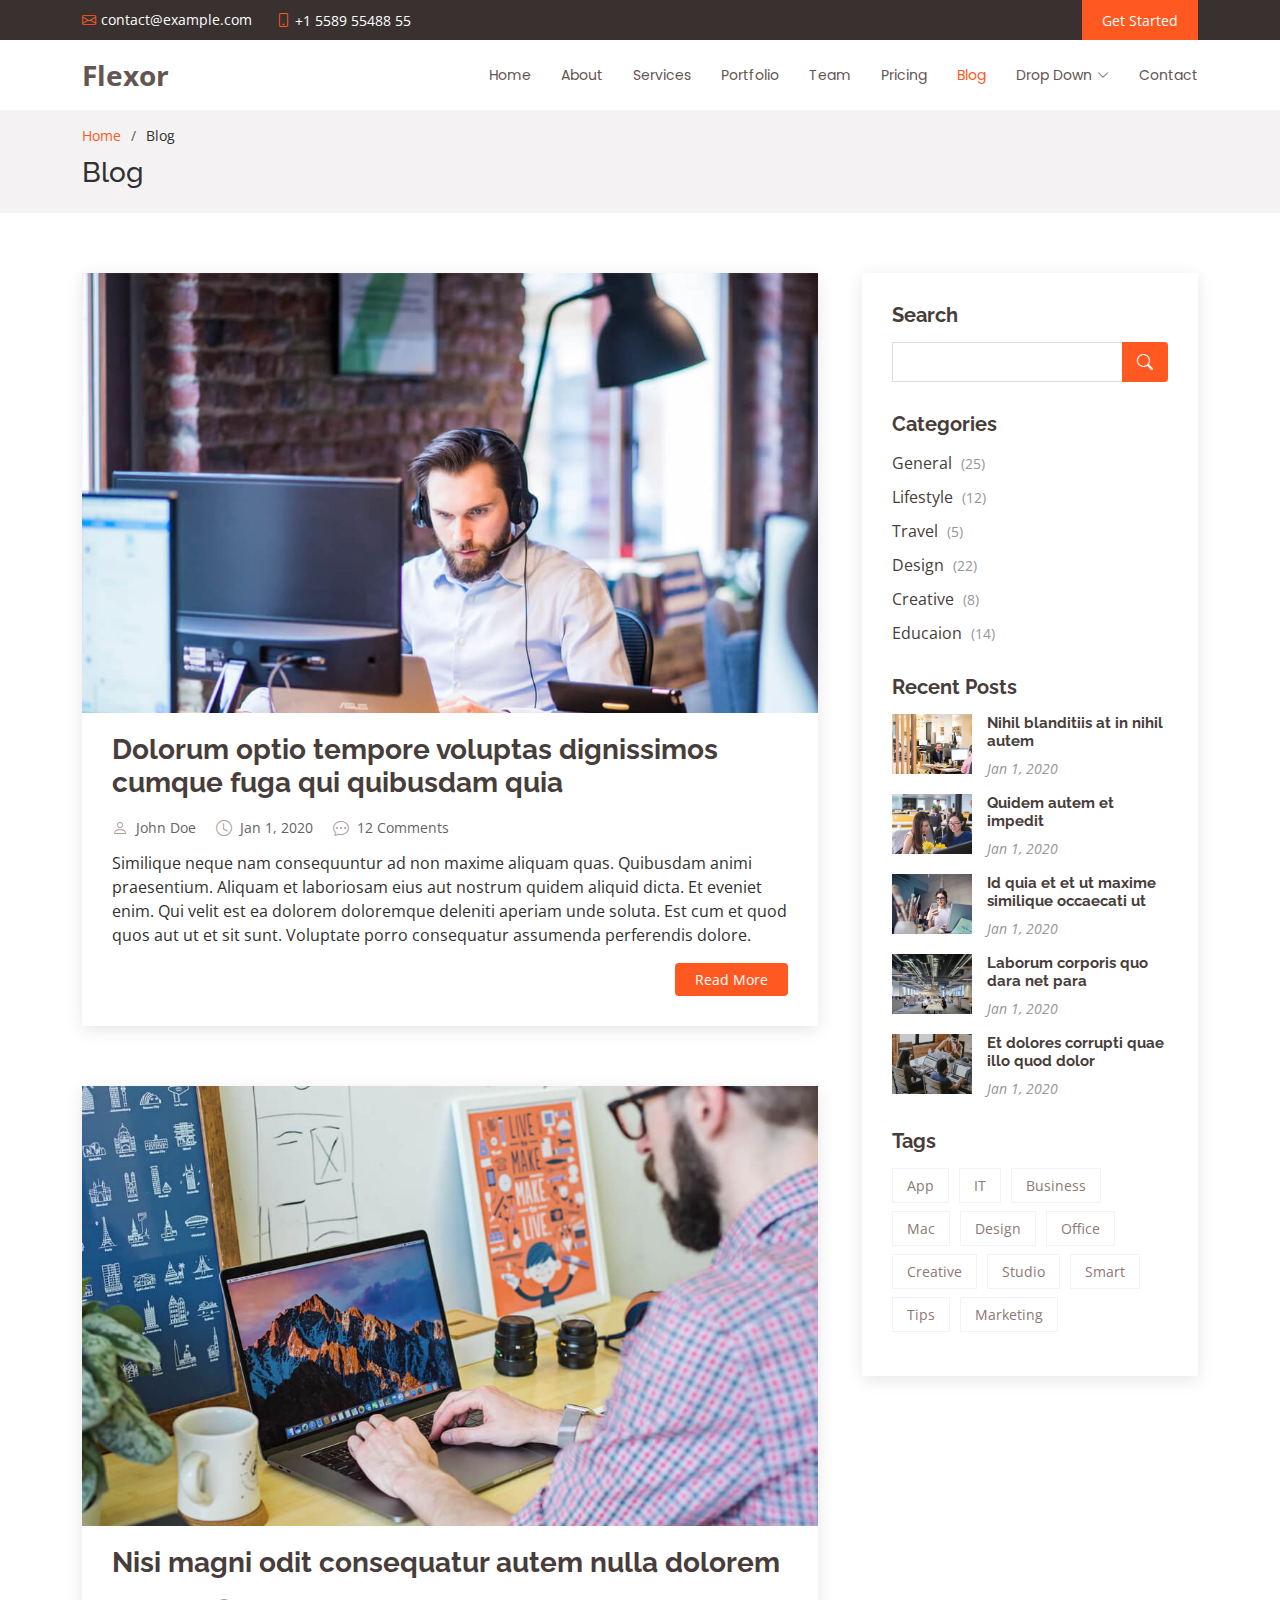
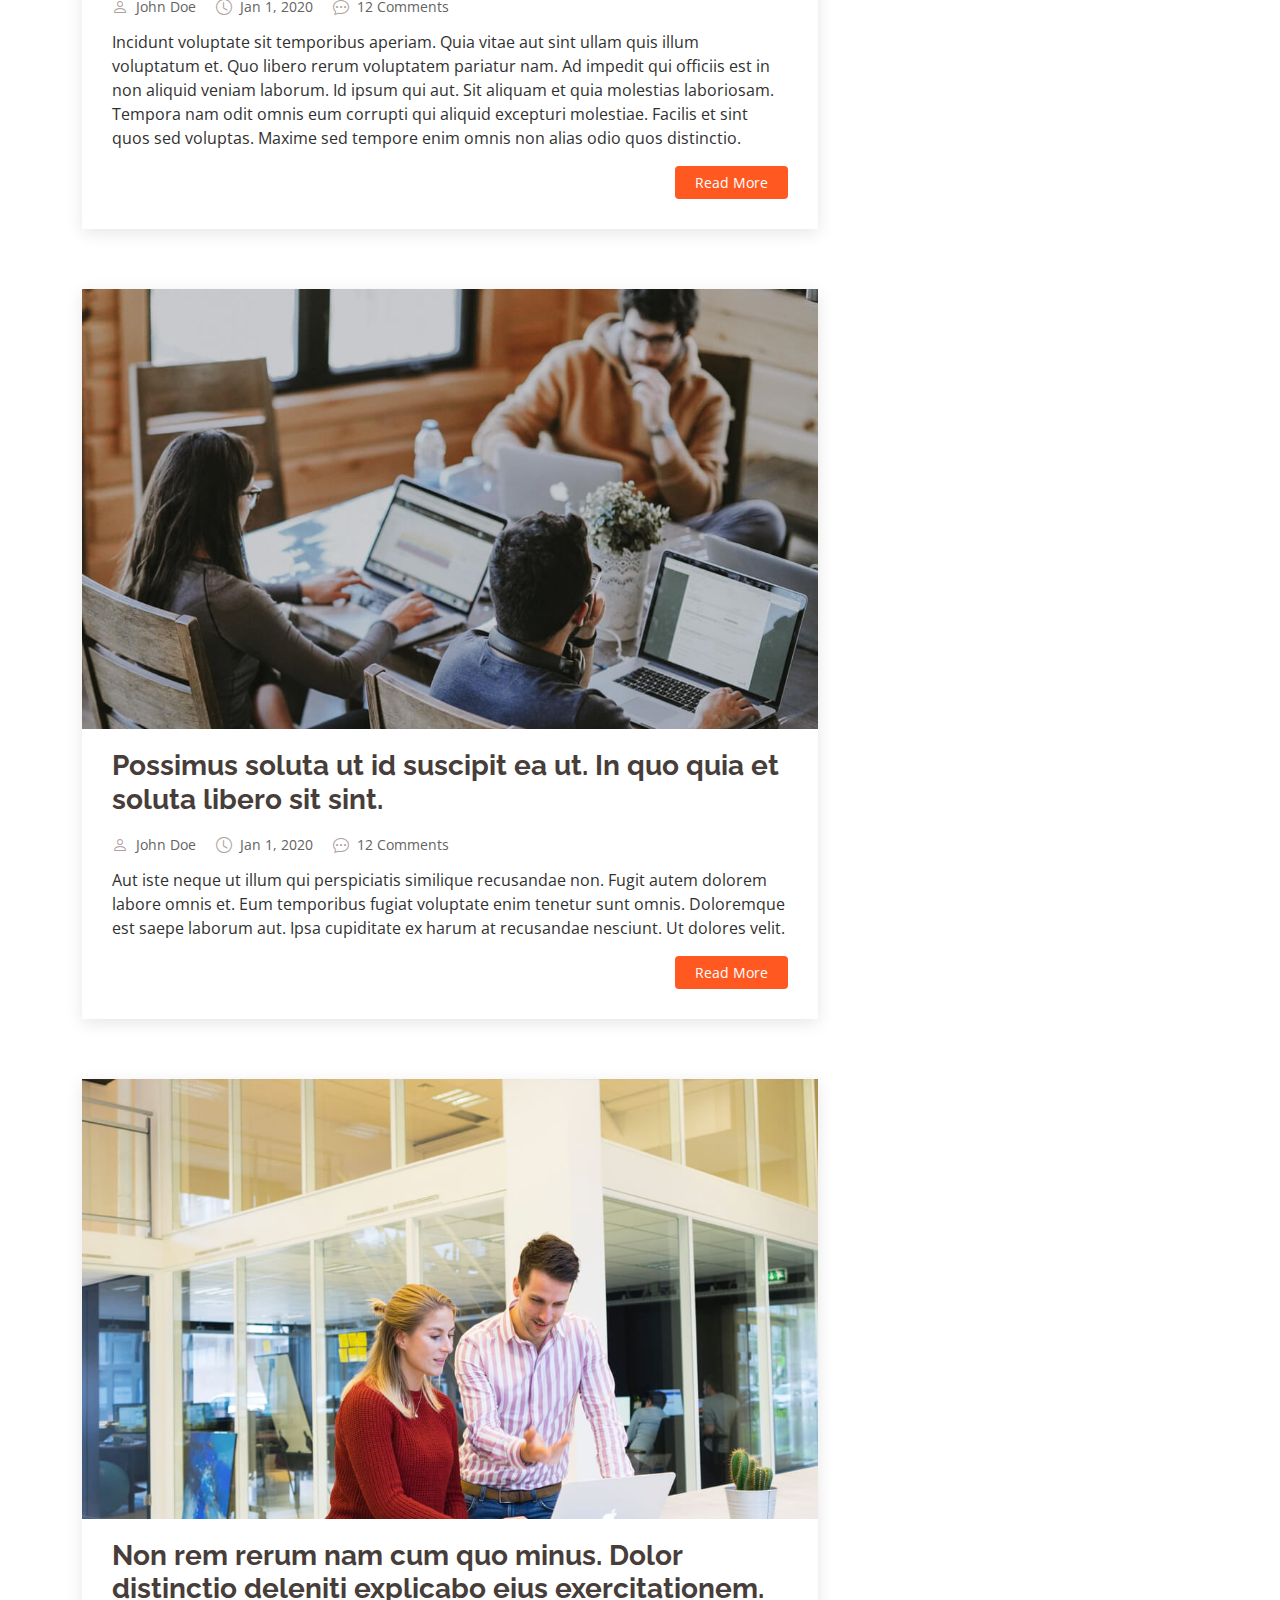
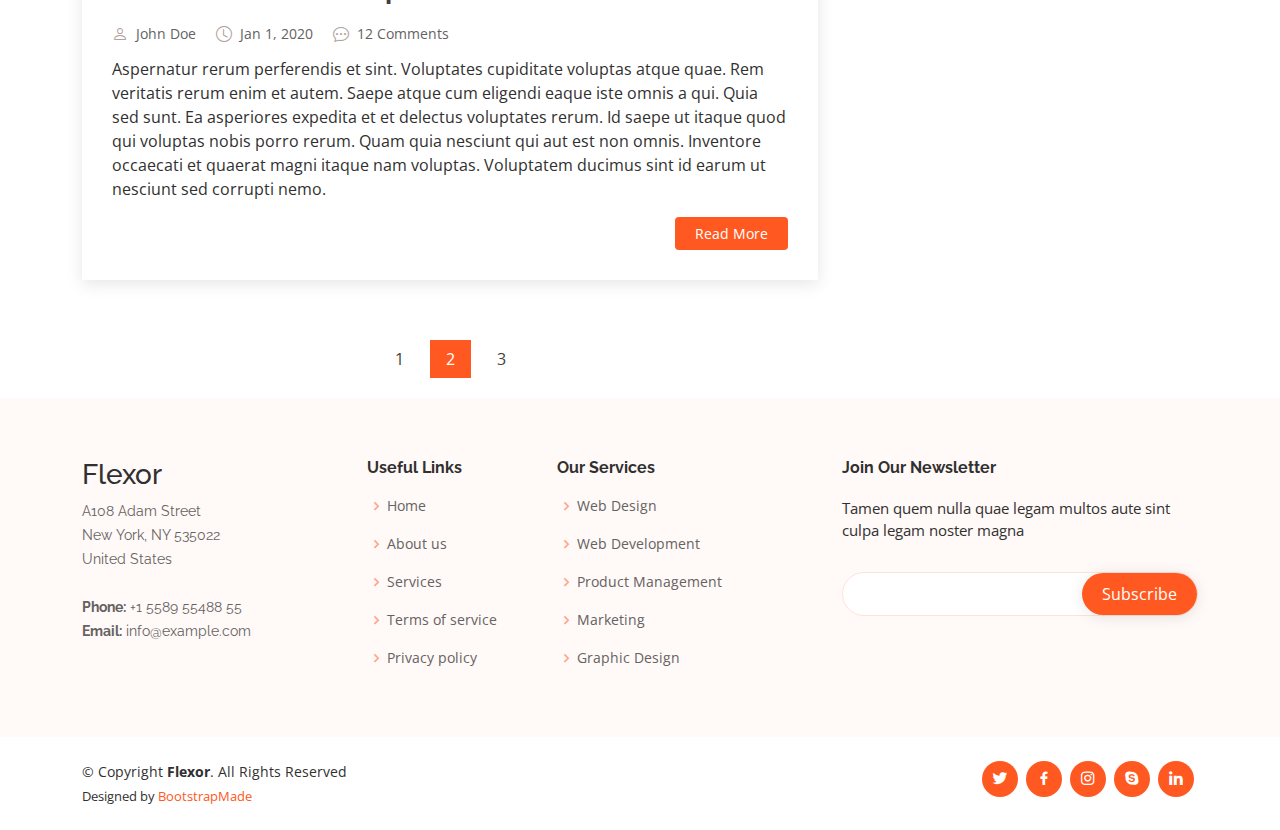
<file: mickyasImportExport/blog.html>
<!DOCTYPE html>
<html lang="en">

<head>
  <meta charset="utf-8">
  <meta content="width=device-width, initial-scale=1.0" name="viewport">

  <title>Blog - Flexor Bootstrap Template</title>
  <meta content="" name="description">
  <meta content="" name="keywords">

  <!-- Favicons -->
  <link href="assets/img/favicon.png" rel="icon">
  <link href="assets/img/apple-touch-icon.png" rel="apple-touch-icon">

  <!-- Google Fonts -->
  <link href="https://fonts.googleapis.com/css?family=Open+Sans:300,300i,400,400i,600,600i,700,700i|Raleway:300,300i,400,400i,500,500i,600,600i,700,700i|Poppins:300,300i,400,400i,500,500i,600,600i,700,700i" rel="stylesheet">

  <!-- Vendor CSS Files -->
  <link href="assets/vendor/aos/aos.css" rel="stylesheet">
  <link href="assets/vendor/bootstrap/css/bootstrap.min.css" rel="stylesheet">
  <link href="assets/vendor/bootstrap-icons/bootstrap-icons.css" rel="stylesheet">
  <link href="assets/vendor/boxicons/css/boxicons.min.css" rel="stylesheet">
  <link href="assets/vendor/glightbox/css/glightbox.min.css" rel="stylesheet">
  <link href="assets/vendor/swiper/swiper-bundle.min.css" rel="stylesheet">

  <!-- Template Main CSS File -->
  <link href="assets/css/style.css" rel="stylesheet">

  <!-- =======================================================
  * Template Name: Flexor
  * Updated: Sep 18 2023 with Bootstrap v5.3.2
  * Template URL: https://bootstrapmade.com/flexor-free-multipurpose-bootstrap-template/
  * Author: BootstrapMade.com
  * License: https://bootstrapmade.com/license/
  ======================================================== -->
</head>

<body>

  <!-- ======= Top Bar ======= -->
  <section id="topbar" class="d-flex align-items-center">
    <div class="container d-flex justify-content-center justify-content-md-between">
      <div class="contact-info d-flex align-items-center">
        <i class="bi bi-envelope d-flex align-items-center"><a href="mailto:contact@example.com">contact@example.com</a></i>
        <i class="bi bi-phone d-flex align-items-center ms-4"><span>+1 5589 55488 55</span></i>
      </div>

      <div class="cta d-none d-md-flex align-items-center">
        <a href="#about" class="scrollto">Get Started</a>
      </div>
    </div>
  </section>

  <!-- ======= Header ======= -->
  <header id="header" class="d-flex align-items-center">
    <div class="container d-flex align-items-center justify-content-between">

      <div class="logo">
        <h1><a href="index.html">Flexor</a></h1>
        <!-- Uncomment below if you prefer to use an image logo -->
        <!-- <a href="index.html"><img src="assets/img/logo.png" alt="" class="img-fluid"></a>-->
      </div>

      <nav id="navbar" class="navbar">
        <ul>
          <li><a class="nav-link scrollto " href="#hero">Home</a></li>
          <li><a class="nav-link scrollto" href="#about">About</a></li>
          <li><a class="nav-link scrollto" href="#services">Services</a></li>
          <li><a class="nav-link scrollto " href="#portfolio">Portfolio</a></li>
          <li><a class="nav-link scrollto" href="#team">Team</a></li>
          <li><a class="nav-link scrollto" href="#pricing">Pricing</a></li>
          <li><a class="active" href="blog.html">Blog</a></li>
          <li class="dropdown"><a href="#"><span>Drop Down</span> <i class="bi bi-chevron-down"></i></a>
            <ul>
              <li><a href="#">Drop Down 1</a></li>
              <li class="dropdown"><a href="#"><span>Deep Drop Down</span> <i class="bi bi-chevron-right"></i></a>
                <ul>
                  <li><a href="#">Deep Drop Down 1</a></li>
                  <li><a href="#">Deep Drop Down 2</a></li>
                  <li><a href="#">Deep Drop Down 3</a></li>
                  <li><a href="#">Deep Drop Down 4</a></li>
                  <li><a href="#">Deep Drop Down 5</a></li>
                </ul>
              </li>
              <li><a href="#">Drop Down 2</a></li>
              <li><a href="#">Drop Down 3</a></li>
              <li><a href="#">Drop Down 4</a></li>
            </ul>
          </li>
          <li><a class="nav-link scrollto" href="#contact">Contact</a></li>
        </ul>
        <i class="bi bi-list mobile-nav-toggle"></i>
      </nav><!-- .navbar -->

    </div>
  </header><!-- End Header -->

  <main id="main">

    <!-- ======= Breadcrumbs ======= -->
    <section id="breadcrumbs" class="breadcrumbs">
      <div class="container">
        <ol>
          <li><a href="index.html">Home</a></li>
          <li>Blog</li>
        </ol>
        <h2>Blog</h2>
      </div>
    </section><!-- End Breadcrumbs -->

    <!-- ======= Blog Section ======= -->
    <section id="blog" class="blog">
      <div class="container" data-aos="fade-up">

        <div class="row">

          <div class="col-lg-8 entries">

            <article class="entry">

              <div class="entry-img">
                <img src="assets/img/blog/blog-1.jpg" alt="" class="img-fluid">
              </div>

              <h2 class="entry-title">
                <a href="blog-single.html">Dolorum optio tempore voluptas dignissimos cumque fuga qui quibusdam quia</a>
              </h2>

              <div class="entry-meta">
                <ul>
                  <li class="d-flex align-items-center"><i class="bi bi-person"></i> <a href="blog-single.html">John Doe</a></li>
                  <li class="d-flex align-items-center"><i class="bi bi-clock"></i> <a href="blog-single.html"><time datetime="2020-01-01">Jan 1, 2020</time></a></li>
                  <li class="d-flex align-items-center"><i class="bi bi-chat-dots"></i> <a href="blog-single.html">12 Comments</a></li>
                </ul>
              </div>

              <div class="entry-content">
                <p>
                  Similique neque nam consequuntur ad non maxime aliquam quas. Quibusdam animi praesentium. Aliquam et laboriosam eius aut nostrum quidem aliquid dicta.
                  Et eveniet enim. Qui velit est ea dolorem doloremque deleniti aperiam unde soluta. Est cum et quod quos aut ut et sit sunt. Voluptate porro consequatur assumenda perferendis dolore.
                </p>
                <div class="read-more">
                  <a href="blog-single.html">Read More</a>
                </div>
              </div>

            </article><!-- End blog entry -->

            <article class="entry">

              <div class="entry-img">
                <img src="assets/img/blog/blog-2.jpg" alt="" class="img-fluid">
              </div>

              <h2 class="entry-title">
                <a href="blog-single.html">Nisi magni odit consequatur autem nulla dolorem</a>
              </h2>

              <div class="entry-meta">
                <ul>
                  <li class="d-flex align-items-center"><i class="bi bi-person"></i> <a href="blog-single.html">John Doe</a></li>
                  <li class="d-flex align-items-center"><i class="bi bi-clock"></i> <a href="blog-single.html"><time datetime="2020-01-01">Jan 1, 2020</time></a></li>
                  <li class="d-flex align-items-center"><i class="bi bi-chat-dots"></i> <a href="blog-single.html">12 Comments</a></li>
                </ul>
              </div>

              <div class="entry-content">
                <p>
                  Incidunt voluptate sit temporibus aperiam. Quia vitae aut sint ullam quis illum voluptatum et. Quo libero rerum voluptatem pariatur nam.
                  Ad impedit qui officiis est in non aliquid veniam laborum. Id ipsum qui aut. Sit aliquam et quia molestias laboriosam. Tempora nam odit omnis eum corrupti qui aliquid excepturi molestiae. Facilis et sint quos sed voluptas. Maxime sed tempore enim omnis non alias odio quos distinctio.
                </p>
                <div class="read-more">
                  <a href="blog-single.html">Read More</a>
                </div>
              </div>

            </article><!-- End blog entry -->

            <article class="entry">

              <div class="entry-img">
                <img src="assets/img/blog/blog-3.jpg" alt="" class="img-fluid">
              </div>

              <h2 class="entry-title">
                <a href="blog-single.html">Possimus soluta ut id suscipit ea ut. In quo quia et soluta libero sit sint.</a>
              </h2>

              <div class="entry-meta">
                <ul>
                  <li class="d-flex align-items-center"><i class="bi bi-person"></i> <a href="blog-single.html">John Doe</a></li>
                  <li class="d-flex align-items-center"><i class="bi bi-clock"></i> <a href="blog-single.html"><time datetime="2020-01-01">Jan 1, 2020</time></a></li>
                  <li class="d-flex align-items-center"><i class="bi bi-chat-dots"></i> <a href="blog-single.html">12 Comments</a></li>
                </ul>
              </div>

              <div class="entry-content">
                <p>
                  Aut iste neque ut illum qui perspiciatis similique recusandae non. Fugit autem dolorem labore omnis et. Eum temporibus fugiat voluptate enim tenetur sunt omnis.
                  Doloremque est saepe laborum aut. Ipsa cupiditate ex harum at recusandae nesciunt. Ut dolores velit.
                </p>
                <div class="read-more">
                  <a href="blog-single.html">Read More</a>
                </div>
              </div>

            </article><!-- End blog entry -->

            <article class="entry">

              <div class="entry-img">
                <img src="assets/img/blog/blog-4.jpg" alt="" class="img-fluid">
              </div>

              <h2 class="entry-title">
                <a href="blog-single.html">Non rem rerum nam cum quo minus. Dolor distinctio deleniti explicabo eius exercitationem.</a>
              </h2>

              <div class="entry-meta">
                <ul>
                  <li class="d-flex align-items-center"><i class="bi bi-person"></i> <a href="blog-single.html">John Doe</a></li>
                  <li class="d-flex align-items-center"><i class="bi bi-clock"></i> <a href="blog-single.html"><time datetime="2020-01-01">Jan 1, 2020</time></a></li>
                  <li class="d-flex align-items-center"><i class="bi bi-chat-dots"></i> <a href="blog-single.html">12 Comments</a></li>
                </ul>
              </div>

              <div class="entry-content">
                <p>
                  Aspernatur rerum perferendis et sint. Voluptates cupiditate voluptas atque quae. Rem veritatis rerum enim et autem. Saepe atque cum eligendi eaque iste omnis a qui.
                  Quia sed sunt. Ea asperiores expedita et et delectus voluptates rerum. Id saepe ut itaque quod qui voluptas nobis porro rerum. Quam quia nesciunt qui aut est non omnis. Inventore occaecati et quaerat magni itaque nam voluptas. Voluptatem ducimus sint id earum ut nesciunt sed corrupti nemo.
                </p>
                <div class="read-more">
                  <a href="blog-single.html">Read More</a>
                </div>
              </div>

            </article><!-- End blog entry -->

            <div class="blog-pagination">
              <ul class="justify-content-center">
                <li><a href="#">1</a></li>
                <li class="active"><a href="#">2</a></li>
                <li><a href="#">3</a></li>
              </ul>
            </div>

          </div><!-- End blog entries list -->

          <div class="col-lg-4">

            <div class="sidebar">

              <h3 class="sidebar-title">Search</h3>
              <div class="sidebar-item search-form">
                <form action="">
                  <input type="text">
                  <button type="submit"><i class="bi bi-search"></i></button>
                </form>
              </div><!-- End sidebar search formn-->

              <h3 class="sidebar-title">Categories</h3>
              <div class="sidebar-item categories">
                <ul>
                  <li><a href="#">General <span>(25)</span></a></li>
                  <li><a href="#">Lifestyle <span>(12)</span></a></li>
                  <li><a href="#">Travel <span>(5)</span></a></li>
                  <li><a href="#">Design <span>(22)</span></a></li>
                  <li><a href="#">Creative <span>(8)</span></a></li>
                  <li><a href="#">Educaion <span>(14)</span></a></li>
                </ul>
              </div><!-- End sidebar categories-->

              <h3 class="sidebar-title">Recent Posts</h3>
              <div class="sidebar-item recent-posts">
                <div class="post-item clearfix">
                  <img src="assets/img/blog/blog-recent-1.jpg" alt="">
                  <h4><a href="blog-single.html">Nihil blanditiis at in nihil autem</a></h4>
                  <time datetime="2020-01-01">Jan 1, 2020</time>
                </div>

                <div class="post-item clearfix">
                  <img src="assets/img/blog/blog-recent-2.jpg" alt="">
                  <h4><a href="blog-single.html">Quidem autem et impedit</a></h4>
                  <time datetime="2020-01-01">Jan 1, 2020</time>
                </div>

                <div class="post-item clearfix">
                  <img src="assets/img/blog/blog-recent-3.jpg" alt="">
                  <h4><a href="blog-single.html">Id quia et et ut maxime similique occaecati ut</a></h4>
                  <time datetime="2020-01-01">Jan 1, 2020</time>
                </div>

                <div class="post-item clearfix">
                  <img src="assets/img/blog/blog-recent-4.jpg" alt="">
                  <h4><a href="blog-single.html">Laborum corporis quo dara net para</a></h4>
                  <time datetime="2020-01-01">Jan 1, 2020</time>
                </div>

                <div class="post-item clearfix">
                  <img src="assets/img/blog/blog-recent-5.jpg" alt="">
                  <h4><a href="blog-single.html">Et dolores corrupti quae illo quod dolor</a></h4>
                  <time datetime="2020-01-01">Jan 1, 2020</time>
                </div>

              </div><!-- End sidebar recent posts-->

              <h3 class="sidebar-title">Tags</h3>
              <div class="sidebar-item tags">
                <ul>
                  <li><a href="#">App</a></li>
                  <li><a href="#">IT</a></li>
                  <li><a href="#">Business</a></li>
                  <li><a href="#">Mac</a></li>
                  <li><a href="#">Design</a></li>
                  <li><a href="#">Office</a></li>
                  <li><a href="#">Creative</a></li>
                  <li><a href="#">Studio</a></li>
                  <li><a href="#">Smart</a></li>
                  <li><a href="#">Tips</a></li>
                  <li><a href="#">Marketing</a></li>
                </ul>
              </div><!-- End sidebar tags-->

            </div><!-- End sidebar -->

          </div><!-- End blog sidebar -->

        </div>

      </div>
    </section><!-- End Blog Section -->

  </main><!-- End #main -->

  <!-- ======= Footer ======= -->
  <footer id="footer">

    <div class="footer-top">
      <div class="container">
        <div class="row">

          <div class="col-lg-3 col-md-6 footer-contact">
            <h3>Flexor</h3>
            <p>
              A108 Adam Street <br>
              New York, NY 535022<br>
              United States <br><br>
              <strong>Phone:</strong> +1 5589 55488 55<br>
              <strong>Email:</strong> info@example.com<br>
            </p>
          </div>

          <div class="col-lg-2 col-md-6 footer-links">
            <h4>Useful Links</h4>
            <ul>
              <li><i class="bx bx-chevron-right"></i> <a href="#">Home</a></li>
              <li><i class="bx bx-chevron-right"></i> <a href="#">About us</a></li>
              <li><i class="bx bx-chevron-right"></i> <a href="#">Services</a></li>
              <li><i class="bx bx-chevron-right"></i> <a href="#">Terms of service</a></li>
              <li><i class="bx bx-chevron-right"></i> <a href="#">Privacy policy</a></li>
            </ul>
          </div>

          <div class="col-lg-3 col-md-6 footer-links">
            <h4>Our Services</h4>
            <ul>
              <li><i class="bx bx-chevron-right"></i> <a href="#">Web Design</a></li>
              <li><i class="bx bx-chevron-right"></i> <a href="#">Web Development</a></li>
              <li><i class="bx bx-chevron-right"></i> <a href="#">Product Management</a></li>
              <li><i class="bx bx-chevron-right"></i> <a href="#">Marketing</a></li>
              <li><i class="bx bx-chevron-right"></i> <a href="#">Graphic Design</a></li>
            </ul>
          </div>

          <div class="col-lg-4 col-md-6 footer-newsletter">
            <h4>Join Our Newsletter</h4>
            <p>Tamen quem nulla quae legam multos aute sint culpa legam noster magna</p>
            <form action="" method="post">
              <input type="email" name="email"><input type="submit" value="Subscribe">
            </form>
          </div>

        </div>
      </div>
    </div>

    <div class="container d-lg-flex py-4">

      <div class="me-lg-auto text-center text-lg-start">
        <div class="copyright">
          &copy; Copyright <strong><span>Flexor</span></strong>. All Rights Reserved
        </div>
        <div class="credits">
          <!-- All the links in the footer should remain intact. -->
          <!-- You can delete the links only if you purchased the pro version. -->
          <!-- Licensing information: https://bootstrapmade.com/license/ -->
          <!-- Purchase the pro version with working PHP/AJAX contact form: https://bootstrapmade.com/flexor-free-multipurpose-bootstrap-template/ -->
          Designed by <a href="https://bootstrapmade.com/">BootstrapMade</a>
        </div>
      </div>
      <div class="social-links text-center text-lg-right pt-3 pt-lg-0">
        <a href="#" class="twitter"><i class="bx bxl-twitter"></i></a>
        <a href="#" class="facebook"><i class="bx bxl-facebook"></i></a>
        <a href="#" class="instagram"><i class="bx bxl-instagram"></i></a>
        <a href="#" class="google-plus"><i class="bx bxl-skype"></i></a>
        <a href="#" class="linkedin"><i class="bx bxl-linkedin"></i></a>
      </div>
    </div>
  </footer><!-- End Footer -->

  <a href="#" class="back-to-top d-flex align-items-center justify-content-center"><i class="bi bi-arrow-up-short"></i></a>

  <!-- Vendor JS Files -->
  <script src="assets/vendor/aos/aos.js"></script>
  <script src="assets/vendor/bootstrap/js/bootstrap.bundle.min.js"></script>
  <script src="assets/vendor/glightbox/js/glightbox.min.js"></script>
  <script src="assets/vendor/isotope-layout/isotope.pkgd.min.js"></script>
  <script src="assets/vendor/swiper/swiper-bundle.min.js"></script>
  <script src="assets/vendor/php-email-form/validate.js"></script>

  <!-- Template Main JS File -->
  <script src="assets/js/main.js"></script>

</body>

</html>
</file>
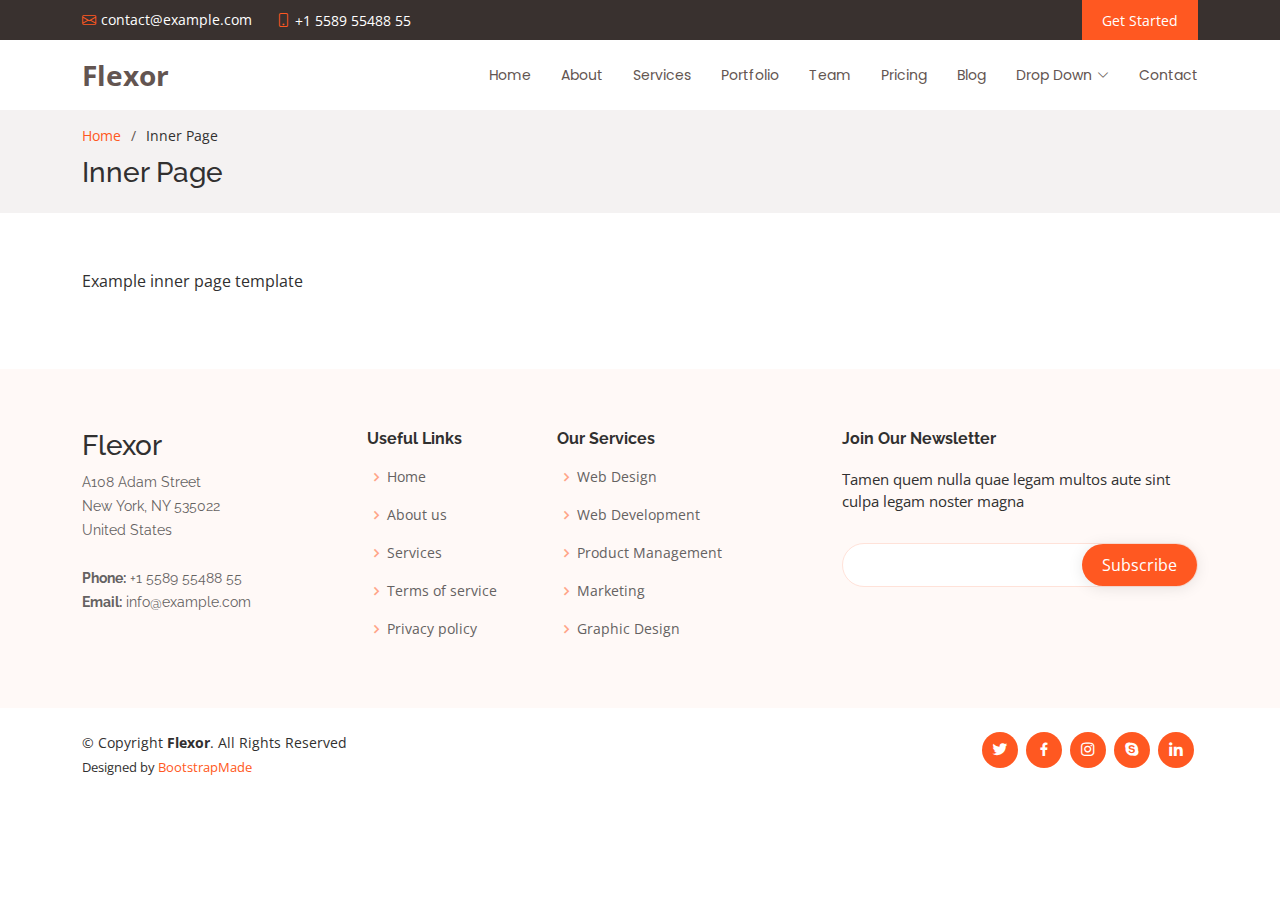
<file: mickyasImportExport/inner-page.html>
<!DOCTYPE html>
<html lang="en">

<head>
  <meta charset="utf-8">
  <meta content="width=device-width, initial-scale=1.0" name="viewport">

  <title>Inner Page - Flexor Bootstrap Template</title>
  <meta content="" name="description">
  <meta content="" name="keywords">

  <!-- Favicons -->
  <link href="assets/img/favicon.png" rel="icon">
  <link href="assets/img/apple-touch-icon.png" rel="apple-touch-icon">

  <!-- Google Fonts -->
  <link href="https://fonts.googleapis.com/css?family=Open+Sans:300,300i,400,400i,600,600i,700,700i|Raleway:300,300i,400,400i,500,500i,600,600i,700,700i|Poppins:300,300i,400,400i,500,500i,600,600i,700,700i" rel="stylesheet">

  <!-- Vendor CSS Files -->
  <link href="assets/vendor/aos/aos.css" rel="stylesheet">
  <link href="assets/vendor/bootstrap/css/bootstrap.min.css" rel="stylesheet">
  <link href="assets/vendor/bootstrap-icons/bootstrap-icons.css" rel="stylesheet">
  <link href="assets/vendor/boxicons/css/boxicons.min.css" rel="stylesheet">
  <link href="assets/vendor/glightbox/css/glightbox.min.css" rel="stylesheet">
  <link href="assets/vendor/swiper/swiper-bundle.min.css" rel="stylesheet">

  <!-- Template Main CSS File -->
  <link href="assets/css/style.css" rel="stylesheet">

  <!-- =======================================================
  * Template Name: Flexor
  * Updated: Sep 18 2023 with Bootstrap v5.3.2
  * Template URL: https://bootstrapmade.com/flexor-free-multipurpose-bootstrap-template/
  * Author: BootstrapMade.com
  * License: https://bootstrapmade.com/license/
  ======================================================== -->
</head>

<body>

  <!-- ======= Top Bar ======= -->
  <section id="topbar" class="d-flex align-items-center">
    <div class="container d-flex justify-content-center justify-content-md-between">
      <div class="contact-info d-flex align-items-center">
        <i class="bi bi-envelope d-flex align-items-center"><a href="mailto:contact@example.com">contact@example.com</a></i>
        <i class="bi bi-phone d-flex align-items-center ms-4"><span>+1 5589 55488 55</span></i>
      </div>

      <div class="cta d-none d-md-flex align-items-center">
        <a href="#about" class="scrollto">Get Started</a>
      </div>
    </div>
  </section>

  <!-- ======= Header ======= -->
  <header id="header" class="d-flex align-items-center">
    <div class="container d-flex align-items-center justify-content-between">

      <div class="logo">
        <h1><a href="index.html">Flexor</a></h1>
        <!-- Uncomment below if you prefer to use an image logo -->
        <!-- <a href="index.html"><img src="assets/img/logo.png" alt="" class="img-fluid"></a>-->
      </div>

      <nav id="navbar" class="navbar">
        <ul>
          <li><a class="nav-link scrollto " href="#hero">Home</a></li>
          <li><a class="nav-link scrollto" href="#about">About</a></li>
          <li><a class="nav-link scrollto" href="#services">Services</a></li>
          <li><a class="nav-link scrollto " href="#portfolio">Portfolio</a></li>
          <li><a class="nav-link scrollto" href="#team">Team</a></li>
          <li><a class="nav-link scrollto" href="#pricing">Pricing</a></li>
          <li><a href="blog.html">Blog</a></li>
          <li class="dropdown"><a href="#"><span>Drop Down</span> <i class="bi bi-chevron-down"></i></a>
            <ul>
              <li><a href="#">Drop Down 1</a></li>
              <li class="dropdown"><a href="#"><span>Deep Drop Down</span> <i class="bi bi-chevron-right"></i></a>
                <ul>
                  <li><a href="#">Deep Drop Down 1</a></li>
                  <li><a href="#">Deep Drop Down 2</a></li>
                  <li><a href="#">Deep Drop Down 3</a></li>
                  <li><a href="#">Deep Drop Down 4</a></li>
                  <li><a href="#">Deep Drop Down 5</a></li>
                </ul>
              </li>
              <li><a href="#">Drop Down 2</a></li>
              <li><a href="#">Drop Down 3</a></li>
              <li><a href="#">Drop Down 4</a></li>
            </ul>
          </li>
          <li><a class="nav-link scrollto" href="#contact">Contact</a></li>
        </ul>
        <i class="bi bi-list mobile-nav-toggle"></i>
      </nav><!-- .navbar -->

    </div>
  </header><!-- End Header -->

  <main id="main">

    <!-- ======= Breadcrumbs ======= -->
    <section id="breadcrumbs" class="breadcrumbs">
      <div class="container">
        <ol>
          <li><a href="index.html">Home</a></li>
          <li>Inner Page</li>
        </ol>
        <h2>Inner Page</h2>
      </div>
    </section><!-- End Breadcrumbs -->

    <section class="inner-page pt-3">
      <div class="container">
        <p>
          Example inner page template
        </p>
      </div>
    </section>

  </main><!-- End #main -->

  <!-- ======= Footer ======= -->
  <footer id="footer">

    <div class="footer-top">
      <div class="container">
        <div class="row">

          <div class="col-lg-3 col-md-6 footer-contact">
            <h3>Flexor</h3>
            <p>
              A108 Adam Street <br>
              New York, NY 535022<br>
              United States <br><br>
              <strong>Phone:</strong> +1 5589 55488 55<br>
              <strong>Email:</strong> info@example.com<br>
            </p>
          </div>

          <div class="col-lg-2 col-md-6 footer-links">
            <h4>Useful Links</h4>
            <ul>
              <li><i class="bx bx-chevron-right"></i> <a href="#">Home</a></li>
              <li><i class="bx bx-chevron-right"></i> <a href="#">About us</a></li>
              <li><i class="bx bx-chevron-right"></i> <a href="#">Services</a></li>
              <li><i class="bx bx-chevron-right"></i> <a href="#">Terms of service</a></li>
              <li><i class="bx bx-chevron-right"></i> <a href="#">Privacy policy</a></li>
            </ul>
          </div>

          <div class="col-lg-3 col-md-6 footer-links">
            <h4>Our Services</h4>
            <ul>
              <li><i class="bx bx-chevron-right"></i> <a href="#">Web Design</a></li>
              <li><i class="bx bx-chevron-right"></i> <a href="#">Web Development</a></li>
              <li><i class="bx bx-chevron-right"></i> <a href="#">Product Management</a></li>
              <li><i class="bx bx-chevron-right"></i> <a href="#">Marketing</a></li>
              <li><i class="bx bx-chevron-right"></i> <a href="#">Graphic Design</a></li>
            </ul>
          </div>

          <div class="col-lg-4 col-md-6 footer-newsletter">
            <h4>Join Our Newsletter</h4>
            <p>Tamen quem nulla quae legam multos aute sint culpa legam noster magna</p>
            <form action="" method="post">
              <input type="email" name="email"><input type="submit" value="Subscribe">
            </form>
          </div>

        </div>
      </div>
    </div>

    <div class="container d-lg-flex py-4">

      <div class="me-lg-auto text-center text-lg-start">
        <div class="copyright">
          &copy; Copyright <strong><span>Flexor</span></strong>. All Rights Reserved
        </div>
        <div class="credits">
          <!-- All the links in the footer should remain intact. -->
          <!-- You can delete the links only if you purchased the pro version. -->
          <!-- Licensing information: https://bootstrapmade.com/license/ -->
          <!-- Purchase the pro version with working PHP/AJAX contact form: https://bootstrapmade.com/flexor-free-multipurpose-bootstrap-template/ -->
          Designed by <a href="https://bootstrapmade.com/">BootstrapMade</a>
        </div>
      </div>
      <div class="social-links text-center text-lg-right pt-3 pt-lg-0">
        <a href="#" class="twitter"><i class="bx bxl-twitter"></i></a>
        <a href="#" class="facebook"><i class="bx bxl-facebook"></i></a>
        <a href="#" class="instagram"><i class="bx bxl-instagram"></i></a>
        <a href="#" class="google-plus"><i class="bx bxl-skype"></i></a>
        <a href="#" class="linkedin"><i class="bx bxl-linkedin"></i></a>
      </div>
    </div>
  </footer><!-- End Footer -->

  <a href="#" class="back-to-top d-flex align-items-center justify-content-center"><i class="bi bi-arrow-up-short"></i></a>

  <!-- Vendor JS Files -->
  <script src="assets/vendor/aos/aos.js"></script>
  <script src="assets/vendor/bootstrap/js/bootstrap.bundle.min.js"></script>
  <script src="assets/vendor/glightbox/js/glightbox.min.js"></script>
  <script src="assets/vendor/isotope-layout/isotope.pkgd.min.js"></script>
  <script src="assets/vendor/swiper/swiper-bundle.min.js"></script>
  <script src="assets/vendor/php-email-form/validate.js"></script>

  <!-- Template Main JS File -->
  <script src="assets/js/main.js"></script>

</body>

</html>
</file>
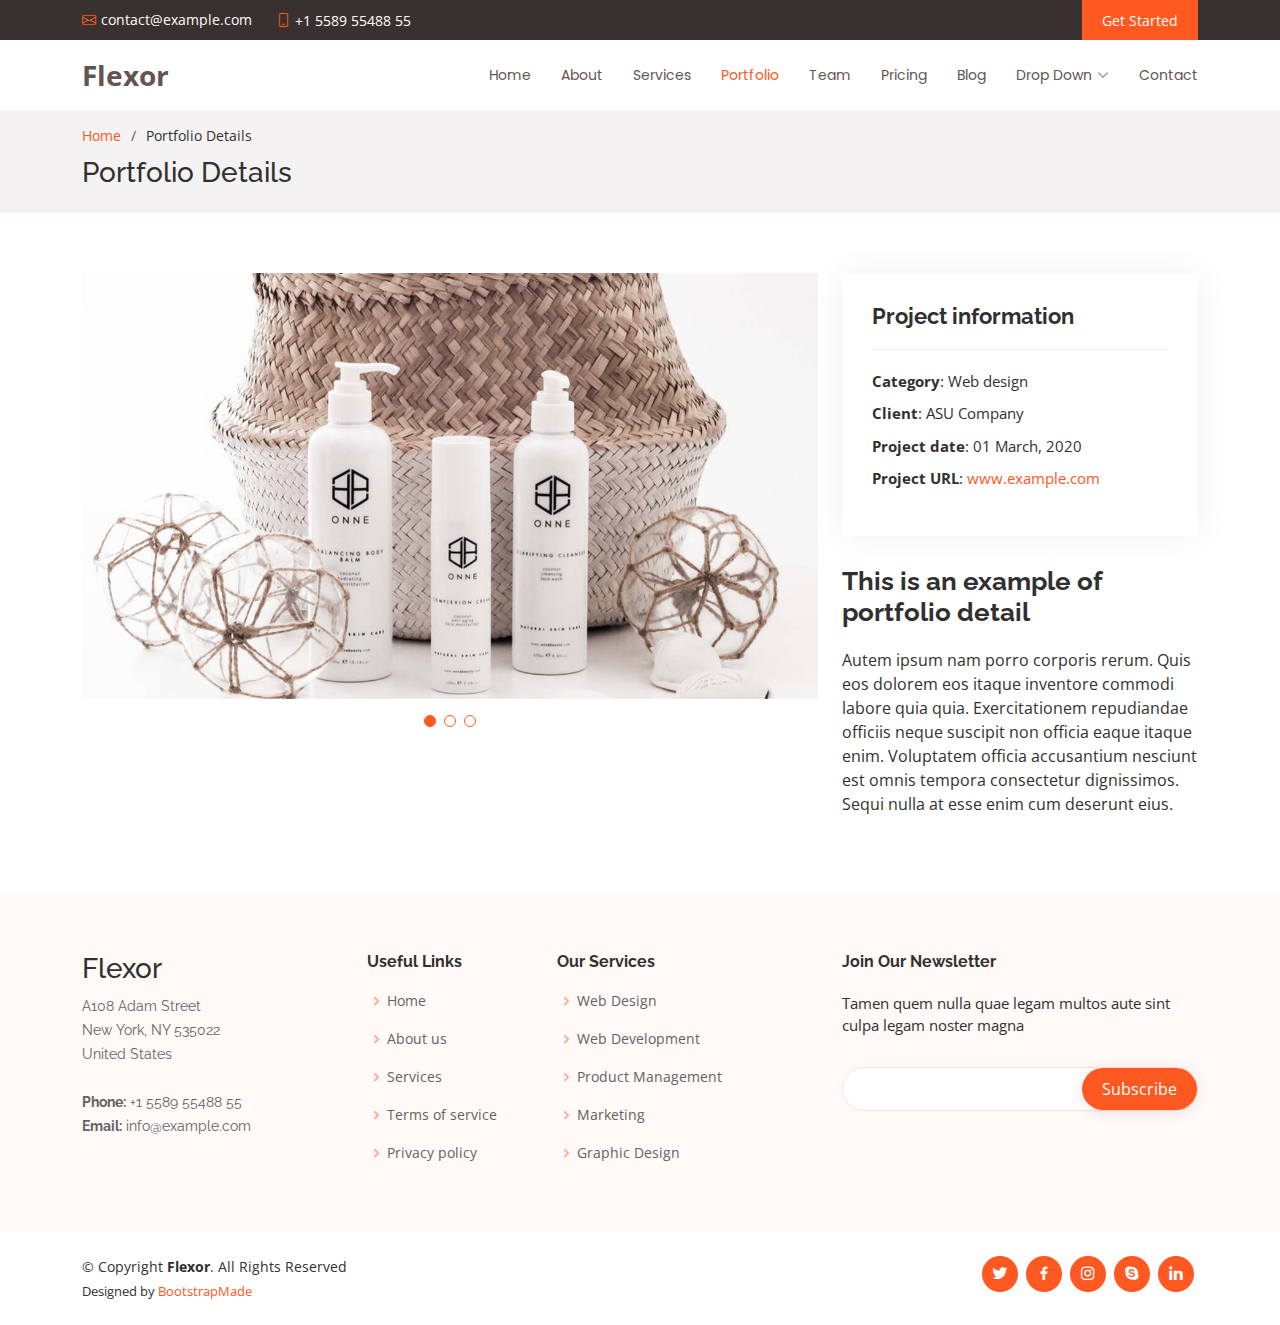
<file: mickyasImportExport/portfolio-details.html>
<!DOCTYPE html>
<html lang="en">

<head>
  <meta charset="utf-8">
  <meta content="width=device-width, initial-scale=1.0" name="viewport">

  <title>Portfolio Details - Flexor Bootstrap Template</title>
  <meta content="" name="description">
  <meta content="" name="keywords">

  <!-- Favicons -->
  <link href="assets/img/favicon.png" rel="icon">
  <link href="assets/img/apple-touch-icon.png" rel="apple-touch-icon">

  <!-- Google Fonts -->
  <link href="https://fonts.googleapis.com/css?family=Open+Sans:300,300i,400,400i,600,600i,700,700i|Raleway:300,300i,400,400i,500,500i,600,600i,700,700i|Poppins:300,300i,400,400i,500,500i,600,600i,700,700i" rel="stylesheet">

  <!-- Vendor CSS Files -->
  <link href="assets/vendor/aos/aos.css" rel="stylesheet">
  <link href="assets/vendor/bootstrap/css/bootstrap.min.css" rel="stylesheet">
  <link href="assets/vendor/bootstrap-icons/bootstrap-icons.css" rel="stylesheet">
  <link href="assets/vendor/boxicons/css/boxicons.min.css" rel="stylesheet">
  <link href="assets/vendor/glightbox/css/glightbox.min.css" rel="stylesheet">
  <link href="assets/vendor/swiper/swiper-bundle.min.css" rel="stylesheet">

  <!-- Template Main CSS File -->
  <link href="assets/css/style.css" rel="stylesheet">

  <!-- =======================================================
  * Template Name: Flexor
  * Updated: Sep 18 2023 with Bootstrap v5.3.2
  * Template URL: https://bootstrapmade.com/flexor-free-multipurpose-bootstrap-template/
  * Author: BootstrapMade.com
  * License: https://bootstrapmade.com/license/
  ======================================================== -->
</head>

<body>

  <!-- ======= Top Bar ======= -->
  <section id="topbar" class="d-flex align-items-center">
    <div class="container d-flex justify-content-center justify-content-md-between">
      <div class="contact-info d-flex align-items-center">
        <i class="bi bi-envelope d-flex align-items-center"><a href="mailto:contact@example.com">contact@example.com</a></i>
        <i class="bi bi-phone d-flex align-items-center ms-4"><span>+1 5589 55488 55</span></i>
      </div>

      <div class="cta d-none d-md-flex align-items-center">
        <a href="#about" class="scrollto">Get Started</a>
      </div>
    </div>
  </section>

  <!-- ======= Header ======= -->
  <header id="header" class="d-flex align-items-center">
    <div class="container d-flex align-items-center justify-content-between">

      <div class="logo">
        <h1><a href="index.html">Flexor</a></h1>
        <!-- Uncomment below if you prefer to use an image logo -->
        <!-- <a href="index.html"><img src="assets/img/logo.png" alt="" class="img-fluid"></a>-->
      </div>

      <nav id="navbar" class="navbar">
        <ul>
          <li><a class="nav-link scrollto " href="#hero">Home</a></li>
          <li><a class="nav-link scrollto" href="#about">About</a></li>
          <li><a class="nav-link scrollto" href="#services">Services</a></li>
          <li><a class="nav-link scrollto active" href="#portfolio">Portfolio</a></li>
          <li><a class="nav-link scrollto" href="#team">Team</a></li>
          <li><a class="nav-link scrollto" href="#pricing">Pricing</a></li>
          <li><a href="blog.html">Blog</a></li>
          <li class="dropdown"><a href="#"><span>Drop Down</span> <i class="bi bi-chevron-down"></i></a>
            <ul>
              <li><a href="#">Drop Down 1</a></li>
              <li class="dropdown"><a href="#"><span>Deep Drop Down</span> <i class="bi bi-chevron-right"></i></a>
                <ul>
                  <li><a href="#">Deep Drop Down 1</a></li>
                  <li><a href="#">Deep Drop Down 2</a></li>
                  <li><a href="#">Deep Drop Down 3</a></li>
                  <li><a href="#">Deep Drop Down 4</a></li>
                  <li><a href="#">Deep Drop Down 5</a></li>
                </ul>
              </li>
              <li><a href="#">Drop Down 2</a></li>
              <li><a href="#">Drop Down 3</a></li>
              <li><a href="#">Drop Down 4</a></li>
            </ul>
          </li>
          <li><a class="nav-link scrollto" href="#contact">Contact</a></li>
        </ul>
        <i class="bi bi-list mobile-nav-toggle"></i>
      </nav><!-- .navbar -->

    </div>
  </header><!-- End Header -->

  <main id="main">

    <!-- ======= Breadcrumbs ======= -->
    <section id="breadcrumbs" class="breadcrumbs">
      <div class="container">
        <ol>
          <li><a href="index.html">Home</a></li>
          <li>Portfolio Details</li>
        </ol>
        <h2>Portfolio Details</h2>
      </div>
    </section><!-- End Breadcrumbs -->

    <!-- ======= Portfolio Details Section ======= -->
    <section id="portfolio-details" class="portfolio-details">
      <div class="container">

        <div class="row gy-4">

          <div class="col-lg-8">
            <div class="portfolio-details-slider swiper">
              <div class="swiper-wrapper align-items-center">

                <div class="swiper-slide">
                  <img src="assets/img/portfolio/portfolio-details-1.jpg" alt="">
                </div>

                <div class="swiper-slide">
                  <img src="assets/img/portfolio/portfolio-details-2.jpg" alt="">
                </div>

                <div class="swiper-slide">
                  <img src="assets/img/portfolio/portfolio-details-3.jpg" alt="">
                </div>

              </div>
              <div class="swiper-pagination"></div>
            </div>
          </div>

          <div class="col-lg-4">
            <div class="portfolio-info">
              <h3>Project information</h3>
              <ul>
                <li><strong>Category</strong>: Web design</li>
                <li><strong>Client</strong>: ASU Company</li>
                <li><strong>Project date</strong>: 01 March, 2020</li>
                <li><strong>Project URL</strong>: <a href="#">www.example.com</a></li>
              </ul>
            </div>
            <div class="portfolio-description">
              <h2>This is an example of portfolio detail</h2>
              <p>
                Autem ipsum nam porro corporis rerum. Quis eos dolorem eos itaque inventore commodi labore quia quia. Exercitationem repudiandae officiis neque suscipit non officia eaque itaque enim. Voluptatem officia accusantium nesciunt est omnis tempora consectetur dignissimos. Sequi nulla at esse enim cum deserunt eius.
              </p>
            </div>
          </div>

        </div>

      </div>
    </section><!-- End Portfolio Details Section -->

  </main><!-- End #main -->

  <!-- ======= Footer ======= -->
  <footer id="footer">

    <div class="footer-top">
      <div class="container">
        <div class="row">

          <div class="col-lg-3 col-md-6 footer-contact">
            <h3>Flexor</h3>
            <p>
              A108 Adam Street <br>
              New York, NY 535022<br>
              United States <br><br>
              <strong>Phone:</strong> +1 5589 55488 55<br>
              <strong>Email:</strong> info@example.com<br>
            </p>
          </div>

          <div class="col-lg-2 col-md-6 footer-links">
            <h4>Useful Links</h4>
            <ul>
              <li><i class="bx bx-chevron-right"></i> <a href="#">Home</a></li>
              <li><i class="bx bx-chevron-right"></i> <a href="#">About us</a></li>
              <li><i class="bx bx-chevron-right"></i> <a href="#">Services</a></li>
              <li><i class="bx bx-chevron-right"></i> <a href="#">Terms of service</a></li>
              <li><i class="bx bx-chevron-right"></i> <a href="#">Privacy policy</a></li>
            </ul>
          </div>

          <div class="col-lg-3 col-md-6 footer-links">
            <h4>Our Services</h4>
            <ul>
              <li><i class="bx bx-chevron-right"></i> <a href="#">Web Design</a></li>
              <li><i class="bx bx-chevron-right"></i> <a href="#">Web Development</a></li>
              <li><i class="bx bx-chevron-right"></i> <a href="#">Product Management</a></li>
              <li><i class="bx bx-chevron-right"></i> <a href="#">Marketing</a></li>
              <li><i class="bx bx-chevron-right"></i> <a href="#">Graphic Design</a></li>
            </ul>
          </div>

          <div class="col-lg-4 col-md-6 footer-newsletter">
            <h4>Join Our Newsletter</h4>
            <p>Tamen quem nulla quae legam multos aute sint culpa legam noster magna</p>
            <form action="" method="post">
              <input type="email" name="email"><input type="submit" value="Subscribe">
            </form>
          </div>

        </div>
      </div>
    </div>

    <div class="container d-lg-flex py-4">

      <div class="me-lg-auto text-center text-lg-start">
        <div class="copyright">
          &copy; Copyright <strong><span>Flexor</span></strong>. All Rights Reserved
        </div>
        <div class="credits">
          <!-- All the links in the footer should remain intact. -->
          <!-- You can delete the links only if you purchased the pro version. -->
          <!-- Licensing information: https://bootstrapmade.com/license/ -->
          <!-- Purchase the pro version with working PHP/AJAX contact form: https://bootstrapmade.com/flexor-free-multipurpose-bootstrap-template/ -->
          Designed by <a href="https://bootstrapmade.com/">BootstrapMade</a>
        </div>
      </div>
      <div class="social-links text-center text-lg-right pt-3 pt-lg-0">
        <a href="#" class="twitter"><i class="bx bxl-twitter"></i></a>
        <a href="#" class="facebook"><i class="bx bxl-facebook"></i></a>
        <a href="#" class="instagram"><i class="bx bxl-instagram"></i></a>
        <a href="#" class="google-plus"><i class="bx bxl-skype"></i></a>
        <a href="#" class="linkedin"><i class="bx bxl-linkedin"></i></a>
      </div>
    </div>
  </footer><!-- End Footer -->

  <a href="#" class="back-to-top d-flex align-items-center justify-content-center"><i class="bi bi-arrow-up-short"></i></a>

  <!-- Vendor JS Files -->
  <script src="assets/vendor/aos/aos.js"></script>
  <script src="assets/vendor/bootstrap/js/bootstrap.bundle.min.js"></script>
  <script src="assets/vendor/glightbox/js/glightbox.min.js"></script>
  <script src="assets/vendor/isotope-layout/isotope.pkgd.min.js"></script>
  <script src="assets/vendor/swiper/swiper-bundle.min.js"></script>
  <script src="assets/vendor/php-email-form/validate.js"></script>

  <!-- Template Main JS File -->
  <script src="assets/js/main.js"></script>

</body>

</html>
</file>
<file: assets/css/style2.css>
.team {
  --background-color: #f3eeee;
 
}
.team .container{

margin-left:250px ;
gap: 0px 200px

  
}
/* .member{
  border-right:50px;
} */
/* .container .section-title{
  margin-left:-300px
} */
.team .member {
  position:relative;
  gap: 500px;

}

.team .member .member-img {
  /* margin: 0 50px;
  border-radius: 50%;
  overflow: hidden;
  position: relative;
  border: 4px solid var(--background-color);
  box-shadow: 0 15px 35px -10px rgba(0, 0, 0, 0.2); */
  width: 100%;
  height: 100%;
  padding: 2em 1.5em;
  background: linear-gradient(#ffffff 50%, rgb(29, 21, 59)50%);
  background-size: 100% 200%;
  background-position: 0 2.5%;
  border-radius: 5px;
  box-shadow: 0 0 35px rgba(0, 0, 0, 0.12);
  cursor: pointer;
  transition: 0.5s;
 
}


@media (max-width: 1024px) {
  .team .member .member-img {
    margin: 0px 60px;
 
  }
}
@media (max-width: 500px) {
  .member {
    margin-left: -200px;
  }
  .member-info{
    margin-left: -25px;
    font-size: 10px;
    
  }
}


.team .member .member-img img {
  position: relative;
  z-index: 9;
}

.team .member .member-img .social {
  position: absolute;
  inset: 0;
  background-color: rgba(0, 0, 0, 0.6);
  display: flex;
  justify-content: center;
  align-items: center;
  z-index: 2;
  padding-bottom: 20px;
  transition: 0.3s;
  visibility: hidden;
  opacity: 0;
}

.team .member .member-img .social a {
  transition: 0.3s;
  color: var(--contrast-color);
  font-size: 20px;
  margin: 0 8px;
}

.team .member .member-img .social a:hover {
  color: var(--primary-color);
}

.team .member .member-info {
  margin-top: 30px;
}

.team .member .member-info h4 {
  font-weight: 700;
  margin-bottom: 6px;
  font-size: 18px;
}
.team .h3 {
  font-weight: 700;
  margin-bottom: 6px;
  font-size: 18px;
  font-display: rgba(95, 95, 91, 0.6);
}


.team .member .member-info span {
  font-style: italic;
  display: block;
  font-size: 15px;
  color: rgba(var(--default-color-rgb), 0.6);
  margin-bottom: 10px;
}

.team .member .member-info p {
  margin-bottom: 0;
  font-size: 14px;
  text-align: justify;
}

.team .member:hover .member-img .social {
  padding-bottom: 0;
  visibility: visible;
  opacity: 1;
}
.section-title1 {
  margin-left:50px;
  color:rgb(6, 28, 59);
  font-weight: 900;
  text-align: justify;
}
.section-title1 h3 {
  margin-left:50px;
  color:rgb(88, 84, 84);
  
}
/* .h3{
  margin-left:50px;
  color:rgb(194, 19, 19)
} */
</file>
<file: assets/css/style.css>
/**
* Template Name: Selecao
* Updated: Sep 18 2023 with Bootstrap v5.3.2
* Template URL: https://bootstrapmade.com/selecao-bootstrap-template/
* Author: BootstrapMade.com
* License: https://bootstrapmade.com/license/
*/

/*--------------------------------------------------------------
# General
--------------------------------------------------------------*/
body {
  font-family: "Open Sans", sans-serif;
  color: #444444;
}

a {
  color: #ef6603;
  text-decoration: none;
}

a:hover {
  color: #fc8129;
  text-decoration: none;
}

h1,
h2,
h3,
h4,
h5,
h6 {
  font-family: "Raleway", sans-serif;
}

/*--------------------------------------------------------------
# Back to top button
--------------------------------------------------------------*/
.back-to-top {
  position: fixed;
  visibility: hidden;
  opacity: 0;
  right: 15px;
  bottom: 15px;
  z-index: 996;
  background: #ef6603;
  width: 40px;
  height: 40px;
  border-radius: 50px;
  transition: all 0.4s;
}

.back-to-top i {
  font-size: 28px;
  color: #fff;
  line-height: 0;
}

.back-to-top:hover {
  background: #fc7c1f;
  color: #fff;
}

.back-to-top.active {
  visibility: visible;
  opacity: 1;
}
.description{
  text-align: justify;
}

/*--------------------------------------------------------------
# Disable AOS delay on mobile
--------------------------------------------------------------*/
@media screen and (max-width: 768px) {
  [data-aos-delay] {
    transition-delay: 0 !important;
  }
}

/*--------------------------------------------------------------
# Header
--------------------------------------------------------------*/
#header {
  height: 70px;
  transition: all 0.5s;
  z-index: 997;
  transition: all 0.5s;
  background: rgba(42, 44, 57, 0.9);
}

#header.header-transparent {
  background: transparent;
}

#header.header-scrolled {
  background: rgba(42, 44, 57, 0.9);
}

#header .logo h1 {
  font-size: 28px;
  margin: 0;
  padding: 0;
  line-height: 1;
  font-weight: 700;
  letter-spacing: 1px;
}

#header .logo h1 a,
#header .logo h1 a:hover {
  color: #fff;
  text-decoration: none;
}

#header .logo img {
  padding: 0px;
  margin: 0;
  max-height: 40px;
  margin-top: 1px;
}
.onelogo{

  height: 90px;
  width: 135px;
  margin-top: -45px;
 

}
.twologo{
  height: 100px;
  width: 100px;
  
}
/* .image-fluid{
  height: 60cm;
} */
/*--------------------------------------------------------------
# Navigation Menu
--------------------------------------------------------------*/
/**
* Desktop Navigation 
*/
.navbar {
  padding: 0;
}

.navbar ul {
  margin: 0;
  padding: 0;
  display: flex;
  list-style: none;
  align-items: center;
}

.navbar li {
  position: relative;
}

.navbar a,
.navbar a:focus {
  display: flex;
  align-items: center;
  justify-content: space-between;
  padding: 5px 15px 7px 15px;
  margin-left: 5px;
  font-size: 14px;
  color: #fff;
  white-space: nowrap;
  transition: 0.3s;
  border-radius: 50px;
}

.navbar a i,
.navbar a:focus i {
  font-size: 12px;
  line-height: 0;
  margin-left: 5px;
}

.navbar a:hover,
.navbar .active,
.navbar .active:focus,
.navbar li:hover>a {
  background: #ef6603;
}

.navbar .dropdown ul {
  display: block;
  position: absolute;
  left: 5px;
  top: calc(100% + 30px);
  margin: 5px 0 0 0;
  padding: 10px 0;
  z-index: 99;
  opacity: 0;
  visibility: hidden;
  background: #fff;
  box-shadow: 0px 0px 30px rgba(127, 137, 161, 0.25);
  transition: 0.3s;
  border-radius: 15px;
}

.navbar .dropdown ul li {
  min-width: 200px;
}

.navbar .dropdown ul a {
  padding: 10px 20px;
  color: #2a2c39;
  margin: 0 5px;
  font-size: 14px;
}

.navbar .dropdown ul a i {
  font-size: 12px;
}

.navbar .dropdown ul a:hover,
.navbar .dropdown ul .active:hover,
.navbar .dropdown ul li:hover>a {
  color: #fff;
}

.navbar .dropdown:hover>ul {
  opacity: 1;
  top: 100%;
  visibility: visible;
}

.navbar .dropdown .dropdown ul {
  top: 0;
  left: calc(100% - 30px);
  visibility: hidden;
}

.navbar .dropdown .dropdown:hover>ul {
  opacity: 1;
  top: 0;
  left: 100%;
  visibility: visible;
}

@media (max-width: 1366px) {
  .navbar .dropdown .dropdown ul {
    left: -90%;
  }

  .navbar .dropdown .dropdown:hover>ul {
    left: -100%;
  }
}
.new1{
  text-align: justify;
}
.new2{
  text-align:justify;
}
/**
* Mobile Navigation 
*/
.mobile-nav-toggle {
  color: #fff;
  font-size: 28px;
  cursor: pointer;
  display: none;
  line-height: 0;
  transition: 0.5s;
}
.col-lg-6{
  text-align: justify;
}
.ri-check-double-line{
  text-align: justify;
}

@media (max-width: 991px) {
  .mobile-nav-toggle {
    display: block;
  }

  .navbar ul {
    display: none;
  }
}

.navbar-mobile {
  position: fixed;
  overflow: hidden;
  top: 0;
  right: 0;
  left: 0;
  bottom: 0;
  background: rgba(20, 21, 28, 0.9);
  transition: 0.3s;
  z-index: 999;
}

.navbar-mobile .mobile-nav-toggle {
  position: absolute;
  top: 15px;
  right: 15px;
}

.navbar-mobile ul {
  display: block;
  position: absolute;
  top: 55px;
  right: 15px;
  bottom: 15px;
  left: 15px;
  padding: 10px 0;
  border-radius: 10px;
  background-color: #fff;
  overflow-y: auto;
  transition: 0.3s;
}

.navbar-mobile a,
.navbar-mobile a:focus {
  padding: 10px 20px;
  margin: 5px;
  font-size: 15px;
  color: #2a2c39;
}

.navbar-mobile a:hover,
.navbar-mobile .active,
.navbar-mobile li:hover>a {
  color: #fff;
}

.navbar-mobile .getstarted,
.navbar-mobile .getstarted:focus {
  margin: 15px;
}

.navbar-mobile .dropdown ul {
  position: static;
  display: none;
  margin: 10px 20px;
  padding: 10px 0;
  z-index: 99;
  opacity: 1;
  visibility: visible;
  background: #fff;
  box-shadow: 0px 0px 30px rgba(127, 137, 161, 0.25);
}

.navbar-mobile .dropdown ul li {
  min-width: 200px;
}

.navbar-mobile .dropdown ul a {
  padding: 10px 20px;
}

.navbar-mobile .dropdown ul a i {
  font-size: 12px;
}

.navbar-mobile .dropdown ul a:hover,
.navbar-mobile .dropdown ul .active:hover,
.navbar-mobile .dropdown ul li:hover>a {
  color: #fff;
}

.navbar-mobile .dropdown>.dropdown-active {
  display: block;
}

/*--------------------------------------------------------------
# Hero Section
--------------------------------------------------------------*/
#hero {
  width: 100%;
  overflow: hidden;
  position: relative;
  /* background: linear-gradient(0deg, rgb(68, 60, 49) 0%, rgb(27, 15, 92) 100%); */
  background: url("/assets/img/portfolio/8.jpg");
  background-size: cover;
 
  padding: 0;
}
/* linear-gradient(0deg, rgb(68, 60, 49) 0%, rgb(62, 71, 143) 100%) */
#hero .carousel-container {
  display: flex;
  justify-content: center;
  align-items: center;
  flex-direction: column;
  text-align: center;
  position: relative;
  height: 70vh;
  padding-top: 60px;
}

#hero h2 {
  color: #fff;
  margin-bottom: 30px;
  font-size: 48px;
  font-weight: 700;
}

#hero p {
  width: 80%;
  animation-delay: 0.4s;
  margin: 0 auto 30px auto;
  color: #fff;
}

#hero .carousel-control-prev,
#hero .carousel-control-next {
  width: 10%;
}

#hero .carousel-control-next-icon,
#hero .carousel-control-prev-icon {
  background: none;
  font-size: 48px;
  line-height: 1;
  width: auto;
  height: auto;
}

#hero .btn-get-started {
  font-family: "Raleway", sans-serif;
  font-weight: 500;
  font-size: 14px;
  letter-spacing: 1px;
  display: inline-block;
  padding: 12px 32px;
  border-radius: 50px;
  transition: 0.5s;
  line-height: 1;
  margin: 10px;
  color: #fff;
  animation-delay: 0.8s;
  border: 2px solid #ef6603;
}

#hero .btn-get-started:hover {
  background: #ef6603;
  color: #fff;
  text-decoration: none;
}

@media (min-width: 1024px) {
  #hero p {
    width: 60%;
  }

  #hero .carousel-control-prev,
  #hero .carousel-control-next {
    width: 5%;
  }
}

@media (max-width: 768px) {
  #hero .carousel-container {
    height: 90vh;
  }

  #hero h2 {
    font-size: 28px;
  }
}

.hero-waves {
  display: block;
  width: 100%;
  height: 60px;
  position: relative;
}

.wave1 use {
  animation: move-forever1 10s linear infinite;
  animation-delay: -2s;
}

.wave2 use {
  animation: move-forever2 8s linear infinite;
  animation-delay: -2s;
}

.wave3 use {
  animation: move-forever3 6s linear infinite;
  animation-delay: -2s;
}

@keyframes move-forever1 {
  0% {
    transform: translate(85px, 0%);
  }

  100% {
    transform: translate(-90px, 0%);
  }
}

@keyframes move-forever2 {
  0% {
    transform: translate(-90px, 0%);
  }

  100% {
    transform: translate(85px, 0%);
  }
}

@keyframes move-forever3 {
  0% {
    transform: translate(-90px, 0%);
  }

  100% {
    transform: translate(85px, 0%);
  }
}

/*--------------------------------------------------------------
# Sections General
--------------------------------------------------------------*/
section {
  padding: 60px 0;
  overflow: hidden;
}

.section-title {
  padding-bottom: 40px;
}

.section-title h2 {
  font-size: 14px;
  font-weight: 500;
  padding: 0;
  line-height: 1px;
  margin: 0 0 5px 0;
  letter-spacing: 2px;
  text-transform: uppercase;
  color: #aaaaaa;
  font-family: "Poppins", sans-serif;
}

.section-title h2::after {
  content: "";
  width: 120px;
  height: 1px;
  display: inline-block;
  background: #fd9042;
  margin: 4px 10px;
}

.section-title p {
  margin: 0;
  margin: 0;
  font-size: 36px;
  font-weight: 700;
  text-transform: uppercase;
  font-family: "Poppins", sans-serif;
  color: #2a2c39;
}

/*--------------------------------------------------------------
# About
--------------------------------------------------------------*/
.about {
  padding-top: 80px;
}

.about .content h3 {
  font-weight: 600;
  font-size: 26px;
}

.about .content ul {
  list-style: none;
  padding: 0;
}

.about .content ul li {
  padding-left: 28px;
  position: relative;
}

.about .content ul li+li {
  margin-top: 10px;
}

.about .content ul i {
  position: absolute;
  left: 0;
  top: 2px;
  font-size: 20px;
  color: #ef6603;
  line-height: 1;
}

.about .content p:last-child {
  margin-bottom: 0;
}

.about .content .btn-learn-more {
  font-family: "Raleway", sans-serif;
  font-weight: 600;
  font-size: 14px;
  letter-spacing: 1px;
  display: inline-block;
  padding: 12px 32px;
  border-radius: 5px;
  transition: 0.3s;
  line-height: 1;
  color: #ef6603;
  animation-delay: 0.8s;
  margin-top: 6px;
  border: 2px solid #ef6603;
}

.about .content .btn-learn-more:hover {
  background: #ef6603;
  color: #fff;
  text-decoration: none;
}

/*--------------------------------------------------------------
# Features
--------------------------------------------------------------*/
.features .nav-tabs {
  border: 0;
}

.features .nav-link {
  border: 1px solid #d4d6df;
  padding: 15px;
  transition: 0.3s;
  color: #2a2c39;
  border-radius: 0;
  display: flex;
  align-items: center;
  justify-content: center;
}

.features .nav-link i {
  padding-right: 15px;
  font-size: 48px;
}

.features .nav-link h4 {
  font-size: 18px;
  font-weight: 600;
  margin: 0;
}

.features .nav-link:hover {
  color: #ef6603;
}

.features .nav-link.active {
  background: #ef6603;
  color: #fff;
  border-color: #ef6603;
}

@media (max-width: 768px) {
  .features .nav-link i {
    padding: 0;
    line-height: 1;
    font-size: 36px;
  }
}

@media (max-width: 575px) {
  .features .nav-link {
    padding: 15px;
  }

  .features .nav-link i {
    font-size: 24px;
  }
}

.features .tab-content {
  margin-top: 30px;
}

.features .tab-pane h3 {
  font-weight: 600;
  font-size: 26px;
}

.features .tab-pane ul {
  list-style: none;
  padding: 0;
}

.features .tab-pane ul li {
  padding-bottom: 10px;
}

.features .tab-pane ul i {
  font-size: 20px;
  padding-right: 4px;
  color: #ef6603;
}

.features .tab-pane p:last-child {
  margin-bottom: 0;
}

/*--------------------------------------------------------------
# Cta
--------------------------------------------------------------*/
.cta {
  background: #2a2c39;
  padding: 80px 0;
}

.cta h3 {
  color: #fff;
  font-size: 28px;
  font-weight: 700;
}

.cta p {
  color: #fff;
}

.cta .cta-btn {
  font-family: "Raleway", sans-serif;
  text-transform: uppercase;
  font-weight: 700;
  font-size: 14px;
  letter-spacing: 1px;
  display: inline-block;
  padding: 12px 30px;
  border-radius: 50px;
  transition: 0.5s;
  margin: 10px;
  color: #fff;
  background: #ef6603;
}

.cta .cta-btn:hover {
  background: #fff;
  color: #ef6603;
}

@media (max-width: 1024px) {
  .cta {
    background-attachment: scroll;
  }
}

@media (min-width: 769px) {
  .cta .cta-btn-container {
    display: flex;
    align-items: center;
    justify-content: flex-end;
  }
}

/*--------------------------------------------------------------
# Services
--------------------------------------------------------------*/
.services .icon-box {
  padding: 30px;
  position: relative;
  overflow: hidden;
  border-radius: 10px;
  background: #fff;
  box-shadow: 0 2px 29px 0 rgba(68, 88, 144, 0.12);
  transition: all 0.4s ease-in-out;
  width: 100%;
  height: 100%;
}

.services .icon-box:hover {
  transform: translateY(-10px);
  box-shadow: 0 2px 35px 0 rgba(68, 88, 144, 0.2);
}

.services .icon {
  position: absolute;
  left: -20px;
  top: calc(50% - 30px);
}

.services .icon i {
  font-size: 64px;
  line-height: 1;
  transition: 0.5s;
}

.services .title {
  margin-left: 40px;
  font-weight: 700;
  margin-bottom: 15px;
  font-size: 18px;
}

.services .title a {
  color: #2a2c39;
  transition: ease-in-out 0.3s;
}

.services .title a:hover {
  color: #ef6603;
}

.services .description {
  font-size: 14px;
  margin-left: 40px;
  line-height: 24px;
  margin-bottom: 0;
}

/*--------------------------------------------------------------
# Portfolio
--------------------------------------------------------------*/
.portfolio #portfolio-flters {
  list-style: none;
  margin-bottom: 20px;
}

.portfolio #portfolio-flters li {
  cursor: pointer;
  display: inline-block;
  margin: 0 0 10px 10px;
  font-size: 16px;
  font-weight: 500;
  line-height: 1;
  text-transform: uppercase;
  color: #444444;
  transition: all 0.3s ease-in-out;
}

.portfolio #portfolio-flters li::before {
  content: "[";
  margin-right: 6px;
  color: #fff;
  font-size: 18px;
  font-weight: 400;
  transition: all 0.3s ease-in-out;
}

.portfolio #portfolio-flters li::after {
  content: "]";
  margin-left: 6px;
  color: #fff;
  font-size: 18px;
  font-weight: 400;
  transition: all 0.3s ease-in-out;
}

.portfolio #portfolio-flters li:hover,
.portfolio #portfolio-flters li.filter-active {
  color: #ef6603;
}

.portfolio #portfolio-flters li.filter-active::before,
.portfolio #portfolio-flters li.filter-active::after {
  color: #ef6603;
}

.portfolio .portfolio-item {
  margin-bottom: 30px;
}

.portfolio .portfolio-item .portfolio-img {
  overflow: hidden;
}

.portfolio .portfolio-item .portfolio-img img {
  transition: all 0.8s ease-in-out;
}

.portfolio .portfolio-item .portfolio-info {
  opacity: 0;
  position: absolute;
  left: 15px;
  bottom: 0;
  z-index: 3;
  right: 15px;
  transition: all ease-in-out 0.3s;
  background: rgba(0, 0, 0, 0.5);
  padding: 10px 15px;
}

.portfolio .portfolio-item .portfolio-info h4 {
  font-size: 18px;
  color: #fff;
  font-weight: 600;
  color: #fff;
  margin-bottom: 0px;
}

.portfolio .portfolio-item .portfolio-info p {
  color: #fedac0;
  font-size: 14px;
  margin-bottom: 0;
}

.portfolio .portfolio-item .portfolio-info .preview-link,
.portfolio .portfolio-item .portfolio-info .details-link {
  position: absolute;
  right: 40px;
  font-size: 24px;
  top: calc(50% - 18px);
  color: #fff;
  transition: 0.3s;
}

.portfolio .portfolio-item .portfolio-info .preview-link:hover,
.portfolio .portfolio-item .portfolio-info .details-link:hover {
  color: #fd9f5b;
}

.portfolio .portfolio-item .portfolio-info .details-link {
  right: 10px;
}

.portfolio .portfolio-item .portfolio-links {
  opacity: 0;
  left: 0;
  right: 0;
  text-align: center;
  z-index: 3;
  position: absolute;
  transition: all ease-in-out 0.3s;
}

.portfolio .portfolio-item .portfolio-links a {
  color: #fff;
  margin: 0 2px;
  font-size: 28px;
  display: inline-block;
  transition: 0.3s;
}

.portfolio .portfolio-item .portfolio-links a:hover {
  color: #fd9f5b;
}

.portfolio .portfolio-item:hover .portfolio-img img {
  transform: scale(1.2);
}

.portfolio .portfolio-item:hover .portfolio-info {
  opacity: 1;
}

/*--------------------------------------------------------------
# Portfolio Details
--------------------------------------------------------------*/
.portfolio-details {
  padding-top: 40px;
}

.portfolio-details .portfolio-details-slider img {
  width: 100%;
}

.portfolio-details .portfolio-details-slider .swiper-pagination {
  margin-top: 20px;
  position: relative;
}

.portfolio-details .portfolio-details-slider .swiper-pagination .swiper-pagination-bullet {
  width: 12px;
  height: 12px;
  background-color: #fff;
  opacity: 1;
  border: 1px solid #ef6603;
}

.portfolio-details .portfolio-details-slider .swiper-pagination .swiper-pagination-bullet-active {
  background-color: #ef6603;
}

.portfolio-details .portfolio-info {
  padding: 30px;
  box-shadow: 0px 0 30px rgba(42, 44, 57, 0.08);
}

.portfolio-details .portfolio-info h3 {
  font-size: 22px;
  font-weight: 700;
  margin-bottom: 20px;
  padding-bottom: 20px;
  border-bottom: 1px solid #eee;
}

.portfolio-details .portfolio-info ul {
  list-style: none;
  padding: 0;
  font-size: 15px;
}

.portfolio-details .portfolio-info ul li+li {
  margin-top: 10px;
}

.portfolio-details .portfolio-description {
  padding-top: 30px;
}

.portfolio-details .portfolio-description h2 {
  font-size: 26px;
  font-weight: 700;
  margin-bottom: 20px;
}

.portfolio-details .portfolio-description p {
  padding: 0;
}

/*--------------------------------------------------------------
# Testimonials
--------------------------------------------------------------*/
.testimonials .testimonials-carousel,
.testimonials .testimonials-slider {
  overflow: hidden;
}

.testimonials .testimonial-item {
  box-sizing: content-box;
  padding: 10px 10px 0 10px;
  margin: 10px 5px;
  text-align: center;
  min-height: 250px;
  box-shadow: 0px 2px 12px rgba(0, 0, 0, 0.08);
  text-align: justify;
}

.testimonials .testimonial-item .testimonial-img {
  width: 90px;
  border-radius: 50%;
  border: 4px solid #fff;
  margin: 0 auto;
}

.testimonials .testimonial-item h3 {
  font-size: 18px;
  font-weight: bold;
  margin: 10px 0 5px 0;
  color: #111;
}

.testimonials .testimonial-item h4 {
  font-size: 14px;
  color: #999;
  margin: 0;
}

.testimonials .testimonial-item .quote-icon-left,
.testimonials .testimonial-item .quote-icon-right {
  color: #fedac0;
  font-size: 26px;
}

.testimonials .testimonial-item .quote-icon-left {
  display: inline-block;
  left: -5px;
  position: relative;
}

.testimonials .testimonial-item .quote-icon-right {
  display: inline-block;
  right: -5px;
  position: relative;
  top: 10px;
}

.testimonials .testimonial-item p {
  font-style: italic;
  margin: 0 auto 15px auto;
}

.testimonials .swiper-pagination {
  margin-top: 20px;
  position: relative;
}

.testimonials .swiper-pagination .swiper-pagination-bullet {
  width: 12px;
  height: 12px;
  background-color: #fff;
  opacity: 1;
  border: 1px solid #ef6603;
}

.testimonials .swiper-pagination .swiper-pagination-bullet-active {
  background-color: #ef6603;
}

/*--------------------------------------------------------------
# Pricing
--------------------------------------------------------------*/
.pricing .box {
  padding: 20px;
  background: #fff;
  text-align: center;
  box-shadow: 0px 0px 4px rgba(0, 0, 0, 0.12);
  border-radius: 5px;
  position: relative;
  overflow: hidden;
}

.pricing h3 {
  font-weight: 400;
  margin: -20px -20px 25px -20px;
  padding: 30px 15px;
  font-size: 18px;
  font-weight: 600;
  color: #777777;
  background: #f8f8f8;
}

.pricing h4 {
  font-size: 36px;
  color: #ef6603;
  font-weight: 600;
  font-family: "Poppins", sans-serif;
  margin-bottom: 20px;
}

.pricing h4 sup {
  font-size: 20px;
  top: -15px;
  left: -3px;
}

.pricing h4 span {
  color: #bababa;
  font-size: 16px;
  font-weight: 300;
}

.pricing ul {
  padding: 0;
  list-style: none;
  color: #444444;
  text-align: center;
  line-height: 20px;
  font-size: 14px;
}

.pricing ul li {
  padding-bottom: 16px;
}

.pricing ul i {
  color: #ef6603;
  font-size: 18px;
  padding-right: 4px;
}

.pricing ul .na {
  color: #ccc;
  text-decoration: line-through;
}

.pricing .btn-wrap {
  margin: 20px -20px -20px -20px;
  padding: 20px 15px;
  background: #f8f8f8;
  text-align: center;
}

.pricing .btn-buy {
  background: #ef6603;
  display: inline-block;
  padding: 8px 35px 10px 35px;
  border-radius: 50px;
  color: #fff;
  transition: none;
  font-size: 14px;
  font-weight: 400;
  font-family: "Raleway", sans-serif;
  font-weight: 600;
  transition: 0.3s;
}

.pricing .btn-buy:hover {
  background: #fc8129;
}

.pricing .featured {
  border: 2px solid #ef6603;
}

.pricing .featured h3 {
  color: #fff;
  background: #ef6603;
}

.pricing .advanced {
  width: 200px;
  position: absolute;
  top: 18px;
  right: -68px;
  transform: rotate(45deg);
  z-index: 1;
  font-size: 14px;
  padding: 1px 0 3px 0;
  background: #ef6603;
  color: #fff;
}

/*--------------------------------------------------------------
# F.A.Q
--------------------------------------------------------------*/
.faq {
  padding: 60px 0;
}

.faq .faq-list {
  padding: 0;
  list-style: none;
}

.faq .faq-list li {
  border-bottom: 1px solid #ececf1;
  margin-bottom: 20px;
  padding-bottom: 20px;
}

.faq .faq-list .question {
  display: block;
  position: relative;
  font-family: #ef6603;
  font-size: 18px;
  line-height: 24px;
  font-weight: 400;
  padding-left: 25px;
  cursor: pointer;
  color: #bd5102;
  transition: 0.3s;
}

.faq .faq-list i {
  font-size: 16px;
  position: absolute;
  left: 0;
  top: -2px;
}

.faq .faq-list p {
  margin-bottom: 0;
  padding: 10px 0 0 25px;
}

.faq .faq-list .icon-show {
  display: none;
}

.faq .faq-list .collapsed {
  color: black;
}

.faq .faq-list .collapsed:hover {
  color: #ef6603;
}

.faq .faq-list .collapsed .icon-show {
  display: inline-block;
  transition: 0.6s;
}

.faq .faq-list .collapsed .icon-close {
  display: none;
  transition: 0.6s;
}

/*--------------------------------------------------------------
# Team
--------------------------------------------------------------*/
.team {
  background: #fff;
  padding: 60px 0;
}

.team .member {
  margin-bottom: 20px;
  overflow: hidden;
  border-radius: 5px;
  background: #fff;
  box-shadow: 0px 2px 15px rgba(0, 0, 0, 0.1);
}

.team .member .member-img {
  position: relative;
  overflow: hidden;
}

.team .member .social {
  position: absolute;
  left: 0;
  bottom: 30px;
  right: 0;
  opacity: 0;
  transition: ease-in-out 0.3s;
  display: flex;
  align-items: center;
  justify-content: center;
}

.team .member .social a {
  transition: color 0.3s;
  margin: 0 3px;
  border-radius: 50px;
  width: 36px;
  height: 36px;
  background: rgba(239, 102, 3, 0.8);
  transition: ease-in-out 0.3s;
  color: #fff;
  display: inline-flex;
  align-items: center;
  justify-content: center;
}

.team .member .social a:hover {
  background: #fc8129;
}

.team .member .social i {
  font-size: 18px;
  line-height: 0;
}

.team .member .member-info {
  padding: 25px 15px;
}

.team .member .member-info h4 {
  font-weight: 700;
  margin-bottom: 5px;
  font-size: 18px;
  color: #2a2c39;
}

.team .member .member-info span {
  display: block;
  font-size: 13px;
  font-weight: 400;
  color: #aaaaaa;
}

.team .member .member-info p {
  font-style: italic;
  font-size: 14px;
  line-height: 26px;
  color: #777777;
}

.team .member:hover .social {
  opacity: 1;
  bottom: 15px;
}

/*--------------------------------------------------------------
# Contact
--------------------------------------------------------------*/
.contact .info {
  width: 100%;
  background: #fff;
}

.contact .info i {
  font-size: 20px;
  color: #ef6603;
  float: left;
  width: 44px;
  height: 44px;
  background: #ffecde;
  display: flex;
  justify-content: center;
  align-items: center;
  border-radius: 50px;
  transition: all 0.3s ease-in-out;
}

.contact .info h4 {
  padding: 0 0 0 60px;
  font-size: 22px;
  font-weight: 600;
  margin-bottom: 5px;
  color: #2a2c39;
}

.contact .info p {
  padding: 0 0 0 60px;
  margin-bottom: 0;
  font-size: 14px;
  color: #555974;
}

.contact .info .email,
.contact .info .phone {
  margin-top: 40px;
}

.contact .info .email:hover i,
.contact .info .address:hover i,
.contact .info .phone:hover i {
  background: #ef6603;
  color: #fff;
}

.contact .php-email-form {
  width: 100%;
  background: #fff;
}

.contact .php-email-form .form-group {
  padding-bottom: 8px;
}

.contact .php-email-form .error-message {
  display: none;
  color: #fff;
  background: #ed3c0d;
  text-align: left;
  padding: 15px;
  font-weight: 600;
}

.contact .php-email-form .error-message br+br {
  margin-top: 25px;
}

.contact .php-email-form .sent-message {
  display: none;
  color: #fff;
  background: #18d26e;
  text-align: center;
  padding: 15px;
  font-weight: 600;
}

.contact .php-email-form .loading {
  display: none;
  background: #fff;
  text-align: center;
  padding: 15px;
}

.contact .php-email-form .loading:before {
  content: "";
  display: inline-block;
  border-radius: 50%;
  width: 24px;
  height: 24px;
  margin: 0 10px -6px 0;
  border: 3px solid #18d26e;
  border-top-color: #eee;
  animation: animate-loading 1s linear infinite;
}

.contact .php-email-form input,
.contact .php-email-form textarea {
  border-radius: 0;
  box-shadow: none;
  font-size: 14px;
}

.contact .php-email-form input {
  height: 44px;
}

.contact .php-email-form textarea {
  padding: 10px 12px;
}

.contact .php-email-form button[type=submit] {
  background: #ef6603;
  border: 0;
  padding: 10px 24px;
  color: #fff;
  transition: 0.4s;
  border-radius: 50px;
}

.contact .php-email-form button[type=submit]:hover {
  background: #fc8129;
}

@keyframes animate-loading {
  0% {
    transform: rotate(0deg);
  }

  100% {
    transform: rotate(360deg);
  }
}

/*--------------------------------------------------------------
# Breadcrumbs
--------------------------------------------------------------*/
.breadcrumbs {
  padding: 15px 0;
  margin-top: 70px;
  background: #f7f8f9;
  min-height: 40px;
}

.breadcrumbs h2 {
  font-size: 28px;
  font-weight: 400;
  margin: 0;
}

.breadcrumbs ol {
  display: flex;
  flex-wrap: wrap;
  list-style: none;
  padding: 0;
  margin: 0;
  font-size: 14px;
}

@media (max-width: 992px) {
  .breadcrumbs ol {
    margin-top: 10px;
  }
}

.breadcrumbs ol li+li {
  padding-left: 10px;
}

.breadcrumbs ol li+li::before {
  display: inline-block;
  padding-right: 10px;
  color: #404356;
  content: "/";
}

@media (max-width: 768px) {
  .breadcrumbs .d-flex {
    display: block !important;
  }

  .breadcrumbs ol {
    display: block;
  }

  .breadcrumbs ol li {
    display: inline-block;
  }
}

/*--------------------------------------------------------------
# Footer
--------------------------------------------------------------*/
#footer {
  background: #14151c;
  color: #fff;
  font-size: 14px;
  text-align: center;
  padding: 30px 0;
}

#footer h3 {
  font-size: 36px;
  font-weight: 700;
  color: #fff;
  position: relative;
  font-family: "Poppins", sans-serif;
  padding: 0;
  margin: 0 0 15px 0;
}

#footer p {
  font-size: 15;
  font-style: italic;
  padding: 0;
  margin: 0 0 40px 0;
}

#footer .social-links {
  margin: 0 0 40px 0;
}

#footer .social-links a {
  font-size: 18px;
  display: inline-block;
  background: #ef6603;
  color: #fff;
  line-height: 1;
  padding: 8px 0;
  margin-right: 4px;
  border-radius: 50%;
  text-align: center;
  width: 36px;
  height: 36px;
  transition: 0.3s;
}

#footer .social-links a:hover {
  background: #bd5102;
  color: #fff;
  text-decoration: none;
}

#footer .copyright {
  margin: 0 0 5px 0;
}

#footer .credits {
  font-size: 13px;
}


/* /////////////////////for the services part */
* {
  padding: 0;
  margin: 0;
  box-sizing: border-box;
  font-family: "Poppins", sans-serif;
}
.section1 {
  height: 100vh;
  width: 100%;
  display: grid;
  place-items: center;
}
.row {
  display: flex;
  flex-wrap: wrap;
}
.column {
  width: 100%;
  padding: 0 1em 1em 1em;
  text-align: center;
}
.card {
  width: 100%;
  height: 100%;
  padding: 2em 1.5em;
  background: linear-gradient(#ffffff 50%, rgb(29, 21, 59)50%);
  background-size: 100% 200%;
  background-position: 0 2.5%;
  border-radius: 5px;
  box-shadow: 0 0 35px rgba(0, 0, 0, 0.12);
  cursor: pointer;
  transition: 0.5s;
}
h3 {
  font-size: 20px;
  font-weight: 600;
  color: #1f194c;
  margin: 1em 0;
}
p {
  color: #575a7b;
  font-size: 15px;
  line-height: 1.6;
  letter-spacing: 0.03em;
}
.icon-wrapper {
  background-color: #1f2d44;
  position: relative;
  margin: auto;
  font-size: 30px;
  height: 2.5em;
  width: 2.5em;
  color: #ffffff;
  border-radius: 50%;
  display: grid;
  place-items: center;
  transition: 0.5s;
}
.card:hover {
  background-position: 0 100%;
}
.card:hover .icon-wrapper {
  background-color: #ffffff;
  color: #244272;
}
.card:hover h3 {
  color: #ffffff;
}
.card:hover p {
  color: #f0f0f0;
}
@media screen and (min-width: 768px) {
  section {
    padding: 0 2em;
  }
  .column {
    flex: 0 50%;
    max-width: 50%;
  }
}
@media screen and (min-width: 992px) {
  section {
    padding: 1em 3em;
  }
  .column {
    flex: 0 0 33.33%;
    max-width: 33.33%;
  }
}

.contact .info-item {
  box-shadow: 0 0 25px rgba(0, 0, 0, 0.08);
  padding: 20px 0 30px 0;
}

.contact .info-item i {
  display: flex;
  align-items: center;
  justify-content: center;
  width: 56px;
  height: 56px;
  font-size: 24px;
  line-height: 0;
  color: var(--color-primary);
  border-radius: 50%;
  border: 2px dotted #ffd565;
}

.contact .info-item h3 {
  font-size: 20px;
  color: #6c757d;
  font-weight: 700;
  margin: 10px 0;
}

.contact .info-item p {
  padding: 0;
  line-height: 24px;
  font-size: 14px;
  margin-bottom: 0;
}

.contact .php-email-form {
  width: 100%;
  background: #fff;
  box-shadow: 0 0 25px rgba(0, 0, 0, 0.08);
  padding: 30px;
}

.contact .php-email-form .form-group {
  padding-bottom: 20px;
}

.contact .php-email-form .error-message {
  display: none;
  color: #fff;
  background: #df1529;
  text-align: left;
  padding: 15px;
  font-weight: 600;
}

.contact .php-email-form .error-message br+br {
  margin-top: 25px;
}

.contact .php-email-form .sent-message {
  display: none;
  color: #fff;
  background: #059652;
  text-align: center;
  padding: 15px;
  font-weight: 600;
}

.contact .php-email-form .loading {
  display: none;
  background: #fff;
  text-align: center;
  padding: 15px;
}

.contact .php-email-form .loading:before {
  content: "";
  display: inline-block;
  border-radius: 50%;
  width: 24px;
  height: 24px;
  margin: 0 10px -6px 0;
  border: 3px solid #059652;
  border-top-color: #fff;
  animation: animate-loading 1s linear infinite;
}

.contact .php-email-form input,
.contact .php-email-form textarea {
  border-radius: 0;
  box-shadow: none;
  font-size: 14px;
}

.contact .php-email-form input:focus,
.contact .php-email-form textarea:focus {
  border-color: var(--color-primary);
}

.contact .php-email-form input {
  height: 44px;
}

.contact .php-email-form textarea {
  padding: 10px 12px;
}

.contact .php-email-form button[type=submit] {
  background: var(--color-primary);
  border: 0;
  padding: 10px 35px;
  color: #fff;
  transition: 0.4s;
  border-radius: 5px;
}

.contact .php-email-form button[type=submit]:hover {
  background: rgba(254, 185, 0, 0.8);
}

@keyframes animate-loading {
  0% {
    transform: rotate(0deg);
  }

  100% {
    transform: rotate(360deg);
  }
}
</file>
<file: mickyasImportExport/assets/css/style.css>
/**
* Template Name: Flexor
* Updated: Sep 18 2023 with Bootstrap v5.3.2
* Template URL: https://bootstrapmade.com/flexor-free-multipurpose-bootstrap-template/
* Author: BootstrapMade.com
* License: https://bootstrapmade.com/license/
*/

/*--------------------------------------------------------------
# General
--------------------------------------------------------------*/
body {
  font-family: "Open Sans", sans-serif;
  color: #313030;
}

a {
  color: #ff5821;
  text-decoration: none;
}

a:hover {
  color: #ff7e54;
  text-decoration: none;
}

h1,
h2,
h3,
h4,
h5,
h6 {
  font-family: "Raleway", sans-serif;
}

/*--------------------------------------------------------------
# Back to top button
--------------------------------------------------------------*/
.back-to-top {
  position: fixed;
  visibility: hidden;
  opacity: 0;
  right: 15px;
  bottom: 15px;
  z-index: 996;
  background: #ff5821;
  width: 40px;
  height: 40px;
  border-radius: 4px;
  transition: all 0.4s;
}

.back-to-top i {
  font-size: 28px;
  color: #fff;
  line-height: 0;
}

.back-to-top:hover {
  background: #ff774a;
  color: #fff;
}

.back-to-top.active {
  visibility: visible;
  opacity: 1;
}

/*--------------------------------------------------------------
# Disable aos animation delay on mobile devices
--------------------------------------------------------------*/
@media screen and (max-width: 768px) {
  [data-aos-delay] {
    transition-delay: 0 !important;
  }
}

/*--------------------------------------------------------------
# Top Bar
--------------------------------------------------------------*/
#topbar {
  background: #39312f;
  font-size: 14px;
  padding: 0;
  color: rgba(255, 255, 255, 0.8);
  height: 40px;
}

#topbar .contact-info i {
  font-style: normal;
  color: #ff5821;
}

#topbar .contact-info i a,
#topbar .contact-info i span {
  padding-left: 5px;
  color: #fff;
}

#topbar .contact-info i a {
  line-height: 0;
  transition: 0.3s;
}

#topbar .contact-info i a:hover {
  color: #ff5821;
}

#topbar .cta a {
  color: #fff;
  background: #ff5821;
  padding: 10px 20px;
  display: inline-block;
  transition: 0.3s;
}

#topbar .cta a:hover {
  background: #ff6b3b;
}

/*--------------------------------------------------------------
# Header
--------------------------------------------------------------*/
#header {
  height: 70px;
  transition: all 0.5s;
  z-index: 997;
  background: #fff;
}

#header.header-fixed {
  box-shadow: 0px 0px 20px 0px rgba(0, 0, 0, 0.1);
}

#header .logo h1 {
  font-size: 28px;
  margin: 0;
  line-height: 0;
  font-weight: 700;
  font-family: "Open Sans", sans-serif;
}

#header .logo h1 a,
#header .logo h1 a:hover {
  color: #635551;
  text-decoration: none;
}

#header .logo img {
  padding: 0;
  margin: 0;
  max-height: 40px;
}

.scrolled-offset {
  margin-top: 70px;
}

#main {
  z-index: 3;
}

/*--------------------------------------------------------------
# Navigation Menu
--------------------------------------------------------------*/
/**
* Desktop Navigation 
*/
.navbar {
  padding: 0;
}

.navbar ul {
  margin: 0;
  padding: 0;
  display: flex;
  list-style: none;
  align-items: center;
}

.navbar li {
  position: relative;
}

.navbar a,
.navbar a:focus {
  display: flex;
  align-items: center;
  justify-content: space-between;
  padding: 10px 0 10px 30px;
  font-size: 14px;
  font-family: "Poppins", sans-serif;
  color: #635551;
  white-space: nowrap;
  transition: 0.3s;
}

.navbar a i,
.navbar a:focus i {
  font-size: 12px;
  line-height: 0;
  margin-left: 5px;
}

.navbar a:hover,
.navbar .active,
.navbar .active:focus,
.navbar li:hover>a {
  color: #ff5821;
}

.navbar .getstarted,
.navbar .getstarted:focus {
  background: #ff5821;
  padding: 8px 20px;
  margin-left: 30px;
  border-radius: 4px;
  color: #fff;
}

.navbar .getstarted:hover,
.navbar .getstarted:focus:hover {
  color: #fff;
  background: #ff6b3b;
}

.navbar .dropdown ul {
  display: block;
  position: absolute;
  left: 14px;
  top: calc(100% + 30px);
  margin: 0;
  padding: 10px 0;
  z-index: 99;
  opacity: 0;
  visibility: hidden;
  background: #fff;
  box-shadow: 0px 0px 30px rgba(127, 137, 161, 0.25);
  transition: 0.3s;
  border-radius: 4px;
}

.navbar .dropdown ul li {
  min-width: 200px;
}

.navbar .dropdown ul a {
  padding: 10px 20px;
}

.navbar .dropdown ul a i {
  font-size: 12px;
}

.navbar .dropdown ul a:hover,
.navbar .dropdown ul .active:hover,
.navbar .dropdown ul li:hover>a {
  color: #ff5821;
}

.navbar .dropdown:hover>ul {
  opacity: 1;
  top: 100%;
  visibility: visible;
}

.navbar .dropdown .dropdown ul {
  top: 0;
  left: calc(100% - 30px);
  visibility: hidden;
}

.navbar .dropdown .dropdown:hover>ul {
  opacity: 1;
  top: 0;
  left: 100%;
  visibility: visible;
}

@media (max-width: 1366px) {
  .navbar .dropdown .dropdown ul {
    left: -90%;
  }

  .navbar .dropdown .dropdown:hover>ul {
    left: -100%;
  }
}

/**
* Mobile Navigation 
*/
.mobile-nav-toggle {
  color: #473d3a;
  font-size: 28px;
  cursor: pointer;
  display: none;
  line-height: 0;
  transition: 0.5s;
}

.mobile-nav-toggle.bi-x {
  color: #fff;
}

@media (max-width: 991px) {
  .mobile-nav-toggle {
    display: block;
  }

  .navbar ul {
    display: none;
  }
}

.navbar-mobile {
  position: fixed;
  overflow: hidden;
  top: 0;
  right: 0;
  left: 0;
  bottom: 0;
  background: rgba(43, 37, 35, 0.9);
  transition: 0.3s;
  z-index: 999;
}

.navbar-mobile .mobile-nav-toggle {
  position: absolute;
  top: 15px;
  right: 15px;
}

.navbar-mobile ul {
  display: block;
  position: absolute;
  top: 55px;
  right: 15px;
  bottom: 15px;
  left: 15px;
  padding: 10px 0;
  border-radius: 10px;
  background-color: #fff;
  overflow-y: auto;
  transition: 0.3s;
}

.navbar-mobile a,
.navbar-mobile a:focus {
  padding: 10px 20px;
  font-size: 15px;
  color: #473d3a;
}

.navbar-mobile a:hover,
.navbar-mobile .active,
.navbar-mobile li:hover>a {
  color: #ff5821;
}

.navbar-mobile .getstarted,
.navbar-mobile .getstarted:focus {
  margin: 15px;
}

.navbar-mobile .dropdown ul {
  position: static;
  display: none;
  margin: 10px 20px;
  padding: 10px 0;
  z-index: 99;
  opacity: 1;
  visibility: visible;
  background: #fff;
  box-shadow: 0px 0px 30px rgba(127, 137, 161, 0.25);
}

.navbar-mobile .dropdown ul li {
  min-width: 200px;
}

.navbar-mobile .dropdown ul a {
  padding: 10px 20px;
}

.navbar-mobile .dropdown ul a i {
  font-size: 12px;
}

.navbar-mobile .dropdown ul a:hover,
.navbar-mobile .dropdown ul .active:hover,
.navbar-mobile .dropdown ul li:hover>a {
  color: #ff5821;
}

.navbar-mobile .dropdown>.dropdown-active {
  display: block;
}

/*--------------------------------------------------------------
# Hero Section
--------------------------------------------------------------*/
#hero {
  width: 100%;
  height: 60vh;
  background: url("../img/hero-bg.jpg") center center;
  background-size: cover;
  position: relative;
  z-index: 1;
  padding: 0;
  margin-bottom: -120px;
}

#hero:before {
  content: "";
  background: rgba(0, 0, 0, 0.4);
  position: absolute;
  bottom: 0;
  top: 0;
  left: 0;
  right: 0;
}

#hero .container {
  z-index: 2;
}

#hero h1 {
  margin: 0 0 10px 0;
  font-size: 48px;
  font-weight: 700;
  line-height: 56px;
  color: #fff;
}

#hero h2 {
  color: #eee;
  margin-bottom: 50px;
  font-size: 24px;
}

#hero .get-started-icon {
  font-size: 24px;
  background: #ff5821;
  padding: 14px;
  color: #fff;
  border-radius: 50px;
  position: relative;
  z-index: 5;
  box-shadow: 10px 2px 15px rgba(0, 0, 0, 0.1);
}

#hero .btn-get-started {
  font-family: "Raleway", sans-serif;
  font-weight: 400;
  font-size: 16px;
  letter-spacing: 1px;
  display: inline-block;
  transition: 0.5s;
  margin-left: -10px;
  padding: 8px 26px 8px 26px;
  color: #fff;
  background: #584b48;
  border-radius: 0 50px 50px 0;
  position: relative;
  z-index: 4;
}

#hero .btn-get-started:hover {
  background: #ff5821;
}

@media (min-width: 1024px) {
  #hero {
    background-attachment: fixed;
  }
}

@media (max-width: 1024px),
(max-height: 768px) {
  #hero {
    margin-bottom: -150px;
    height: 80vh;
  }
}

@media (max-width: 768px) {
  #hero {
    height: 80vh;
  }

  #hero h1 {
    font-size: 28px;
    line-height: 36px;
  }

  #hero h2 {
    font-size: 18px;
    line-height: 24px;
    margin-bottom: 30px;
  }
}

@media (max-height: 640px) {
  #hero {
    height: 120vh;
  }
}

/*--------------------------------------------------------------
# Sections General
--------------------------------------------------------------*/
section {
  padding: 60px 0;
  overflow: hidden;
}

.section-bg {
  background-color: #fff9f7;
}

.section-title {
  text-align: center;
  padding-bottom: 30px;
}

.section-title h2 {
  font-size: 32px;
  font-weight: 500;
  margin-bottom: 20px;
  padding-bottom: 0;
  font-family: "Poppins", sans-serif;
  color: #635551;
}

.section-title p {
  margin-bottom: 0;
}

/*--------------------------------------------------------------
# Breadcrumbs
--------------------------------------------------------------*/
.breadcrumbs {
  padding: 15px 0;
  background: #f4f2f2;
  margin-bottom: 40px;
}

.breadcrumbs h2 {
  font-size: 28px;
  font-weight: 500;
}

.breadcrumbs ol {
  display: flex;
  flex-wrap: wrap;
  list-style: none;
  padding: 0 0 10px 0;
  margin: 0;
  font-size: 14px;
}

.breadcrumbs ol li+li {
  padding-left: 10px;
}

.breadcrumbs ol li+li::before {
  display: inline-block;
  padding-right: 10px;
  color: #635551;
  content: "/";
}

/*--------------------------------------------------------------
# Why Us
--------------------------------------------------------------*/
.why-us {
  padding: 0 0 30px 0;
  position: relative;
  z-index: 3;
}

.why-us .content {
  padding: 30px;
  background: #ff5821;
  border-radius: 4px;
  color: #fff;
}

.why-us .content h3 {
  font-weight: 700;
  font-size: 34px;
  margin-bottom: 30px;
}

.why-us .content p {
  margin-bottom: 30px;
}

.why-us .content .more-btn {
  display: inline-block;
  background: rgba(255, 255, 255, 0.2);
  padding: 6px 30px 8px 30px;
  color: #fff;
  border-radius: 50px;
  transition: all ease-in-out 0.4s;
}

.why-us .content .more-btn i {
  font-size: 14px;
}

.why-us .content .more-btn:hover {
  color: #ff5821;
  background: #fff;
}

.why-us .icon-boxes .icon-box {
  text-align: center;
  border-radius: 10px;
  background: #fff;
  box-shadow: 0px 2px 15px rgba(0, 0, 0, 0.1);
  padding: 40px 30px;
  width: 100%;
}

.why-us .icon-boxes .icon-box i {
  font-size: 40px;
  color: #ff5821;
  margin-bottom: 30px;
}

.why-us .icon-boxes .icon-box h4 {
  font-size: 20px;
  font-weight: 700;
  margin: 0 0 30px 0;
}

.why-us .icon-boxes .icon-box p {
  font-size: 15px;
  color: #716f6f;
}

/*--------------------------------------------------------------
# About
--------------------------------------------------------------*/
.about .icon-boxes h4 {
  font-size: 18px;
  color: #7f6d68;
  margin-bottom: 15px;
}

.about .icon-boxes h3 {
  font-size: 28px;
  font-weight: 700;
  color: #554945;
  margin-bottom: 15px;
}

.about .icon-box {
  margin-top: 40px;
}

.about .icon-box .icon {
  float: left;
  display: flex;
  align-items: center;
  justify-content: center;
  width: 64px;
  height: 64px;
  border: 2px solid #ffcbba;
  border-radius: 50px;
  transition: 0.5s;
  background: #fff;
}

.about .icon-box .icon i {
  color: #ff5821;
  font-size: 32px;
}

.about .icon-box:hover .icon {
  background: #ff5821;
  border-color: #ff5821;
}

.about .icon-box:hover .icon i {
  color: #fff;
}

.about .icon-box .title {
  margin-left: 85px;
  font-weight: 700;
  margin-bottom: 10px;
  font-size: 18px;
}

.about .icon-box .title a {
  color: #343a40;
  transition: 0.3s;
}

.about .icon-box .title a:hover {
  color: #ff5821;
}

.about .icon-box .description {
  margin-left: 85px;
  line-height: 24px;
  font-size: 14px;
}

.about .video-box {
  background: url("../img/about-img.jpg") center center no-repeat;
  background-size: cover;
  min-height: 500px;
}

.about .play-btn {
  width: 94px;
  height: 94px;
  background: radial-gradient(#ff5821 50%, rgba(255, 88, 33, 0.4) 52%);
  border-radius: 50%;
  display: block;
  position: absolute;
  left: calc(50% - 47px);
  top: calc(50% - 47px);
  overflow: hidden;
}

.about .play-btn::after {
  content: "";
  position: absolute;
  left: 50%;
  top: 50%;
  transform: translateX(-40%) translateY(-50%);
  width: 0;
  height: 0;
  border-top: 10px solid transparent;
  border-bottom: 10px solid transparent;
  border-left: 15px solid #fff;
  z-index: 100;
  transition: all 400ms cubic-bezier(0.55, 0.055, 0.675, 0.19);
}

.about .play-btn::before {
  content: "";
  position: absolute;
  width: 120px;
  height: 120px;
  animation-delay: 0s;
  animation: pulsate-btn 2s;
  animation-direction: forwards;
  animation-iteration-count: infinite;
  animation-timing-function: steps;
  opacity: 1;
  border-radius: 50%;
  border: 5px solid rgba(255, 88, 33, 0.7);
  top: -15%;
  left: -15%;
  background: rgba(198, 16, 0, 0);
}

.about .play-btn:hover::after {
  border-left: 15px solid #ff5821;
  transform: scale(20);
}

.about .play-btn:hover::before {
  content: "";
  position: absolute;
  left: 50%;
  top: 50%;
  transform: translateX(-40%) translateY(-50%);
  width: 0;
  height: 0;
  border: none;
  border-top: 10px solid transparent;
  border-bottom: 10px solid transparent;
  border-left: 15px solid #fff;
  z-index: 200;
  animation: none;
  border-radius: 0;
}

@keyframes pulsate-btn {
  0% {
    transform: scale(0.6, 0.6);
    opacity: 1;
  }

  100% {
    transform: scale(1, 1);
    opacity: 0;
  }
}

/*--------------------------------------------------------------
# Clients
--------------------------------------------------------------*/
.clients .swiper-pagination {
  margin-top: 20px;
  position: relative;
}

.clients .swiper-pagination .swiper-pagination-bullet {
  width: 12px;
  height: 12px;
  background-color: #fff;
  opacity: 1;
  border: 1px solid #ff5821;
}

.clients .swiper-pagination .swiper-pagination-bullet-active {
  background-color: #ff5821;
}

.clients .swiper-slide img {
  opacity: 0.5;
  filter: grayscale(100%);
}

.clients .swiper-slide img:hover {
  filter: none;
  opacity: 1;
}

/*--------------------------------------------------------------
# Services
--------------------------------------------------------------*/
.services .icon-box {
  padding: 50px 20px;
  margin-top: 35px;
  margin-bottom: 25px;
  text-align: center;
  height: 200px;
  position: relative;
  background: #fff;
  box-shadow: 0px 2px 15px rgba(0, 0, 0, 0.1);
}

.services .icon {
  position: absolute;
  top: -36px;
  left: calc(50% - 36px);
  transition: 0.2s;
  border-radius: 50%;
  border: 6px solid #fff;
  display: flex;
  justify-content: center;
  align-items: center;
  flex-direction: column;
  text-align: center;
  width: 72px;
  height: 72px;
  background: #ff5821;
}

.services .icon i {
  color: #fff;
  font-size: 24px;
  line-height: 0;
}

.services .title {
  font-weight: 700;
  margin-bottom: 15px;
  font-size: 18px;
  text-transform: uppercase;
}

.services .title a {
  color: #343a40;
}

.services .icon-box:hover .icon {
  background: #fff;
  border: 2px solid #ff5821;
}

.services .icon-box:hover .icon i {
  color: #ff5821;
}

.services .icon-box:hover .title a {
  color: #ff5821;
}

.services .description {
  line-height: 24px;
  font-size: 14px;
}

/*--------------------------------------------------------------
# Values
--------------------------------------------------------------*/
.values .card {
  border: 0;
  padding: 160px 20px 20px 20px;
  position: relative;
  width: 100%;
  background-size: cover;
  background-repeat: no-repeat;
  background-position: center center;
}

.values .card-body {
  z-index: 10;
  background: rgba(255, 255, 255, 0.9);
  padding: 15px 30px;
  box-shadow: 0px 2px 15px rgba(0, 0, 0, 0.1);
  transition: 0.3s;
  transition: ease-in-out 0.4s;
  border-radius: 5px;
}

.values .card-title {
  font-weight: 700;
  text-align: center;
  margin-bottom: 15px;
}

.values .card-title a {
  color: #473d3a;
}

.values .card-text {
  color: #4b4949;
}

.values .read-more a {
  color: #656262;
  text-transform: uppercase;
  font-weight: 600;
  font-size: 12px;
  transition: 0.4s;
}

.values .read-more a:hover {
  text-decoration: underline;
}

.values .card:hover .card-body {
  background: #ff5821;
}

.values .card:hover .read-more a,
.values .card:hover .card-title,
.values .card:hover .card-title a,
.values .card:hover .card-text {
  color: #fff;
}

/*--------------------------------------------------------------
# Testimonials
--------------------------------------------------------------*/
.testimonials {
  padding: 80px 0;
  background: url("../img/testimonials-bg.jpg") no-repeat;
  background-position: center center;
  background-size: cover;
  position: relative;
}

.testimonials::before {
  content: "";
  position: absolute;
  left: 0;
  right: 0;
  top: 0;
  bottom: 0;
  background: rgba(0, 0, 0, 0.5);
}

.testimonials .section-header {
  margin-bottom: 40px;
}

.testimonials .testimonials-carousel,
.testimonials .testimonials-slider {
  overflow: hidden;
}

.testimonials .testimonial-item {
  text-align: center;
  color: #fff;
}

.testimonials .testimonial-item .testimonial-img {
  width: 100px;
  border-radius: 50%;
  border: 6px solid rgba(255, 255, 255, 0.15);
  margin: 0 auto;
}

.testimonials .testimonial-item h3 {
  font-size: 20px;
  font-weight: bold;
  margin: 10px 0 5px 0;
  color: #fff;
}

.testimonials .testimonial-item h4 {
  font-size: 14px;
  color: #ddd;
  margin: 0 0 15px 0;
}

.testimonials .testimonial-item .quote-icon-left,
.testimonials .testimonial-item .quote-icon-right {
  color: rgba(255, 255, 255, 0.4);
  font-size: 26px;
}

.testimonials .testimonial-item .quote-icon-left {
  display: inline-block;
  left: -5px;
  position: relative;
}

.testimonials .testimonial-item .quote-icon-right {
  display: inline-block;
  right: -5px;
  position: relative;
  top: 10px;
}

.testimonials .testimonial-item p {
  font-style: italic;
  margin: 0 auto 15px auto;
  color: #eee;
}

.testimonials .swiper-pagination {
  margin-top: 20px;
  position: relative;
}

.testimonials .swiper-pagination .swiper-pagination-bullet {
  width: 12px;
  height: 12px;
  background-color: rgba(255, 255, 255, 0.5);
  opacity: 1;
}

.testimonials .swiper-pagination .swiper-pagination-bullet-active {
  background-color: #ff5821;
}

@media (min-width: 992px) {
  .testimonials .testimonial-item p {
    width: 80%;
  }
}

/*--------------------------------------------------------------
# Portfolio
--------------------------------------------------------------*/
.portfolio #portfolio-flters {
  padding: 0;
  margin: 0 auto 35px auto;
  list-style: none;
  text-align: center;
  border-radius: 50px;
  padding: 2px 15px;
}

.portfolio #portfolio-flters li {
  cursor: pointer;
  display: inline-block;
  padding: 10px 20px 12px 20px;
  font-size: 14px;
  font-weight: 600;
  line-height: 1;
  text-transform: uppercase;
  color: #313030;
  margin-bottom: 5px;
  transition: all 0.3s ease-in-out;
  border-radius: 50px;
}

.portfolio #portfolio-flters li:hover,
.portfolio #portfolio-flters li.filter-active {
  color: #ff5821;
  background: #fff1ed;
}

.portfolio #portfolio-flters li:last-child {
  margin-right: 0;
}

.portfolio .portfolio-item {
  margin-bottom: 30px;
}

.portfolio .portfolio-item .portfolio-info {
  opacity: 0;
  position: absolute;
  left: 30px;
  right: 30px;
  bottom: 0;
  z-index: 3;
  transition: all ease-in-out 0.3s;
  background: rgba(255, 255, 255, 0.9);
  padding: 15px;
}

.portfolio .portfolio-item .portfolio-info h4 {
  font-size: 18px;
  color: #fff;
  font-weight: 600;
  color: #473d3a;
}

.portfolio .portfolio-item .portfolio-info p {
  color: #7f6d68;
  font-size: 14px;
  margin-bottom: 0;
}

.portfolio .portfolio-item .portfolio-info .preview-link,
.portfolio .portfolio-item .portfolio-info .details-link {
  position: absolute;
  right: 40px;
  font-size: 24px;
  top: calc(50% - 18px);
  color: #635551;
}

.portfolio .portfolio-item .portfolio-info .preview-link:hover,
.portfolio .portfolio-item .portfolio-info .details-link:hover {
  color: #ff5821;
}

.portfolio .portfolio-item .portfolio-info .details-link {
  right: 10px;
}

.portfolio .portfolio-item .portfolio-links {
  opacity: 0;
  left: 0;
  right: 0;
  text-align: center;
  z-index: 3;
  position: absolute;
  transition: all ease-in-out 0.3s;
}

.portfolio .portfolio-item .portfolio-links a {
  color: #fff;
  margin: 0 2px;
  font-size: 28px;
  display: inline-block;
  transition: 0.3s;
}

.portfolio .portfolio-item .portfolio-links a:hover {
  color: #ffa587;
}

.portfolio .portfolio-item:hover .portfolio-info {
  opacity: 1;
  bottom: 20px;
}

/*--------------------------------------------------------------
# Portfolio Details
--------------------------------------------------------------*/
.portfolio-details {
  padding-top: 20px;
}

.portfolio-details .portfolio-details-slider img {
  width: 100%;
}

.portfolio-details .portfolio-details-slider .swiper-pagination {
  margin-top: 20px;
  position: relative;
}

.portfolio-details .portfolio-details-slider .swiper-pagination .swiper-pagination-bullet {
  width: 12px;
  height: 12px;
  background-color: #fff;
  opacity: 1;
  border: 1px solid #ff5821;
}

.portfolio-details .portfolio-details-slider .swiper-pagination .swiper-pagination-bullet-active {
  background-color: #ff5821;
}

.portfolio-details .portfolio-info {
  padding: 30px;
  box-shadow: 0px 0 30px rgba(71, 61, 58, 0.08);
}

.portfolio-details .portfolio-info h3 {
  font-size: 22px;
  font-weight: 700;
  margin-bottom: 20px;
  padding-bottom: 20px;
  border-bottom: 1px solid #eee;
}

.portfolio-details .portfolio-info ul {
  list-style: none;
  padding: 0;
  font-size: 15px;
}

.portfolio-details .portfolio-info ul li+li {
  margin-top: 10px;
}

.portfolio-details .portfolio-description {
  padding-top: 30px;
}

.portfolio-details .portfolio-description h2 {
  font-size: 26px;
  font-weight: 700;
  margin-bottom: 20px;
}

.portfolio-details .portfolio-description p {
  padding: 0;
}

/*--------------------------------------------------------------
# Team
--------------------------------------------------------------*/
.team .member {
  margin-bottom: 20px;
  overflow: hidden;
  text-align: center;
  border-radius: 5px;
  background: #fff;
  box-shadow: 0px 2px 15px rgba(0, 0, 0, 0.1);
}

.team .member .member-img {
  position: relative;
  overflow: hidden;
}

.team .member .social {
  position: absolute;
  left: 0;
  bottom: 0;
  right: 0;
  height: 40px;
  opacity: 0;
  transition: ease-in-out 0.3s;
  background: rgba(255, 255, 255, 0.85);
  display: flex;
  align-items: center;
  justify-content: center;
}

.team .member .social a {
  transition: color 0.3s;
  color: #473d3a;
  margin: 0 10px;
  display: inline-flex;
  align-items: center;
  justify-content: center;
}

.team .member .social a:hover {
  color: #ff5821;
}

.team .member .social i {
  font-size: 18px;
  line-height: 0;
}

.team .member .member-info {
  padding: 25px 15px;
}

.team .member .member-info h4 {
  font-weight: 700;
  margin-bottom: 5px;
  font-size: 18px;
  color: #473d3a;
}

.team .member .member-info span {
  display: block;
  font-size: 13px;
  font-weight: 400;
  color: #989595;
}

.team .member .member-info p {
  font-style: italic;
  font-size: 14px;
  line-height: 26px;
  color: #656262;
}

.team .member:hover .social {
  opacity: 1;
}

/*--------------------------------------------------------------
# Pricing
--------------------------------------------------------------*/
.pricing .box {
  padding: 20px;
  background: #fff;
  text-align: center;
  box-shadow: 0px 0px 4px rgba(0, 0, 0, 0.12);
  border-radius: 5px;
  position: relative;
  overflow: hidden;
}

.pricing h3 {
  font-weight: 400;
  margin: -20px -20px 20px -20px;
  padding: 20px 15px;
  font-size: 16px;
  font-weight: 600;
  color: #656262;
  background: #f8f8f8;
}

.pricing h4 {
  font-size: 36px;
  color: #ff5821;
  font-weight: 600;
  font-family: "Poppins", sans-serif;
  margin-bottom: 20px;
}

.pricing h4 sup {
  font-size: 20px;
  top: -15px;
  left: -3px;
}

.pricing h4 span {
  color: #bababa;
  font-size: 16px;
  font-weight: 300;
}

.pricing ul {
  padding: 0;
  list-style: none;
  color: #313030;
  text-align: center;
  line-height: 20px;
  font-size: 14px;
}

.pricing ul li {
  padding-bottom: 16px;
}

.pricing ul i {
  color: #ff5821;
  font-size: 18px;
  padding-right: 4px;
}

.pricing ul .na {
  color: #ccc;
  text-decoration: line-through;
}

.pricing .btn-wrap {
  margin: 20px -20px -20px -20px;
  padding: 20px 15px;
  background: #f8f8f8;
  text-align: center;
}

.pricing .btn-buy {
  background: #ff5821;
  display: inline-block;
  padding: 6px 35px 8px 35px;
  border-radius: 4px;
  color: #fff;
  transition: none;
  font-size: 14px;
  font-weight: 400;
  font-family: "Raleway", sans-serif;
  font-weight: 600;
  box-shadow: 0 3px 7px rgba(255, 88, 33, 0.4);
  transition: 0.3s;
}

.pricing .btn-buy:hover {
  background: #ff7e54;
}

.pricing .featured h3 {
  color: #fff;
  background: #ff5821;
  box-shadow: 0 3px 7px rgba(255, 88, 33, 0.4);
}

.pricing .advanced {
  width: 200px;
  position: absolute;
  top: 18px;
  right: -68px;
  transform: rotate(45deg);
  z-index: 1;
  font-size: 14px;
  padding: 1px 0 3px 0;
  background: #ff5821;
  color: #fff;
}

/*--------------------------------------------------------------
# F.A.Q
--------------------------------------------------------------*/
.faq .faq-list {
  padding: 0 100px;
}

.faq .faq-list ul {
  padding: 0;
  list-style: none;
}

.faq .faq-list li+li {
  margin-top: 15px;
}

.faq .faq-list li {
  padding: 20px;
  background: #fff;
  border-radius: 4px;
  position: relative;
}

.faq .faq-list a {
  display: block;
  position: relative;
  font-family: "Poppins", sans-serif;
  font-size: 16px;
  line-height: 24px;
  font-weight: 500;
  padding: 0 30px;
  outline: none;
  cursor: pointer;
}

.faq .faq-list .icon-help {
  font-size: 24px;
  position: absolute;
  right: 0;
  left: 20px;
  color: #ffb8a1;
}

.faq .faq-list .icon-show,
.faq .faq-list .icon-close {
  font-size: 24px;
  position: absolute;
  right: 0;
  top: 0;
}

.faq .faq-list p {
  margin-bottom: 0;
  padding: 10px 0 0 0;
}

.faq .faq-list .icon-show {
  display: none;
}

.faq .faq-list a.collapsed {
  color: #343a40;
}

.faq .faq-list a.collapsed:hover {
  color: #ff5821;
}

.faq .faq-list a.collapsed .icon-show {
  display: inline-block;
}

.faq .faq-list a.collapsed .icon-close {
  display: none;
}

@media (max-width: 1200px) {
  .faq .faq-list {
    padding: 0;
  }
}

/*--------------------------------------------------------------
# Contact
--------------------------------------------------------------*/
.contact .info-box {
  color: #313030;
  box-shadow: 0 0 30px rgba(214, 215, 216, 0.6);
  padding: 20px;
}

.contact .info-box i {
  font-size: 32px;
  color: #ff5821;
  border-radius: 50%;
  padding: 8px;
  border: 2px dotted #ffded4;
  float: left;
}

.contact .info-box h3 {
  font-size: 20px;
  color: #656262;
  font-weight: 700;
  margin: 10px 0 10px 68px;
}

.contact .info-box p {
  padding: 0;
  line-height: 24px;
  font-size: 14px;
  margin: 0 0 0 68px;
}

.contact .php-email-form {
  box-shadow: 0 0 30px rgba(214, 215, 216, 0.6);
  padding: 30px;
}

.contact .php-email-form .error-message {
  display: none;
  color: #fff;
  background: #ed3c0d;
  text-align: left;
  padding: 15px;
  font-weight: 600;
}

.contact .php-email-form .error-message br+br {
  margin-top: 25px;
}

.contact .php-email-form .sent-message {
  display: none;
  color: #fff;
  background: #18d26e;
  text-align: center;
  padding: 15px;
  font-weight: 600;
}

.contact .php-email-form .loading {
  display: none;
  background: #fff;
  text-align: center;
  padding: 15px;
}

.contact .php-email-form .loading:before {
  content: "";
  display: inline-block;
  border-radius: 50%;
  width: 24px;
  height: 24px;
  margin: 0 10px -6px 0;
  border: 3px solid #18d26e;
  border-top-color: #eee;
  animation: animate-loading 1s linear infinite;
}

.contact .php-email-form input,
.contact .php-email-form textarea {
  border-radius: 0;
  box-shadow: none;
  font-size: 14px;
}

.contact .php-email-form input:focus,
.contact .php-email-form textarea:focus {
  border-color: #ff5821;
}

.contact .php-email-form input {
  padding: 10px 15px;
}

.contact .php-email-form textarea {
  padding: 12px 15px;
}

.contact .php-email-form button[type=submit] {
  background: #ff5821;
  border: 0;
  padding: 10px 24px;
  color: #fff;
  transition: 0.4s;
}

.contact .php-email-form button[type=submit]:hover {
  background: #ff7e54;
}

@keyframes animate-loading {
  0% {
    transform: rotate(0deg);
  }

  100% {
    transform: rotate(360deg);
  }
}

/*--------------------------------------------------------------
# Blog
--------------------------------------------------------------*/
.blog {
  padding: 20px 0;
}

.blog .entry {
  padding: 30px;
  margin-bottom: 60px;
  box-shadow: 0 4px 16px rgba(0, 0, 0, 0.1);
}

.blog .entry .entry-img {
  max-height: 440px;
  margin: -30px -30px 20px -30px;
  overflow: hidden;
}

.blog .entry .entry-title {
  font-size: 28px;
  font-weight: bold;
  padding: 0;
  margin: 0 0 20px 0;
}

.blog .entry .entry-title a {
  color: #473d3a;
  transition: 0.3s;
}

.blog .entry .entry-title a:hover {
  color: #ff5821;
}

.blog .entry .entry-meta {
  margin-bottom: 15px;
  color: #afa29e;
}

.blog .entry .entry-meta ul {
  display: flex;
  flex-wrap: wrap;
  list-style: none;
  align-items: center;
  padding: 0;
  margin: 0;
}

.blog .entry .entry-meta ul li+li {
  padding-left: 20px;
}

.blog .entry .entry-meta i {
  font-size: 16px;
  margin-right: 8px;
  line-height: 0;
}

.blog .entry .entry-meta a {
  color: #656262;
  font-size: 14px;
  display: inline-block;
  line-height: 1;
}

.blog .entry .entry-content p {
  line-height: 24px;
}

.blog .entry .entry-content .read-more {
  -moz-text-align-last: right;
  text-align-last: right;
}

.blog .entry .entry-content .read-more a {
  display: inline-block;
  background: #ff5821;
  color: #fff;
  padding: 6px 20px;
  transition: 0.3s;
  font-size: 14px;
  border-radius: 4px;
}

.blog .entry .entry-content .read-more a:hover {
  background: #ff6b3b;
}

.blog .entry .entry-content h3 {
  font-size: 22px;
  margin-top: 30px;
  font-weight: bold;
}

.blog .entry .entry-content blockquote {
  overflow: hidden;
  background-color: #fafafa;
  padding: 60px;
  position: relative;
  text-align: center;
  margin: 20px 0;
}

.blog .entry .entry-content blockquote p {
  color: #313030;
  line-height: 1.6;
  margin-bottom: 0;
  font-style: italic;
  font-weight: 500;
  font-size: 22px;
}

.blog .entry .entry-content blockquote::after {
  content: "";
  position: absolute;
  left: 0;
  top: 0;
  bottom: 0;
  width: 3px;
  background-color: #473d3a;
  margin-top: 20px;
  margin-bottom: 20px;
}

.blog .entry .entry-footer {
  padding-top: 10px;
  border-top: 1px solid #e6e6e6;
}

.blog .entry .entry-footer i {
  color: #988782;
  display: inline;
}

.blog .entry .entry-footer a {
  color: #554945;
  transition: 0.3s;
}

.blog .entry .entry-footer a:hover {
  color: #ff5821;
}

.blog .entry .entry-footer .cats {
  list-style: none;
  display: inline;
  padding: 0 20px 0 0;
  font-size: 14px;
}

.blog .entry .entry-footer .cats li {
  display: inline-block;
}

.blog .entry .entry-footer .tags {
  list-style: none;
  display: inline;
  padding: 0;
  font-size: 14px;
}

.blog .entry .entry-footer .tags li {
  display: inline-block;
}

.blog .entry .entry-footer .tags li+li::before {
  padding-right: 6px;
  color: #6c757d;
  content: ",";
}

.blog .entry .entry-footer .share {
  font-size: 16px;
}

.blog .entry .entry-footer .share i {
  padding-left: 5px;
}

.blog .entry-single {
  margin-bottom: 30px;
}

.blog .blog-author {
  padding: 20px;
  margin-bottom: 30px;
  box-shadow: 0 4px 16px rgba(0, 0, 0, 0.1);
}

.blog .blog-author img {
  width: 120px;
  margin-right: 20px;
}

.blog .blog-author h4 {
  font-weight: 600;
  font-size: 22px;
  margin-bottom: 0px;
  padding: 0;
  color: #473d3a;
}

.blog .blog-author .social-links {
  margin: 0 10px 10px 0;
}

.blog .blog-author .social-links a {
  color: rgba(71, 61, 58, 0.5);
  margin-right: 5px;
}

.blog .blog-author p {
  font-style: italic;
  color: #a4a2a2;
}

.blog .blog-comments {
  margin-bottom: 30px;
}

.blog .blog-comments .comments-count {
  font-weight: bold;
}

.blog .blog-comments .comment {
  margin-top: 30px;
  position: relative;
}

.blog .blog-comments .comment .comment-img {
  margin-right: 14px;
}

.blog .blog-comments .comment .comment-img img {
  width: 60px;
}

.blog .blog-comments .comment h5 {
  font-size: 16px;
  margin-bottom: 2px;
}

.blog .blog-comments .comment h5 a {
  font-weight: bold;
  color: #313030;
  transition: 0.3s;
}

.blog .blog-comments .comment h5 a:hover {
  color: #ff5821;
}

.blog .blog-comments .comment h5 .reply {
  padding-left: 10px;
  color: #473d3a;
}

.blog .blog-comments .comment h5 .reply i {
  font-size: 20px;
}

.blog .blog-comments .comment time {
  display: block;
  font-size: 14px;
  color: #635551;
  margin-bottom: 5px;
}

.blog .blog-comments .comment.comment-reply {
  padding-left: 40px;
}

.blog .blog-comments .reply-form {
  margin-top: 30px;
  padding: 30px;
  box-shadow: 0 4px 16px rgba(0, 0, 0, 0.1);
}

.blog .blog-comments .reply-form h4 {
  font-weight: bold;
  font-size: 22px;
}

.blog .blog-comments .reply-form p {
  font-size: 14px;
}

.blog .blog-comments .reply-form input {
  border-radius: 4px;
  padding: 10px 10px;
  font-size: 14px;
}

.blog .blog-comments .reply-form input:focus {
  box-shadow: none;
  border-color: #ffa587;
}

.blog .blog-comments .reply-form textarea {
  border-radius: 4px;
  padding: 10px 10px;
  font-size: 14px;
}

.blog .blog-comments .reply-form textarea:focus {
  box-shadow: none;
  border-color: #ffa587;
}

.blog .blog-comments .reply-form .form-group {
  margin-bottom: 25px;
}

.blog .blog-comments .reply-form .btn-primary {
  border-radius: 4px;
  padding: 10px 20px;
  border: 0;
  background-color: #473d3a;
}

.blog .blog-comments .reply-form .btn-primary:hover {
  background-color: #554945;
}

.blog .blog-pagination {
  color: #7f6d68;
}

.blog .blog-pagination ul {
  display: flex;
  padding: 0;
  margin: 0;
  list-style: none;
}

.blog .blog-pagination li {
  margin: 0 5px;
  transition: 0.3s;
}

.blog .blog-pagination li a {
  color: #473d3a;
  padding: 7px 16px;
  display: flex;
  align-items: center;
  justify-content: center;
}

.blog .blog-pagination li.active,
.blog .blog-pagination li:hover {
  background: #ff5821;
}

.blog .blog-pagination li.active a,
.blog .blog-pagination li:hover a {
  color: #fff;
}

.blog .sidebar {
  padding: 30px;
  margin: 0 0 60px 20px;
  box-shadow: 0 4px 16px rgba(0, 0, 0, 0.1);
}

.blog .sidebar .sidebar-title {
  font-size: 20px;
  font-weight: 700;
  padding: 0 0 0 0;
  margin: 0 0 15px 0;
  color: #473d3a;
  position: relative;
}

.blog .sidebar .sidebar-item {
  margin-bottom: 30px;
}

.blog .sidebar .search-form form {
  background: #fff;
  border: 1px solid #ddd;
  padding: 3px 10px;
  position: relative;
}

.blog .sidebar .search-form form input[type=text] {
  border: 0;
  padding: 4px;
  border-radius: 4px;
  width: calc(100% - 40px);
}

.blog .sidebar .search-form form button {
  position: absolute;
  top: 0;
  right: 0;
  bottom: 0;
  border: 0;
  background: none;
  font-size: 16px;
  padding: 0 15px;
  margin: -1px;
  background: #ff5821;
  color: #fff;
  transition: 0.3s;
  border-radius: 0 4px 4px 0;
  line-height: 0;
}

.blog .sidebar .search-form form button i {
  line-height: 0;
}

.blog .sidebar .search-form form button:hover {
  background: #ff6735;
}

.blog .sidebar .categories ul {
  list-style: none;
  padding: 0;
}

.blog .sidebar .categories ul li+li {
  padding-top: 10px;
}

.blog .sidebar .categories ul a {
  color: #473d3a;
  transition: 0.3s;
}

.blog .sidebar .categories ul a:hover {
  color: #ff5821;
}

.blog .sidebar .categories ul a span {
  padding-left: 5px;
  color: #989595;
  font-size: 14px;
}

.blog .sidebar .recent-posts .post-item+.post-item {
  margin-top: 15px;
}

.blog .sidebar .recent-posts img {
  width: 80px;
  float: left;
}

.blog .sidebar .recent-posts h4 {
  font-size: 15px;
  margin-left: 95px;
  font-weight: bold;
}

.blog .sidebar .recent-posts h4 a {
  color: #473d3a;
  transition: 0.3s;
}

.blog .sidebar .recent-posts h4 a:hover {
  color: #ff5821;
}

.blog .sidebar .recent-posts time {
  display: block;
  margin-left: 95px;
  font-style: italic;
  font-size: 14px;
  color: #989595;
}

.blog .sidebar .tags {
  margin-bottom: -10px;
}

.blog .sidebar .tags ul {
  list-style: none;
  padding: 0;
}

.blog .sidebar .tags ul li {
  display: inline-block;
}

.blog .sidebar .tags ul a {
  color: #8d7973;
  font-size: 14px;
  padding: 6px 14px;
  margin: 0 6px 8px 0;
  border: 1px solid #f4f2f2;
  display: inline-block;
  transition: 0.3s;
}

.blog .sidebar .tags ul a:hover {
  color: #fff;
  border: 1px solid #ff5821;
  background: #ff5821;
}

.blog .sidebar .tags ul a span {
  padding-left: 5px;
  color: #ddd7d6;
  font-size: 14px;
}

/*--------------------------------------------------------------
# Footer
--------------------------------------------------------------*/
#footer {
  color: #313030;
  font-size: 14px;
  background: #fff;
}

#footer .footer-top {
  padding: 60px 0 30px 0;
  background: #fff9f7;
}

#footer .footer-top .footer-contact {
  margin-bottom: 30px;
}

#footer .footer-top .footer-contact h4 {
  font-size: 22px;
  margin: 0 0 30px 0;
  padding: 2px 0 2px 0;
  line-height: 1;
  font-weight: 700;
}

#footer .footer-top .footer-contact p {
  font-size: 14px;
  line-height: 24px;
  margin-bottom: 0;
  font-family: "Raleway", sans-serif;
  color: #656262;
}

#footer .footer-top h4 {
  font-size: 16px;
  font-weight: bold;
  color: #313030;
  position: relative;
  padding-bottom: 12px;
}

#footer .footer-top .footer-links {
  margin-bottom: 30px;
}

#footer .footer-top .footer-links ul {
  list-style: none;
  padding: 0;
  margin: 0;
}

#footer .footer-top .footer-links ul i {
  padding-right: 2px;
  color: #ffa587;
  font-size: 18px;
  line-height: 1;
}

#footer .footer-top .footer-links ul li {
  padding: 10px 0;
  display: flex;
  align-items: center;
}

#footer .footer-top .footer-links ul li:first-child {
  padding-top: 0;
}

#footer .footer-top .footer-links ul a {
  color: #656262;
  transition: 0.3s;
  display: inline-block;
  line-height: 1;
}

#footer .footer-top .footer-links ul a:hover {
  text-decoration: none;
  color: #ff5821;
}

#footer .footer-newsletter {
  font-size: 15px;
}

#footer .footer-newsletter h4 {
  font-size: 16px;
  font-weight: bold;
  color: #313030;
  position: relative;
  padding-bottom: 12px;
}

#footer .footer-newsletter form {
  margin-top: 30px;
  background: #fff;
  padding: 6px 10px;
  position: relative;
  border-radius: 50px;
  text-align: left;
  border: 1px solid #ffe2d9;
}

#footer .footer-newsletter form input[type=email] {
  border: 0;
  padding: 4px 8px;
  width: calc(100% - 100px);
}

#footer .footer-newsletter form input[type=submit] {
  position: absolute;
  top: 0;
  right: 0;
  bottom: 0;
  border: 0;
  background: none;
  font-size: 16px;
  padding: 0 20px;
  background: #ff5821;
  color: #fff;
  transition: 0.3s;
  border-radius: 50px;
  box-shadow: 0px 2px 15px rgba(0, 0, 0, 0.1);
}

#footer .footer-newsletter form input[type=submit]:hover {
  background: #ed3b00;
}

#footer .credits {
  padding-top: 5px;
  font-size: 13px;
  color: #313030;
}

#footer .social-links a {
  font-size: 18px;
  display: inline-block;
  background: #ff5821;
  color: #fff;
  line-height: 1;
  padding: 8px 0;
  margin-right: 4px;
  border-radius: 50%;
  text-align: center;
  width: 36px;
  height: 36px;
  transition: 0.3s;
}

#footer .social-links a:hover {
  background: #ff7e54;
  color: #fff;
  text-decoration: none;
}
</file>
<file: assets/css/style1.css>
/**
* Template Name: Selecao
* Updated: Sep 18 2023 with Bootstrap v5.3.2
* Template URL: https://bootstrapmade.com/selecao-bootstrap-template/
* Author: BootstrapMade.com
* License: https://bootstrapmade.com/license/
*/

/*--------------------------------------------------------------
# General
--------------------------------------------------------------*/
body {
    font-family: "Open Sans", sans-serif;
    color: #444444;
  }
  
  a {
    color: #ef6603;
    text-decoration: none;
  }
  
  a:hover {
    color: #fc8129;
    text-decoration: none;
  }
  
  h1,
  h2,
  h3,
  h4,
  h5,
  h6 {
    font-family: "Raleway", sans-serif;
  }
  
  /*--------------------------------------------------------------
  # Back to top button
  --------------------------------------------------------------*/
  .back-to-top {
    position: fixed;
    visibility: hidden;
    opacity: 0;
    right: 15px;
    bottom: 15px;
    z-index: 996;
    background: #ef6603;
    width: 40px;
    height: 40px;
    border-radius: 50px;
    transition: all 0.4s;
  }
  
  .back-to-top i {
    font-size: 28px;
    color: #fff;
    line-height: 0;
  }
  
  .back-to-top:hover {
    background: #fc7c1f;
    color: #fff;
  }
  
  .back-to-top.active {
    visibility: visible;
    opacity: 1;
  }
  .description{
    text-align: justify;
  }
  
  /*--------------------------------------------------------------
  # Disable AOS delay on mobile
  --------------------------------------------------------------*/
  @media screen and (max-width: 768px) {
    [data-aos-delay] {
      transition-delay: 0 !important;
    }
  }
  
  /*--------------------------------------------------------------
  # Header
  --------------------------------------------------------------*/
  #header {
    height: 40px;
    transition: all 0.5s;
    z-index: 997;
    transition: all 0.5s;
    background: rgba(42, 44, 57, 0.9);
  }
  
  #header.header-transparent {
    background: transparent;
  }
  
  #header.header-scrolled {
    background: rgba(42, 44, 57, 0.9);
  }
  
  #header .logo h1 {
    font-size: 28px;
    margin: 0;
    padding: 0;
    line-height: 1;
    font-weight: 700;
    letter-spacing: 1px;
  }
  
  #header .logo h1 a,
  #header .logo h1 a:hover {
    color: #fff;
    text-decoration: none;
  }
  
  #header .logo img {
    padding: 0;
    margin: 0;
    max-height: 40px;
  }
  
  /*--------------------------------------------------------------
  # Navigation Menu
  --------------------------------------------------------------*/
  /**
  * Desktop Navigation 
  */
  .navbar {
    padding: 0px;
    /* height: 50PX; */
  }
  
  .navbar ul {
    margin: 0;
    padding: 0;
    display: flex;
    list-style: none;
    align-items: center;
  }
  
  .navbar li {
    position: relative;
  }
  
  .navbar a,
  .navbar a:focus {
    display: flex;
    align-items: center;
    justify-content: space-between;
    padding: 5px 15px 7px 15px;
    margin-left: 5px;
    font-size: 14px;
    color: #fff;
    white-space: nowrap;
    transition: 0.3s;
    border-radius: 50px;
  }
  
  .navbar a i,
  .navbar a:focus i {
    font-size: 12px;
    line-height: 0;
    margin-left: 5px;
  }
  
  .navbar a:hover,
  .navbar .active,
  .navbar .active:focus,
  .navbar li:hover>a {
    background: #ef6603;
  }
  
  .navbar .dropdown ul {
    display: block;
    position: absolute;
    left: 5px;
    top: calc(100% + 30px);
    margin: 5px 0 0 0;
    padding: 10px 0;
    z-index: 99;
    opacity: 0;
    visibility: hidden;
    background: #fff;
    box-shadow: 0px 0px 30px rgba(127, 137, 161, 0.25);
    transition: 0.3s;
    border-radius: 15px;
  }
  
  .navbar .dropdown ul li {
    min-width: 200px;
  }
  
  .navbar .dropdown ul a {
    padding: 10px 20px;
    color: #2a2c39;
    margin: 0 5px;
    font-size: 14px;
  }
  
  .navbar .dropdown ul a i {
    font-size: 12px;
  }
  
  .navbar .dropdown ul a:hover,
  .navbar .dropdown ul .active:hover,
  .navbar .dropdown ul li:hover>a {
    color: #fff;
  }
  
  .navbar .dropdown:hover>ul {
    opacity: 1;
    top: 100%;
    visibility: visible;
  }
  
  .navbar .dropdown .dropdown ul {
    top: 0;
    left: calc(100% - 30px);
    visibility: hidden;
  }
  
  .navbar .dropdown .dropdown:hover>ul {
    opacity: 1;
    top: 0;
    left: 100%;
    visibility: visible;
  }
  
  @media (max-width: 1366px) {
    .navbar .dropdown .dropdown ul {
      left: -90%;
    }
  
    .navbar .dropdown .dropdown:hover>ul {
      left: -100%;
    }
  }
  .new1{
    text-align: justify;
  }
  .new2{
    text-align:justify;
  }
  /**
  * Mobile Navigation 
  */
  .mobile-nav-toggle {
    color: #fff;
    font-size: 28px;
    cursor: pointer;
    display: none;
    line-height: 0;
    transition: 0.5s;
  }
  .col-lg-6{
    text-align: justify;
  }
  .ri-check-double-line{
    text-align: justify;
  }
  
  @media (max-width: 991px) {
    .mobile-nav-toggle {
      display: block;
    }
  
    .navbar ul {
      display: none;
    }
  }
  
  .navbar-mobile {
    position: fixed;
    overflow: hidden;
    top: 0;
    right: 0;
    left: 0;
    bottom: 0;
    background: rgba(20, 21, 28, 0.9);
    transition: 0.3s;
    z-index: 999;
  }
  
  .navbar-mobile .mobile-nav-toggle {
    position: absolute;
    top: 15px;
    right: 15px;
  }
  
  .navbar-mobile ul {
    display: block;
    position: absolute;
    top: 55px;
    right: 15px;
    bottom: 15px;
    left: 15px;
    padding: 10px 0;
    border-radius: 10px;
    background-color: #fff;
    overflow-y: auto;
    transition: 0.3s;
  }
  
  .navbar-mobile a,
  .navbar-mobile a:focus {
    padding: 10px 20px;
    margin: 5px;
    font-size: 15px;
    color: #2a2c39;
  }
  
  .navbar-mobile a:hover,
  .navbar-mobile .active,
  .navbar-mobile li:hover>a {
    color: #fff;
  }
  
  .navbar-mobile .getstarted,
  .navbar-mobile .getstarted:focus {
    margin: 15px;
  }
  
  .navbar-mobile .dropdown ul {
    position: static;
    display: none;
    margin: 10px 20px;
    padding: 10px 0;
    z-index: 99;
    opacity: 1;
    visibility: visible;
    background: #fff;
    box-shadow: 0px 0px 30px rgba(127, 137, 161, 0.25);
  }
  
  .navbar-mobile .dropdown ul li {
    min-width: 200px;
  }
  
  .navbar-mobile .dropdown ul a {
    padding: 10px 20px;
  }
  
  .navbar-mobile .dropdown ul a i {
    font-size: 12px;
  }
  
  .navbar-mobile .dropdown ul a:hover,
  .navbar-mobile .dropdown ul .active:hover,
  .navbar-mobile .dropdown ul li:hover>a {
    color: #fff;
  }
  
  .navbar-mobile .dropdown>.dropdown-active {
    display: block;
  }
  
  /*--------------------------------------------------------------
  # Hero Section
  --------------------------------------------------------------*/
  #hero {
    width: 100%;
    overflow: hidden;
    position: relative;
    /* background: linear-gradient(0deg, rgb(68, 60, 49) 0%, rgb(27, 15, 92) 100%); */
    background: url("/assets/img/portfolio/8.jpg");
    background-size: cover;
    padding: 0;
  }
  .onelogo{

    height: 90px;
    width: 120px;
    margin-top: -5px;
  

}
  
  #hero .carousel-container {
    display: flex;
    justify-content: center;
    align-items: center;
    flex-direction: column;
    text-align: center;
    position: relative;
    height: 70vh;
    padding-top: 60px;
  }
  
  #hero h2 {
    color: #fff;
    margin-bottom: 30px;
    font-size: 48px;
    font-weight: 700;
  }
  
  #hero p {
    width: 80%;
    animation-delay: 0.4s;
    margin: 0 auto 30px auto;
    color: #fff;
  }
  
  #hero .carousel-control-prev,
  #hero .carousel-control-next {
    width: 10%;
  }
  
  #hero .carousel-control-next-icon,
  #hero .carousel-control-prev-icon {
    background: none;
    font-size: 48px;
    line-height: 1;
    width: auto;
    height: auto;
  }
  
  #hero .btn-get-started {
    font-family: "Raleway", sans-serif;
    font-weight: 500;
    font-size: 14px;
    letter-spacing: 1px;
    display: inline-block;
    padding: 12px 32px;
    border-radius: 50px;
    transition: 0.5s;
    line-height: 1;
    margin: 10px;
    color: #fff;
    animation-delay: 0.8s;
    border: 2px solid #ef6603;
  }
  
  #hero .btn-get-started:hover {
    background: #ef6603;
    color: #fff;
    text-decoration: none;
  }
  
  @media (min-width: 1024px) {
    #hero p {
      width: 60%;
    }
  
    #hero .carousel-control-prev,
    #hero .carousel-control-next {
      width: 5%;
    }
  }
  
  @media (max-width: 768px) {
    #hero .carousel-container {
      height: 90vh;
    }
  
    #hero h2 {
      font-size: 28px;
    }
  }
  
  .hero-waves {
    display: block;
    width: 100%;
    height: 60px;
    position: relative;
  }
  
  .wave1 use {
    animation: move-forever1 10s linear infinite;
    animation-delay: -2s;
  }
  
  .wave2 use {
    animation: move-forever2 8s linear infinite;
    animation-delay: -2s;
  }
  
  .wave3 use {
    animation: move-forever3 6s linear infinite;
    animation-delay: -2s;
  }
  
  @keyframes move-forever1 {
    0% {
      transform: translate(85px, 0%);
    }
  
    100% {
      transform: translate(-90px, 0%);
    }
  }
  
  @keyframes move-forever2 {
    0% {
      transform: translate(-90px, 0%);
    }
  
    100% {
      transform: translate(85px, 0%);
    }
  }
  
  @keyframes move-forever3 {
    0% {
      transform: translate(-90px, 0%);
    }
  
    100% {
      transform: translate(85px, 0%);
    }
  }
  
  /*--------------------------------------------------------------
  # Sections General
  --------------------------------------------------------------*/
  section {
    padding: 60px 0;
    overflow: hidden;
  }
  
  .section-title {
    padding-bottom: 40px;
  }
  
  .section-title h2 {
    font-size: 14px;
    font-weight: 500;
    padding: 0;
    line-height: 1px;
    margin: 0 0 5px 0;
    letter-spacing: 2px;
    text-transform: uppercase;
    color: #aaaaaa;
    font-family: "Poppins", sans-serif;
  }
  
  .section-title h2::after {
    content: "";
    width: 120px;
    height: 1px;
    display: inline-block;
    background: #fd9042;
    margin: 4px 10px;
  }
  
  .section-title p {
    margin: 0;
    margin: 0;
    font-size: 36px;
    font-weight: 700;
    text-transform: uppercase;
    font-family: "Poppins", sans-serif;
    color: #2a2c39;
  }
  
  /*--------------------------------------------------------------
  # About
  --------------------------------------------------------------*/
  .about {
    padding-top: 80px;
  }
  
  .about .content h3 {
    font-weight: 600;
    font-size: 26px;
  }
  
  .about .content ul {
    list-style: none;
    padding: 0;
  }
  
  .about .content ul li {
    padding-left: 28px;
    position: relative;
  }
  
  .about .content ul li+li {
    margin-top: 10px;
  }
  
  .about .content ul i {
    position: absolute;
    left: 0;
    top: 2px;
    font-size: 20px;
    color: #ef6603;
    line-height: 1;
  }
  
  .about .content p:last-child {
    margin-bottom: 0;
  }
  
  .about .content .btn-learn-more {
    font-family: "Raleway", sans-serif;
    font-weight: 600;
    font-size: 14px;
    letter-spacing: 1px;
    display: inline-block;
    padding: 12px 32px;
    border-radius: 5px;
    transition: 0.3s;
    line-height: 1;
    color: #ef6603;
    animation-delay: 0.8s;
    margin-top: 6px;
    border: 2px solid #ef6603;
  }
  
  .about .content .btn-learn-more:hover {
    background: #ef6603;
    color: #fff;
    text-decoration: none;
  }
  
  /*--------------------------------------------------------------
  # Features
  --------------------------------------------------------------*/
  .features .nav-tabs {
    border: 0;
  }
  
  .features .nav-link {
    border: 1px solid #d4d6df;
    padding: 15px;
    transition: 0.3s;
    color: #2a2c39;
    border-radius: 0;
    display: flex;
    align-items: center;
    justify-content: center;
  }
  
  .features .nav-link i {
    padding-right: 15px;
    font-size: 48px;
  }
  
  .features .nav-link h4 {
    font-size: 18px;
    font-weight: 600;
    margin: 0;
  }
  
  .features .nav-link:hover {
    color: #ef6603;
  }
  
  .features .nav-link.active {
    background: #ef6603;
    color: #fff;
    border-color: #ef6603;
  }
  
  @media (max-width: 768px) {
    .features .nav-link i {
      padding: 0;
      line-height: 1;
      font-size: 36px;
    }
  }
  
  @media (max-width: 575px) {
    .features .nav-link {
      padding: 15px;
    }
  
    .features .nav-link i {
      font-size: 24px;
    }
  }
  
  .features .tab-content {
    margin-top: 30px;
  }
  
  .features .tab-pane h3 {
    font-weight: 600;
    font-size: 26px;
  }
  
  .features .tab-pane ul {
    list-style: none;
    padding: 0;
  }
  
  .features .tab-pane ul li {
    padding-bottom: 10px;
  }
  
  .features .tab-pane ul i {
    font-size: 20px;
    padding-right: 4px;
    color: #ef6603;
  }
  
  .features .tab-pane p:last-child {
    margin-bottom: 0;
  }
  
  /*--------------------------------------------------------------
  # Cta
  --------------------------------------------------------------*/
  .cta {
    background: #2a2c39;
    padding: 80px 0;
  }
  
  .cta h3 {
    color: #fff;
    font-size: 28px;
    font-weight: 700;
  }
  
  .cta p {
    color: #fff;
  }
  
  .cta .cta-btn {
    font-family: "Raleway", sans-serif;
    text-transform: uppercase;
    font-weight: 700;
    font-size: 14px;
    letter-spacing: 1px;
    display: inline-block;
    padding: 12px 30px;
    border-radius: 50px;
    transition: 0.5s;
    margin: 10px;
    color: #fff;
    background: #ef6603;
  }
  
  .cta .cta-btn:hover {
    background: #fff;
    color: #ef6603;
  }
  
  @media (max-width: 1024px) {
    .cta {
      background-attachment: scroll;
    }
  }
  
  @media (min-width: 769px) {
    .cta .cta-btn-container {
      display: flex;
      align-items: center;
      justify-content: flex-end;
    }
  }
  
  /*--------------------------------------------------------------
  # Services
  --------------------------------------------------------------*/
  .services .icon-box {
    padding: 30px;
    position: relative;
    overflow: hidden;
    border-radius: 10px;
    background: #fff;
    box-shadow: 0 2px 29px 0 rgba(68, 88, 144, 0.12);
    transition: all 0.4s ease-in-out;
    width: 100%;
    height: 100%;
  }
  
  .services .icon-box:hover {
    transform: translateY(-10px);
    box-shadow: 0 2px 35px 0 rgba(68, 88, 144, 0.2);
  }
  
  .services .icon {
    position: absolute;
    left: -20px;
    top: calc(50% - 30px);
  }
  
  .services .icon i {
    font-size: 64px;
    line-height: 1;
    transition: 0.5s;
  }
  
  .services .title {
    margin-left: 40px;
    font-weight: 700;
    margin-bottom: 15px;
    font-size: 18px;
  }
  
  .services .title a {
    color: #2a2c39;
    transition: ease-in-out 0.3s;
  }
  
  .services .title a:hover {
    color: #ef6603;
  }
  
  .services .description {
    font-size: 14px;
    margin-left: 40px;
    line-height: 24px;
    margin-bottom: 0;
  }
  
  /*--------------------------------------------------------------
  # Portfolio
  --------------------------------------------------------------*/
  .portfolio #portfolio-flters {
    list-style: none;
    margin-bottom: 20px;
  }
  
  .portfolio #portfolio-flters li {
    cursor: pointer;
    display: inline-block;
    margin: 0 0 10px 10px;
    font-size: 16px;
    font-weight: 500;
    line-height: 1;
    text-transform: uppercase;
    color: #444444;
    transition: all 0.3s ease-in-out;
  }
  
  .portfolio #portfolio-flters li::before {
    content: "[";
    margin-right: 6px;
    color: #fff;
    font-size: 18px;
    font-weight: 400;
    transition: all 0.3s ease-in-out;
  }
  
  .portfolio #portfolio-flters li::after {
    content: "]";
    margin-left: 6px;
    color: #fff;
    font-size: 18px;
    font-weight: 400;
    transition: all 0.3s ease-in-out;
  }
  
  .portfolio #portfolio-flters li:hover,
  .portfolio #portfolio-flters li.filter-active {
    color: #ef6603;
  }
  
  .portfolio #portfolio-flters li.filter-active::before,
  .portfolio #portfolio-flters li.filter-active::after {
    color: #ef6603;
  }
  
  .portfolio .portfolio-item {
    margin-bottom: 30px;
  }
  
  .portfolio .portfolio-item .portfolio-img {
    overflow: hidden;
  }
  
  .portfolio .portfolio-item .portfolio-img img {
    transition: all 0.8s ease-in-out;
  }
  
  .portfolio .portfolio-item .portfolio-info {
    opacity: 0;
    position: absolute;
    left: 15px;
    bottom: 0;
    z-index: 3;
    right: 15px;
    transition: all ease-in-out 0.3s;
    background: rgba(0, 0, 0, 0.5);
    padding: 10px 15px;
  }
  
  .portfolio .portfolio-item .portfolio-info h4 {
    font-size: 18px;
    color: #fff;
    font-weight: 600;
    color: #fff;
    margin-bottom: 0px;
  }
  
  .portfolio .portfolio-item .portfolio-info p {
    color: #fedac0;
    font-size: 14px;
    margin-bottom: 0;
  }
  
  .portfolio .portfolio-item .portfolio-info .preview-link,
  .portfolio .portfolio-item .portfolio-info .details-link {
    position: absolute;
    right: 40px;
    font-size: 24px;
    top: calc(50% - 18px);
    color: #fff;
    transition: 0.3s;
  }
  
  .portfolio .portfolio-item .portfolio-info .preview-link:hover,
  .portfolio .portfolio-item .portfolio-info .details-link:hover {
    color: #fd9f5b;
  }
  
  .portfolio .portfolio-item .portfolio-info .details-link {
    right: 10px;
  }
  
  .portfolio .portfolio-item .portfolio-links {
    opacity: 0;
    left: 0;
    right: 0;
    text-align: center;
    z-index: 3;
    position: absolute;
    transition: all ease-in-out 0.3s;
  }
  
  .portfolio .portfolio-item .portfolio-links a {
    color: #fff;
    margin: 0 2px;
    font-size: 28px;
    display: inline-block;
    transition: 0.3s;
  }
  
  .portfolio .portfolio-item .portfolio-links a:hover {
    color: #fd9f5b;
  }
  
  .portfolio .portfolio-item:hover .portfolio-img img {
    transform: scale(1.2);
  }
  
  .portfolio .portfolio-item:hover .portfolio-info {
    opacity: 1;
  }
  
  /*--------------------------------------------------------------
  # Portfolio Details
  --------------------------------------------------------------*/
  .portfolio-details {
    padding-top: 40px;
  }
  
  .portfolio-details .portfolio-details-slider img {
    width: 100%;
  }
  
  .portfolio-details .portfolio-details-slider .swiper-pagination {
    margin-top: 20px;
    position: relative;
  }
  
  .portfolio-details .portfolio-details-slider .swiper-pagination .swiper-pagination-bullet {
    width: 12px;
    height: 12px;
    background-color: #fff;
    opacity: 1;
    border: 1px solid #ef6603;
  }
  
  .portfolio-details .portfolio-details-slider .swiper-pagination .swiper-pagination-bullet-active {
    background-color: #ef6603;
  }
  
  .portfolio-details .portfolio-info {
    padding: 30px;
    box-shadow: 0px 0 30px rgba(42, 44, 57, 0.08);
  }
  
  .portfolio-details .portfolio-info h3 {
    font-size: 22px;
    font-weight: 700;
    margin-bottom: 20px;
    padding-bottom: 20px;
    border-bottom: 1px solid #eee;
  }
  
  .portfolio-details .portfolio-info ul {
    list-style: none;
    padding: 0;
    font-size: 15px;
  }
  
  .portfolio-details .portfolio-info ul li+li {
    margin-top: 10px;
  }
  
  .portfolio-details .portfolio-description {
    padding-top: 30px;
  }
  
  .portfolio-details .portfolio-description h2 {
    font-size: 26px;
    font-weight: 700;
    margin-bottom: 20px;
  }
  
  .portfolio-details .portfolio-description p {
    padding: 0;
  }
  
  /*--------------------------------------------------------------
  # Testimonials
  --------------------------------------------------------------*/
  .testimonials .testimonials-carousel,
  .testimonials .testimonials-slider {
    overflow: hidden;
  }
  
  .testimonials .testimonial-item {
    box-sizing: content-box;
    padding: 30px 30px 0 30px;
    margin: 30px 15px;
    text-align: center;
    min-height: 350px;
    box-shadow: 0px 2px 12px rgba(0, 0, 0, 0.08);
  }
  
  .testimonials .testimonial-item .testimonial-img {
    width: 90px;
    border-radius: 50%;
    border: 4px solid #fff;
    margin: 0 auto;
  }
  
  .testimonials .testimonial-item h3 {
    font-size: 18px;
    font-weight: bold;
    margin: 10px 0 5px 0;
    color: #111;
  }
  
  .testimonials .testimonial-item h4 {
    font-size: 14px;
    color: #999;
    margin: 0;
  }
  
  .testimonials .testimonial-item .quote-icon-left,
  .testimonials .testimonial-item .quote-icon-right {
    color: #fedac0;
    font-size: 26px;
  }
  
  .testimonials .testimonial-item .quote-icon-left {
    display: inline-block;
    left: -5px;
    position: relative;
  }
  
  .testimonials .testimonial-item .quote-icon-right {
    display: inline-block;
    right: -5px;
    position: relative;
    top: 10px;
  }
  
  .testimonials .testimonial-item p {
    font-style: italic;
    margin: 0 auto 15px auto;
  }
  
  .testimonials .swiper-pagination {
    margin-top: 20px;
    position: relative;
  }
  
  .testimonials .swiper-pagination .swiper-pagination-bullet {
    width: 12px;
    height: 12px;
    background-color: #fff;
    opacity: 1;
    border: 1px solid #ef6603;
  }
  
  .testimonials .swiper-pagination .swiper-pagination-bullet-active {
    background-color: #ef6603;
  }
  
  /*--------------------------------------------------------------
  # Pricing
  --------------------------------------------------------------*/
  .pricing .box {
    padding: 20px;
    background: #fff;
    text-align: center;
    box-shadow: 0px 0px 4px rgba(0, 0, 0, 0.12);
    border-radius: 5px;
    position: relative;
    overflow: hidden;
  }
  
  .pricing h3 {
    font-weight: 400;
    margin: -20px -20px 25px -20px;
    padding: 30px 15px;
    font-size: 18px;
    font-weight: 600;
    color: #777777;
    background: #f8f8f8;
  }
  
  .pricing h4 {
    font-size: 36px;
    color: #ef6603;
    font-weight: 600;
    font-family: "Poppins", sans-serif;
    margin-bottom: 20px;
  }
  
  .pricing h4 sup {
    font-size: 20px;
    top: -15px;
    left: -3px;
  }
  
  .pricing h4 span {
    color: #bababa;
    font-size: 16px;
    font-weight: 300;
  }
  
  .pricing ul {
    padding: 0;
    list-style: none;
    color: #444444;
    text-align: center;
    line-height: 20px;
    font-size: 14px;
  }
  
  .pricing ul li {
    padding-bottom: 16px;
  }
  
  .pricing ul i {
    color: #ef6603;
    font-size: 18px;
    padding-right: 4px;
  }
  
  .pricing ul .na {
    color: #ccc;
    text-decoration: line-through;
  }
  
  .pricing .btn-wrap {
    margin: 20px -20px -20px -20px;
    padding: 20px 15px;
    background: #f8f8f8;
    text-align: center;
  }
  
  .pricing .btn-buy {
    background: #ef6603;
    display: inline-block;
    padding: 8px 35px 10px 35px;
    border-radius: 50px;
    color: #fff;
    transition: none;
    font-size: 14px;
    font-weight: 400;
    font-family: "Raleway", sans-serif;
    font-weight: 600;
    transition: 0.3s;
  }
  
  .pricing .btn-buy:hover {
    background: #fc8129;
  }
  
  .pricing .featured {
    border: 2px solid #ef6603;
  }
  
  .pricing .featured h3 {
    color: #fff;
    background: #ef6603;
  }
  
  .pricing .advanced {
    width: 200px;
    position: absolute;
    top: 18px;
    right: -68px;
    transform: rotate(45deg);
    z-index: 1;
    font-size: 14px;
    padding: 1px 0 3px 0;
    background: #ef6603;
    color: #fff;
  }
  
  /*--------------------------------------------------------------
  # F.A.Q
  --------------------------------------------------------------*/
  .faq {
    padding: 60px 0;
  }
  
  .faq .faq-list {
    padding: 0;
    list-style: none;
  }
  
  .faq .faq-list li {
    border-bottom: 1px solid #ececf1;
    margin-bottom: 20px;
    padding-bottom: 20px;
  }
  
  .faq .faq-list .question {
    display: block;
    position: relative;
    font-family: #ef6603;
    font-size: 18px;
    line-height: 24px;
    font-weight: 400;
    padding-left: 25px;
    cursor: pointer;
    color: #bd5102;
    transition: 0.3s;
  }
  
  .faq .faq-list i {
    font-size: 16px;
    position: absolute;
    left: 0;
    top: -2px;
  }
  
  .faq .faq-list p {
    margin-bottom: 0;
    padding: 10px 0 0 25px;
  }
  
  .faq .faq-list .icon-show {
    display: none;
  }
  
  .faq .faq-list .collapsed {
    color: black;
  }
  
  .faq .faq-list .collapsed:hover {
    color: #ef6603;
  }
  
  .faq .faq-list .collapsed .icon-show {
    display: inline-block;
    transition: 0.6s;
  }
  
  .faq .faq-list .collapsed .icon-close {
    display: none;
    transition: 0.6s;
  }
  
  /*--------------------------------------------------------------
  # Team
  --------------------------------------------------------------*/
  .team {
    background: #fff;
    padding: 60px 0;
  }
  
  .team .member {
    margin-bottom: 20px;
    overflow: hidden;
    border-radius: 5px;
    background: #fff;
    box-shadow: 0px 2px 15px rgba(0, 0, 0, 0.1);
  }
  
  .team .member .member-img {
    position: relative;
    overflow: hidden;
  }
  
  .team .member .social {
    position: absolute;
    left: 0;
    bottom: 30px;
    right: 0;
    opacity: 0;
    transition: ease-in-out 0.3s;
    display: flex;
    align-items: center;
    justify-content: center;
  }
  
  .team .member .social a {
    transition: color 0.3s;
    margin: 0 3px;
    border-radius: 50px;
    width: 36px;
    height: 36px;
    background: rgba(239, 102, 3, 0.8);
    transition: ease-in-out 0.3s;
    color: #fff;
    display: inline-flex;
    align-items: center;
    justify-content: center;
  }
  
  .team .member .social a:hover {
    background: #fc8129;
  }
  
  .team .member .social i {
    font-size: 18px;
    line-height: 0;
  }
  
  .team .member .member-info {
    padding: 25px 15px;
  }
  
  .team .member .member-info h4 {
    font-weight: 700;
    margin-bottom: 5px;
    font-size: 18px;
    color: #2a2c39;
  }
  
  .team .member .member-info span {
    display: block;
    font-size: 13px;
    font-weight: 400;
    color: #aaaaaa;
  }
  
  .team .member .member-info p {
    font-style: italic;
    font-size: 14px;
    line-height: 26px;
    color: #777777;
  }
  
  .team .member:hover .social {
    opacity: 1;
    bottom: 15px;
  }
  
  /*--------------------------------------------------------------
  # Contact
  --------------------------------------------------------------*/
  .contact .info {
    width: 100%;
    background: #fff;
  }
  
  .contact .info i {
    font-size: 20px;
    color: #ef6603;
    float: left;
    width: 44px;
    height: 44px;
    background: #ffecde;
    display: flex;
    justify-content: center;
    align-items: center;
    border-radius: 50px;
    transition: all 0.3s ease-in-out;
  }
  
  .contact .info h4 {
    padding: 0 0 0 60px;
    font-size: 22px;
    font-weight: 600;
    margin-bottom: 5px;
    color: #2a2c39;
  }
  
  .contact .info p {
    padding: 0 0 0 60px;
    margin-bottom: 0;
    font-size: 14px;
    color: #555974;
  }
  
  .contact .info .email,
  .contact .info .phone {
    margin-top: 40px;
  }
  
  .contact .info .email:hover i,
  .contact .info .address:hover i,
  .contact .info .phone:hover i {
    background: #ef6603;
    color: #fff;
  }
  
  .contact .php-email-form {
    width: 100%;
    background: #fff;
  }
  
  .contact .php-email-form .form-group {
    padding-bottom: 8px;
  }
  
  .contact .php-email-form .error-message {
    display: none;
    color: #fff;
    background: #ed3c0d;
    text-align: left;
    padding: 15px;
    font-weight: 600;
  }
  
  .contact .php-email-form .error-message br+br {
    margin-top: 25px;
  }
  
  .contact .php-email-form .sent-message {
    display: none;
    color: #fff;
    background: #18d26e;
    text-align: center;
    padding: 15px;
    font-weight: 600;
  }
  
  .contact .php-email-form .loading {
    display: none;
    background: #fff;
    text-align: center;
    padding: 15px;
  }
  
  .contact .php-email-form .loading:before {
    content: "";
    display: inline-block;
    border-radius: 50%;
    width: 24px;
    height: 24px;
    margin: 0 10px -6px 0;
    border: 3px solid #18d26e;
    border-top-color: #eee;
    animation: animate-loading 1s linear infinite;
  }
  
  .contact .php-email-form input,
  .contact .php-email-form textarea {
    border-radius: 0;
    box-shadow: none;
    font-size: 14px;
  }
  
  .contact .php-email-form input {
    height: 44px;
  }
  
  .contact .php-email-form textarea {
    padding: 10px 12px;
  }
  
  .contact .php-email-form button[type=submit] {
    background: #ef6603;
    border: 0;
    padding: 10px 24px;
    color: #fff;
    transition: 0.4s;
    border-radius: 50px;
  }
  
  .contact .php-email-form button[type=submit]:hover {
    background: #fc8129;
  }
  
  @keyframes animate-loading {
    0% {
      transform: rotate(0deg);
    }
  
    100% {
      transform: rotate(360deg);
    }
  }
  
  /*--------------------------------------------------------------
  # Breadcrumbs
  --------------------------------------------------------------*/
  .breadcrumbs {
    padding: 15px 0;
    margin-top: 70px;
    background: #f7f8f9;
    min-height: 40px;
  }
  
  .breadcrumbs h2 {
    font-size: 28px;
    font-weight: 400;
    margin: 0;
  }
  
  .breadcrumbs ol {
    display: flex;
    flex-wrap: wrap;
    list-style: none;
    padding: 0;
    margin: 0;
    font-size: 14px;
  }
  
  @media (max-width: 992px) {
    .breadcrumbs ol {
      margin-top: 10px;
    }
  }
  
  .breadcrumbs ol li+li {
    padding-left: 10px;
  }
  
  .breadcrumbs ol li+li::before {
    display: inline-block;
    padding-right: 10px;
    color: #404356;
    content: "/";
  }
  
  @media (max-width: 768px) {
    .breadcrumbs .d-flex {
      display: block !important;
    }
  
    .breadcrumbs ol {
      display: block;
    }
  
    .breadcrumbs ol li {
      display: inline-block;
    }
  }
  
  /*--------------------------------------------------------------
  # Footer
  --------------------------------------------------------------*/
  #footer {
    background: #14151c;
    color: #fff;
    font-size: 14px;
    text-align: center;
    padding: 30px 0;
  }
  
  #footer h3 {
    font-size: 36px;
    font-weight: 700;
    color: #fff;
    position: relative;
    font-family: "Poppins", sans-serif;
    padding: 0;
    margin: 0 0 15px 0;
  }
  
  #footer p {
    font-size: 15;
    font-style: italic;
    padding: 0;
    margin: 0 0 40px 0;
  }
  
  #footer .social-links {
    margin: 0 0 40px 0;
  }
  
  #footer .social-links a {
    font-size: 18px;
    display: inline-block;
    background: #ef6603;
    color: #fff;
    line-height: 1;
    padding: 8px 0;
    margin-right: 4px;
    border-radius: 50%;
    text-align: center;
    width: 36px;
    height: 36px;
    transition: 0.3s;
  }
  
  #footer .social-links a:hover {
    background: #bd5102;
    color: #fff;
    text-decoration: none;
  }
  
  #footer .copyright {
    margin: 0 0 5px 0;
  }
  
  #footer .credits {
    font-size: 13px;
  }

/* ///////////////////////////////////////Below this is the services css */
* {
    padding: 0;
    margin: 0;
    box-sizing: border-box;
    font-family: "Poppins", sans-serif;
  }
  .section1 {
    height: 100vh;
    width: 100%;
    display: grid;
    place-items: center;
  }
  .row {
    display: flex;
    flex-wrap: wrap;
  }
  .column {
    width: 100%;
    padding: 0 1em 1em 1em;
    text-align: center;
  }
  .card {
    width: 100%;
    height: 100%;
    padding: 2em 1.5em;
    background: linear-gradient(#ffffff 50%, rgb(67, 55, 110)50%);
    background-size: 100% 200%;
    background-position: 0 2.5%;
    border-radius: 5px;
    box-shadow: 0 0 35px rgba(0, 0, 0, 0.12);
    cursor: pointer;
    transition: 0.5s; 
  }
  h3 {
    font-size: 20px;
    font-weight: 600;
    color: #1f194c;
    margin: 1em 0;
  }
  p {
    color: #575a7b;
    font-size: 15px;
    line-height: 1.6;
    letter-spacing: 0.03em;
  }
  .icon-wrapper {
    background-color: #1f2d44;
    position: relative;
    margin: auto;
    font-size: 30px;
    height: 2.5em;
    width: 2.5em;
    color: #ffffff;
    border-radius: 50%;
    display: grid;
    place-items: center;
    transition: 0.5s;
  }
  .card:hover {
    background-position: 0 100%;
  }
  .card:hover .icon-wrapper {
    background-color: #ffffff;
    color: #244272;
  }
  .card:hover h3 {
    color: #ffffff;
  }
  .card:hover p {
    color: #f0f0f0;
  }
  @media screen and (min-width: 768px) {
    section {
      padding: 0 2em;
    }
    .column {
      flex: 0 50%;
      max-width: 50%;
    }
  }
  @media screen and (min-width: 992px) {
    section {
      padding: 1em 3em;
    }
    .column {
      flex: 0 0 33.33%;
      max-width: 33.33%;
    }
  }
</file>
